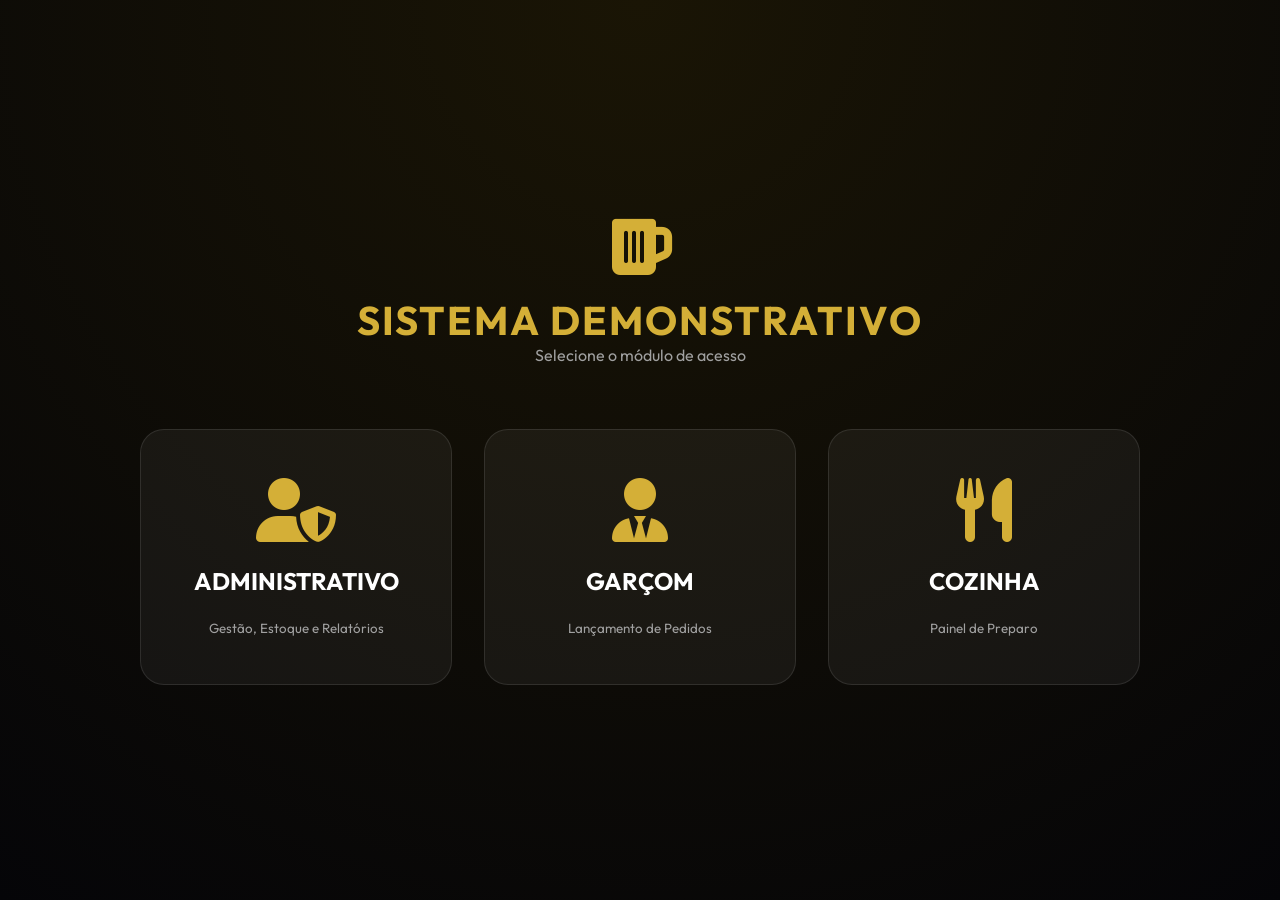
<file: index.html>
<!DOCTYPE html>
<html lang="pt-br">

<head>
    <meta charset="UTF-8">
    <title>Painel Administrativo - Sistema Demonstrativo</title>
    <meta name="viewport" content="width=device-width, initial-scale=1">
    <link rel="preconnect" href="https://fonts.googleapis.com">
    <link rel="preconnect" href="https://fonts.gstatic.com" crossorigin>
    <link href="https://fonts.googleapis.com/css2?family=Outfit:wght@300;400;600;700&display=swap" rel="stylesheet">
    <link rel="manifest" href="<?= ScriptApp.getService().getUrl() ?>?page=manifest">
    <meta name="apple-mobile-web-app-capable" content="yes">
    <meta name="apple-mobile-web-app-status-bar-style" content="black-translucent">
    <meta name="apple-mobile-web-app-title" content="Sistema Demonstrativo">
    <title>Dashboard - Sistema Demonstrativo</title>
    <link rel="stylesheet" href="https://cdnjs.cloudflare.com/ajax/libs/font-awesome/6.0.0/css/all.min.css">
    <style>
        :root {
            --primary: #D4AF37;
            --primary-dark: #B8860B;
            --accent: #A50000;
            --dark: #0A0A0A;
            --card-bg: rgba(255, 255, 255, 0.05);
            --glass: rgba(255, 255, 255, 0.1);
            --text: #FFFFFF;
            --text-muted: #A0A0A0;
            --bg: #050508;
            --success: #00E676;
            --warning: #FFAB00;
        }

        /* Styles for Portal */
        .portal-container {
            display: flex;
            flex-direction: column;
            align-items: center;
            justify-content: center;
            min-height: 100vh;
            padding: 2rem;
            gap: 2rem;
        }

        .portal-title {
            text-align: center;
            margin-bottom: 2rem;
        }

        .portal-title h1 {
            font-size: 2.5rem;
            color: var(--primary);
            text-transform: uppercase;
            letter-spacing: 2px;
        }

        .portal-grid {
            display: grid;
            grid-template-columns: repeat(auto-fit, minmax(280px, 1fr));
            gap: 2rem;
            width: 100%;
            max-width: 1000px;
        }

        .portal-card {
            background: var(--card-bg);
            border: 1px solid var(--glass);
            border-radius: 24px;
            padding: 3rem 2rem;
            text-align: center;
            cursor: pointer;
            transition: all 0.3s ease;
            display: flex;
            flex-direction: column;
            align-items: center;
            gap: 1.5rem;
        }

        .portal-card:hover {
            transform: translateY(-10px);
            background: rgba(212, 175, 55, 0.1);
            border-color: var(--primary);
            box-shadow: 0 10px 30px rgba(212, 175, 55, 0.2);
        }

        .portal-card i {
            font-size: 4rem;
            color: var(--primary);
        }

        .portal-card h3 {
            font-size: 1.5rem;
            text-transform: uppercase;
        }

        * {
            margin: 0;
            padding: 0;
            box-sizing: border-box;
        }

        body {
            font-family: 'Outfit', sans-serif;
            background: var(--bg);
            color: var(--text);
            min-height: 100vh;
            background-image: radial-gradient(circle at 50% 0%, #1a1505 0%, #050508 100%);
        }

        .top-bar {
            background: #09090c;
            color: #666;
            font-size: 0.65rem;
            padding: 5px 5%;
            display: flex;
            justify-content: space-between;
            align-items: center;
            border-bottom: 1px solid #1a1a24;
            letter-spacing: 1px;
            text-transform: uppercase;
            position: sticky;
            top: 0;
            z-index: 101;
        }

        .top-bar b {
            color: var(--primary);
        }

        header {
            background: rgba(13, 13, 18, 0.8);
            backdrop-filter: blur(10px);
            padding: 1rem 5%;
            border-bottom: 1px solid var(--glass);
            position: sticky;
            top: 25px;
            /* Altura aproximada do top-bar */
            z-index: 100;
        }

        .brand {
            display: flex;
            align-items: center;
            gap: 10px;
            font-size: 1.5rem;
            font-weight: 700;
            letter-spacing: 1px;
        }

        .brand span {
            color: var(--primary);
        }

        .nav-container {
            display: flex;
            justify-content: center;
            background: rgba(255, 255, 255, 0.03);
            padding: 0.5rem;
            border-radius: 50px;
            margin: 2rem auto;
            width: fit-content;
            border: 1px solid var(--glass);
        }

        .nav-item {
            padding: 0.8rem 2rem;
            border-radius: 50px;
            cursor: pointer;
            font-weight: 600;
            transition: all 0.3s ease;
            color: var(--text-muted);
        }

        .nav-item.active {
            background: var(--primary);
            color: #000;
            box-shadow: 0 4px 15px rgba(212, 175, 55, 0.4);
        }

        .container {
            padding: 0 2rem 4rem 2rem;
            max-width: 1200px;
            margin: auto;
        }

        .dash-grid {
            display: grid;
            grid-template-columns: repeat(auto-fit, minmax(250px, 1fr));
            gap: 1.5rem;
            margin-bottom: 3rem;
        }

        .stat-card {
            background: var(--card-bg);
            border: 1px solid var(--glass);
            padding: 1.5rem;
            border-radius: 20px;
            position: relative;
        }

        .stat-card::after {
            content: '';
            position: absolute;
            top: 0;
            left: 0;
            width: 4px;
            height: 100%;
            background: var(--primary);
        }

        .stat-card small {
            color: var(--text-muted);
            text-transform: uppercase;
            font-size: 0.75rem;
            font-weight: 700;
        }

        .stat-value {
            font-size: 2rem;
            font-weight: 700;
            margin-top: 0.5rem;
        }

        .card {
            background: var(--card-bg);
            border: 1px solid var(--glass);
            border-radius: 24px;
            padding: 2rem;
            margin-bottom: 2rem;
        }

        table {
            width: 100%;
            border-collapse: collapse;
        }

        th {
            text-align: left;
            padding: 1rem;
            color: var(--text-muted);
            border-bottom: 1px solid var(--glass);
        }

        td {
            padding: 1rem;
            border-bottom: 1px solid rgba(255, 255, 255, 0.05);
        }

        .img-estoque {
            width: 50px;
            height: 50px;
            border-radius: 12px;
            object-fit: cover;
        }

        .btn {
            padding: 0.8rem 1.5rem;
            border: none;
            border-radius: 12px;
            font-weight: 600;
            cursor: pointer;
            transition: all 0.2s;
            font-family: inherit;
        }

        .btn-primary {
            background: var(--primary);
            color: #000;
        }

        .btn-outline {
            background: transparent;
            border: 1px solid var(--glass);
            color: white;
        }

        .btn-outline:hover {
            background: var(--glass);
        }

        .overlay {
            display: none;
            position: fixed;
            top: 0;
            left: 0;
            width: 100%;
            height: 100%;
            background: rgba(0, 0, 0, 0.85);
            backdrop-filter: blur(10px);
            z-index: 1000;
            justify-content: center;
            align-items: center;
        }

        .modal-box {
            background: #151520;
            padding: 2.5rem;
            border-radius: 28px;
            width: 95%;
            max-width: 550px;
            border: 1px solid var(--primary);
        }

        input,
        select {
            width: 100%;
            padding: 1rem;
            margin: 0.5rem 0 1.2rem 0;
            background: rgba(255, 255, 255, 0.05);
            border: 1px solid var(--glass);
            border-radius: 12px;
            color: white;
            font-family: inherit;
        }

        select option {
            background: #1a1a2e;
            color: white;
        }

        .comanda-grid {
            display: grid;
            grid-template-columns: repeat(auto-fill, minmax(220px, 1fr));
            gap: 1.2rem;
        }

        .comanda-item {
            background: var(--card-bg);
            border: 1px solid var(--glass);
            padding: 1.5rem;
            border-radius: 20px;
            cursor: pointer;
            position: relative;
        }

        .status-badge {
            position: absolute;
            top: 1rem;
            right: 1rem;
            font-size: 0.65rem;
            padding: 4px 10px;
            border-radius: 20px;
            font-weight: 700;
        }

        .loader-overlay {
            display: none;
            position: fixed;
            top: 0;
            left: 0;
            width: 100%;
            height: 100%;
            background: rgba(0, 0, 0, 0.9);
            z-index: 2000;
            flex-direction: column;
            justify-content: center;
            align-items: center;
        }

        .spinner {
            border: 4px solid rgba(255, 255, 255, 0.1);
            border-top: 4px solid var(--primary);
            border-radius: 50%;
            width: 40px;
            height: 40px;
            animation: spin 1s linear infinite;
        }

        @keyframes spin {
            0% {
                transform: rotate(0deg);
            }

            100% {
                transform: rotate(360deg);
            }
        }

        /* Toast Notifications */
        .toast-container {
            position: fixed;
            bottom: 20px;
            right: 20px;
            z-index: 3000;
            display: flex;
            flex-direction: column;
            gap: 10px;
        }

        .toast {
            background: rgba(20, 20, 30, 0.95);
            color: white;
            padding: 15px 20px;
            border-radius: 10px;
            box-shadow: 0 5px 15px rgba(0, 0, 0, 0.3);
            min-width: 250px;
            max-width: 350px;
            border-left: 5px solid var(--primary);
            animation: slideIn 0.3s ease-out forwards, fadeOut 0.5s ease-in forwards var(--delay);
            opacity: 0;
            transform: translateX(100%);
        }

        .toast.error {
            border-left: 5px solid #ff4444;
        }

        .toast.ready {
            border-left: 5px solid var(--success);
            background: rgba(10, 30, 10, 0.95);
        }

        @keyframes slideIn {
            0% {
                transform: translateX(100%);
                opacity: 0;
            }

            100% {
                transform: translateX(0);
                opacity: 1;
            }
        }

        @keyframes fadeOut {
            0% {
                opacity: 1;
                transform: translateX(0);
            }

            100% {
                opacity: 0;
                transform: translateX(100%);
            }
        }

        /* --- LOGIN OVERLAY --- */
        #login-overlay {
            position: fixed;
            top: 0;
            left: 0;
            width: 100%;
            height: 100%;
            background: #0d0d12;
            z-index: 10000;
            display: flex;
            align-items: center;
            justify-content: center;
            backdrop-filter: blur(10px);
        }

        .login-box {
            background: #1a1a24;
            padding: 40px;
            border-radius: 20px;
            text-align: center;
            width: 90%;
            max-width: 400px;
            box-shadow: 0 10px 40px rgba(0, 0, 0, 0.5);
            border: 1px solid #333;
        }

        .login-box h2 {
            margin-bottom: 30px;
            color: var(--primary);
            font-size: 1.8rem;
        }

        .login-box input {
            width: 100%;
            padding: 15px;
            margin-bottom: 20px;
            background: #252533;
            border: 1px solid #444;
            border-radius: 12px;
            color: white;
            text-align: center;
            font-size: 20px;
            letter-spacing: 5px;
        }

        .login-box button {
            width: 100%;
            padding: 15px;
            background: linear-gradient(135deg, var(--primary), #b8860b);
            border: none;
            border-radius: 12px;
            color: #000;
            font-weight: 800;
            cursor: pointer;
            transition: 0.3s;
        }

        .login-box button:active {
            transform: scale(0.98);
        }

        @media print {
            @page {
                size: 80mm auto;
                margin: 0;
            }

            .no-print {
                display: none !important;
            }

            body {
                background: white !important;
                color: black !important;
                margin: 0;
                padding: 0;
            }

            header,
            .nav-container,
            .container,
            .overlay,
            .loader-overlay,
            .toast-container {
                /* Added .toast-container to hide toasts during print */
                display: none !important;
            }

            /* Only show the overlay that contains the print-area */
            #modalVisualizar.overlay {
                display: block !important;
                position: absolute !important;
                top: 0;
                left: 0;
                width: 100% !important;
                background: white !important;
                z-index: 9999;
            }

            .modal-box {
                border: none !important;
                width: 72mm !important;
                max-width: 100% !important;
                margin: 0 auto !important;
                padding: 10px 5px !important;
                background: white !important;
                box-shadow: none !important;
                color: black !important;
                font-family: 'Courier New', Courier, monospace;
            }

            #print-area {
                display: block !important;
            }

            /* Hide the close buttons/actions inside the modal during print */
            .modal-box>div:not(#print-area) {
                display: none !important;
            }

            #v-nome {
                font-size: 20px !important;
                text-align: center !important;
                margin-bottom: 20px !important;
                color: black !important;
            }

            #v-total {
                color: black !important;
                font-size: 18px !important;
            }
        }

        @keyframes pulse-warn {
            0% {
                box-shadow: 0 0 0 0 rgba(255, 152, 0, 0.4);
            }

            70% {
                box-shadow: 0 0 0 10px rgba(255, 152, 0, 0);
            }

            100% {
                box-shadow: 0 0 0 0 rgba(255, 152, 0, 0);
            }
        }

        /* Botão de Instalação PWA */
        #install-button {
            display: none;
            position: fixed;
            bottom: 20px;
            right: 20px;
            background: linear-gradient(135deg, var(--primary), #b8860b);
            color: #000;
            border: none;
            padding: 15px 25px;
            border-radius: 50px;
            font-weight: 700;
            font-size: 0.9rem;
            cursor: pointer;
            box-shadow: 0 5px 20px rgba(212, 175, 55, 0.4);
            z-index: 9999;
            transition: all 0.3s ease;
            animation: pulse-install 2s infinite;
        }

        #install-button:hover {
            transform: translateY(-3px);
            box-shadow: 0 8px 30px rgba(212, 175, 55, 0.6);
        }

        #install-button i {
            margin-right: 8px;
        }

        @keyframes pulse-install {
            0% {
                box-shadow: 0 5px 20px rgba(212, 175, 55, 0.4);
            }

            50% {
                box-shadow: 0 5px 30px rgba(212, 175, 55, 0.7);
            }

            100% {
                box-shadow: 0 5px 20px rgba(212, 175, 55, 0.4);
            }
        }
    </style>
</head>

<body>
    <!-- PORTAL DE ENTRADA -->
    <div id="view-portal" class="portal-container">
        <div class="portal-title">
            <i class="fas fa-beer" style="font-size: 4rem; color: var(--primary); margin-bottom: 1rem;"></i>
            <h1>SISTEMA DEMONSTRATIVO</h1>
            <p style="color: var(--text-muted)">Selecione o módulo de acesso</p>
        </div>
        <div class="portal-grid">
            <div class="portal-card" onclick="irParaLogin()">
                <i class="fas fa-user-shield"></i>
                <h3>Administrativo</h3>
                <small style="color: var(--text-muted)">Gestão, Estoque e Relatórios</small>
            </div>
            <div class="portal-card" onclick="irParaModulo('garcom')">
                <i class="fas fa-user-tie"></i>
                <h3>Garçom</h3>
                <small style="color: var(--text-muted)">Lançamento de Pedidos</small>
            </div>
            <div class="portal-card" onclick="irParaModulo('cozinha')">
                <i class="fas fa-utensils"></i>
                <h3>Cozinha</h3>
                <small style="color: var(--text-muted)">Painel de Preparo</small>
            </div>
        </div>
    </div>

    <!-- Overlay de Login -->
    <div id="login-overlay" style="display: none;">
        <div class="login-box">
            <i class="fas fa-lock" style="font-size: 3rem; color: var(--primary); margin-bottom: 20px;"></i>
            <h2>Acesso Admin</h2>
            <p style="color: #888; margin-bottom: 20px;">Digite a senha de administrador.</p>
            <input type="password" id="login-pass" placeholder="••••" maxlength="10">
            <div style="display: flex; gap: 10px;">
                <button onclick="tentarLogin()" style="flex: 2;">ENTRAR</button>
                <button onclick="voltarAoPortal()"
                    style="flex: 1; background: var(--glass); color: white;">VOLTAR</button>
            </div>
            <p id="login-err" style="color: #ff4444; font-size: 0.8rem; margin-top: 15px; display: none;">Senha
                incorreta.</p>
        </div>
    </div>

    <!-- Botão de Instalação PWA -->
    <button id="install-button"><i class="fas fa-download"></i>Instalar App</button>

    <!-- CONTEÚDO PRINCIPAL (ADMIN) -->
    <div id="view-admin" style="display: none;">
        <div class="top-bar no-print">
            <span><i class="fas fa-code"></i> Developed by: <b>J.A SOFTWARE & SOLUTION</b></span>
            <span><i class="fab fa-whatsapp"></i> (87) 9 8143-6052</span>
        </div>
        <header>
            <div class="brand">🍺 SISTEMA <span>DEMONSTRATIVO</span></div>
        </header>

        <div class="nav-container no-print">
            <div class="nav-item active" onclick="switchTab('tab-dash', this)">Dashboard</div>
            <div class="nav-item" onclick="switchTab('tab-estoque', this)">Estoque</div>
            <div class="nav-item" onclick="switchTab('tab-vd', this)">Venda Direta</div>
            <div class="nav-item" onclick="voltarAoPortal()" style="color: var(--accent)"><i
                    class="fas fa-sign-out-alt"></i> Sair</div>
        </div>

        <div class="container">
            <!-- DASHBOARD -->
            <div id="tab-dash" class="tab-content">
                <div class="card" style="padding: 1rem 2rem; margin-bottom: 2rem;">
                    <div style="display:flex; gap:15px; align-items:center; flex-wrap: wrap;">
                        <div style="display:flex; align-items:center; gap:5px">
                            <b>Início:</b>
                            <input type="date" id="dash-inicio" style="width:auto; margin:0" onchange="carregarDash()">
                            <input type="time" id="dash-h-inicio" style="width:auto; margin:0" value="00:00"
                                onchange="carregarDash()">
                        </div>
                        <div style="display:flex; align-items:center; gap:5px">
                            <b>Fim:</b>
                            <input type="date" id="dash-fim" style="width:auto; margin:0" onchange="carregarDash()">
                            <input type="time" id="dash-h-fim" style="width:auto; margin:0" value="23:59"
                                onchange="carregarDash()">
                        </div>
                        <button class="btn btn-outline" onclick="setFiltroHoje()">Hoje</button>
                        <button class="btn btn-outline" onclick="setFiltroMes()">Mês Atual</button>
                        <button class="btn btn-outline" onclick="limparFiltro()">Limpar</button>
                    </div>
                </div>

                <div class="dash-grid">
                    <div class="stat-card">
                        <small>Total Vendido</small>
                        <div id="d-total" class="stat-value" style="color: var(--success);">R$ 0,00</div>
                    </div>
                    <div class="stat-card">
                        <small>Itens Vendidos</small>
                        <div id="d-qtd" class="stat-value">0</div>
                    </div>
                    <div class="stat-card">
                        <small>Produtos Críticos</small>
                        <div id="d-criticos" class="stat-value" style="color: var(--warning);">0</div>
                    </div>
                </div>

                <div class="card" style="margin-bottom: 2rem;">
                    <div
                        style="display: flex; justify-content: space-between; align-items: center; margin-bottom: 1rem;">
                        <h3 style="margin:0">📋 Comandas & Vendas Recentes</h3>
                        <button class="btn btn-outline" style="padding: 5px 15px; font-size: 0.8rem;"
                            onclick="toggleComandas()">
                            <span id="txt-toggle">Recolher</span> <i id="icon-toggle" class="fas fa-chevron-up"></i>
                        </button>
                    </div>
                    <div id="container-comandas-hist">
                        <div class="comanda-grid" id="lista-comandas-hist"></div>
                    </div>
                </div>

                <div class="dash-grid">
                    <div class="card">
                        <h3>🏆 Top 5 (Média de Venda Diária)</h3>
                        <table style="margin-top:1rem;" id="d-ranking"></table>

                        <h3 style="margin-top:2rem;">📂 Média de Produtos por Categoria</h3>
                        <div id="d-ranking-cat" style="margin-top:1rem;"></div>
                    </div>
                    <div class="card">
                        <h3>💳 Vendas por Pagamento</h3>
                        <div id="d-pagamentos" style="margin-top:1rem; display:flex; flex-direction:column; gap:10px;">
                        </div>
                    </div>
                </div>

                <div class="card" id="card-fiados" style="display:none; margin-top: 2rem;">
                    <div
                        style="display:flex; justify-content: space-between; align-items: center; margin-bottom: 1.5rem;">
                        <h3 style="margin:0">🚩 Controle de Fiados (Dívidas Ativas)</h3>
                        <span id="fiados-count"
                            style="background: var(--accent); padding: 4px 12px; border-radius: 20px; font-size: 0.8rem; font-weight: 700;">0</span>
                    </div>
                    <div style="overflow-x: auto;">
                        <table style="width:100%; font-size: 0.9rem;">
                            <thead>
                                <tr>
                                    <th>Data</th>
                                    <th>Cliente</th>
                                    <th>Ref / Mesa</th>
                                    <th align="right">Valor</th>
                                    <th align="center">Tempo</th>
                                    <th align="right">Ações</th>
                                </tr>
                            </thead>
                            <tbody id="lista-fiados"></tbody>
                        </table>
                    </div>
                </div>
            </div>

            <!-- ESTOQUE -->
            <div id="tab-estoque" class="tab-content" style="display:none">
                <div class="card">
                    <div
                        style="display: flex; justify-content: space-between; align-items: center; margin-bottom: 2rem;">
                        <h2 style="margin: 0;">Gestão de Estoque</h2>
                        <button class="btn btn-primary" onclick="abrirNovoProduto()">+ Novo Produto</button>
                    </div>
                    <div id="lista-estoque" style="overflow-x: auto;"></div>
                </div>
            </div>

            <div id="tab-vd" class="tab-content" style="display:none">
                <div class="card">
                    <h3>⚡ Venda Rápida (Direta)</h3>
                    <div style="position: relative; margin-top: 1.5rem;">
                        <input type="text" id="vd-busca" placeholder="🔍 Buscar produto..."
                            oninput="buscarVD(this.value)" onfocus="buscarVD(this.value)">
                        <div id="vd-drop"
                            style="position: absolute; width: 100%; background: #1a1a2e; border-radius: 12px; border: 1px solid var(--glass); display: none; max-height: 250px; overflow-y: auto; z-index: 500;">
                        </div>
                    </div>

                    <table id="vd-carrinho" style="margin-top: 1.5rem;">
                        <thead>
                            <tr>
                                <th>Produto</th>
                                <th>Qtd</th>
                                <th align="right">Total</th>
                            </tr>
                        </thead>
                        <tbody></tbody>
                    </table>

                    <div
                        style="margin-top: 1.5rem; display: grid; grid-template-columns: 1fr 1fr; gap: 15px; align-items: end;">
                        <div>
                            <label style="font-size: 0.8rem; color: var(--text-muted);">Forma de Pagamento</label>
                            <select id="vd-pagamento" style="margin-bottom:0" onchange="toggleVdCliente()">
                                <option value="Dinheiro">💵 Dinheiro</option>
                                <option value="Pix">📱 Pix</option>
                                <option value="Débito">💳 Débito</option>
                                <option value="Crédito">💳 Crédito</option>
                                <option value="Voucher">🎟️ Voucher</option>
                                <option value="Fiado">🚩 Fiado</option>
                            </select>
                        </div>
                        <div id="vd-cliente-cont" style="display:none">
                            <label style="font-size: 0.8rem; color: var(--text-muted);">Nome do Cliente (Fiado)</label>
                            <input type="text" id="vd-cliente" placeholder="Quem está devendo?" style="margin-bottom:0">
                        </div>

                        <!-- Opção de Entrega -->
                        <div
                            style="grid-column: 1 / -1; margin-top: 1rem; padding: 1rem; background: rgba(255,255,255,0.03); border-radius: 12px; border: 1px solid var(--glass);">
                            <label
                                style="display: flex; align-items: center; gap: 10px; cursor: pointer; font-size: 1rem; color: var(--text); margin-bottom: 0;">
                                <input type="checkbox" id="vd-entrega" onchange="toggleVdEntrega()"
                                    style="width: 20px; height: 20px; cursor: pointer; accent-color: var(--primary);">
                                <span style="font-weight: 600;">🛵 É para entrega?</span>
                            </label>
                            <div id="vd-taxa-entrega-cont" style="display: none; margin-top: 10px;">
                                <label style="font-size: 0.8rem; color: var(--text-muted);">Valor da Taxa de
                                    Entrega</label>
                                <input type="number" id="vd-taxa-entrega" step="0.01" value="0.00"
                                    placeholder="Ex: 5.00"
                                    style="margin-bottom: 0; font-size: 1.1rem; text-align: center;"
                                    oninput="atualizarTotalVD()">
                            </div>
                        </div>

                        <div>
                            <h2 id="vd-total" style="color: var(--primary); margin-bottom: 0.5rem; text-align: right;">
                                R$
                                0,00</h2>
                            <button class="btn btn-primary" style="width: 100%;" onclick="finalizarVD()">EFETUAR
                                VENDA</button>
                        </div>
                    </div>
                </div>
            </div>
        </div> <!-- Fim container -->
    </div> <!-- Fim view-admin -->


    <div id="toast-container" class="toast-container"></div>

    <div id="loader" class="loader-overlay">
        <div class="spinner"></div>
        <p id="loader-text" style="margin-top:15px; font-weight:600;"></p>
    </div>

    <!-- Modal Visualizar Comanda -->
    <div id="modalVisualizar" class="overlay">
        <div class="modal-box">
            <div id="print-area">
                <div
                    style="text-align:center; border-bottom: 2px solid #000; padding-bottom: 15px; margin-bottom: 20px;">
                    <h1 style="margin:0; font-size: 24px; text-transform: uppercase;">SISTEMA DEMONSTRATIVO</h1>
                    <p style="margin:2px 0; font-size: 14px; font-weight: bold;">DEMONSTRATIVO & CERVEJARIA</p>
                    <p
                        style="margin:5px 0; border-top: 1px dashed #000; border-bottom: 1px dashed #000; padding: 5px 0; font-size: 12px;">
                        EXTRATO DE CONSUMO</p>
                </div>
                <h2 id="v-nome" style="margin-bottom: 1.5rem; text-align: center;">Mesa</h2>
                <table id="v-itens" style="width: 100%; font-size: 12px; border-collapse: collapse;"></table>
                <div style="margin-top: 1.5rem; text-align: right; border-top: 1px dashed #000; padding-top: 10px;">
                    <h3 id="v-total" style="font-size: 1.5rem; color: #D4AF37;">Total: R$ 0,00</h3>
                </div>
                <div style="text-align:center; margin-top: 30px; border-top: 1px solid #000; padding-top: 10px;"
                    class="print-only">
                    <p style="font-size: 12px; font-weight: bold;">BOHEMIA PURO MALTE</p>
                    <p style="font-size: 11px; margin-top: 5px;">Obrigado pela preferência!</p>
                    <div
                        style="margin-top: 15px; border-top: 1px dotted #000; padding-top: 5px; font-size: 9px; opacity: 0.8;">
                        Developed by: J.A Software & Solution<br>
                        (87) 9 8143-6052
                    </div>
                </div>
            </div>
            <div style="display: flex; gap: 10px; margin-top: 2rem;" class="no-print">
                <button class="btn btn-primary" style="flex: 1;" onclick="window.print()">🖨️ Imprimir Cupom</button>
                <button class="btn btn-outline" onclick="fecharModais()">Fechar</button>
            </div>
        </div>
    </div>

    <!-- Modal Editar/Novo Produto -->
    <div id="modalEdit" class="overlay">
        <div class="modal-box">
            <h3 id="edit-title">📝 Editar Produto</h3>
            <div style="margin-top: 1.5rem;">
                <label>Nome do Produto</label>
                <input type="text" id="edit-nome" placeholder="Ex: Cerveja Lata">

                <label>Categoria</label>
                <select id="edit-categoria">
                    <option value="Refeições">🍽️ Refeições</option>
                    <option value="Petiscos">🍟 Petiscos</option>
                    <option value="Bebidas">🥤 Bebidas</option>
                    <option value="Cervejas">🍺 Cervejas</option>
                    <option value="Bebidas Quentes">🥃 Bebidas Quentes</option>
                    <option value="Outros">📦 Outros</option>
                </select>

                <div style="display: grid; grid-template-columns: 1fr 1fr; gap: 15px;">
                    <div><label>Preço Venda</label><input type="number" id="edit-preco" step="0.01"></div>
                    <div><label id="label-estoque">Aumentar Estoque em</label><input type="number" id="edit-estoque">
                    </div>
                </div>

                <div style="display: grid; grid-template-columns: 1fr 1fr; gap: 15px;">
                    <div><label>Estoque Mínimo</label><input type="number" id="edit-minimo"></div>
                    <div><label>ID / Código</label><input type="text" id="edit-codigo" placeholder="Auto-gerado"></div>
                </div>

                <label>URL da Imagem</label>
                <input type="text" id="edit-img" placeholder="https://...">

                <div style="display: flex; gap: 10px; margin-top: 1rem;">
                    <button class="btn btn-primary" style="flex: 1;" onclick="salvarEdicao()">Salvar</button>
                    <button class="btn btn-outline" onclick="fecharModais()">Cancelar</button>
                </div>
            </div>
        </div>
    </div>


    <script>
        // CONFIGURAÇÃO VERCEL -> GOOGLE
        // COLE SEU LINK DO GOOGLE SCRIPT AQUI PARA FUNCIONAR NA VERCEL:
        const URL_GAS = "https://script.google.com/macros/s/AKfycbyk58Cyx04GHujrrEFN8OP_n6VUVnWCR0URrWKtx5IZcLaEsqIk_VpPkvbxKZSbuZ0c/exec"; // EX: https://script.google.com/macros/s/.../exec

        // POLYFILL GOOGLE SCRIPT RUN (Para funcionamento na Vercel)
        (function () {
            if (typeof google === 'undefined') window.google = {};
            if (typeof google.script === 'undefined') google.script = {};
            function createRunner(handlers) {
                return new Proxy({}, {
                    get: function (target, prop) {
                        if (prop === 'withSuccessHandler') return (cb) => createRunner({ ...handlers, success: cb });
                        if (prop === 'withFailureHandler') return (eb) => createRunner({ ...handlers, failure: eb });
                        return function (...args) {
                            fetch(URL_GAS, { method: 'POST', headers: { 'Content-Type': 'text/plain;charset=utf-8' }, body: JSON.stringify({ function: prop, args: args }), redirect: 'follow' })
                                .then(r => r.json()).then(res => {
                                    if (res && res.sucesso === false && handlers.failure) handlers.failure({ message: res.erro || "Erro no servidor" });
                                    else if (handlers.success) handlers.success(res);
                                }).catch(err => { if (handlers.failure) handlers.failure(err); });
                        };
                    }
                });
            }
            google.script.run = createRunner({ success: null, failure: null });
        })();

        let estoqueCache = [], carrinhoVD = [], editingCode = null;

        function mostrarCarregando(t) {
            document.getElementById('loader').style.display = 'flex';
            document.getElementById('loader-text').innerText = t;
        }
        function esconderCarregando() { document.getElementById('loader').style.display = 'none'; }

        function showToast(message, type = 'info', duration = 3000) {
            const toastContainer = document.getElementById('toast-container');
            const toast = document.createElement('div');
            toast.className = `toast ${type}`;
            toast.textContent = message;
            toast.style.setProperty('--delay', `${duration / 1000}s`); // Set CSS variable for animation delay

            toastContainer.appendChild(toast);

            // Remove toast after animation
            setTimeout(() => {
                toast.remove();
            }, duration + 500); // 500ms for fadeOut animation
        }

        function switchTab(id, el) {
            document.querySelectorAll('.tab-content').forEach(t => t.style.display = 'none');
            document.querySelectorAll('.nav-item').forEach(n => n.classList.remove('active'));
            document.getElementById(id).style.display = 'block';
            el.classList.add('active');
            if (id === 'tab-dash') carregarDash();
            if (id === 'tab-estoque') carregarEstoque();
        }

        let notificacoesVistas = new Set();
        function checarNotificacoes() {
            google.script.run.withSuccessHandler(lista => {
                if (!Array.isArray(lista)) return;
                lista.forEach(n => {
                    let chave = n.idComanda + n.nome + n.qtd;
                    if (!notificacoesVistas.has(chave)) {
                        showToast(`🍳 PRONTO: ${n.nome} (${n.qtd}x) - Mesa: ${n.mesa}`, "ready", 30000);
                        notificacoesVistas.add(chave);
                    }
                });
            }).getNotificacoesCozinha();
        }

        // Iniciar polling de notificações a cada 10 segundos e Dashboard a cada 30 segundos
        setInterval(checarNotificacoes, 10000);
        setInterval(() => {
            if (document.getElementById('tab-dash').style.display !== 'none') {
                carregarDash();
            }
        }, 30000);

        function carregarDash() {
            const inicio = document.getElementById('dash-inicio').value;
            const fim = document.getElementById('dash-fim').value;
            const hInicio = document.getElementById('dash-h-inicio').value || '00:00';
            const hFim = document.getElementById('dash-h-fim').value || '23:59';

            google.script.run.withSuccessHandler(lista => {
                let html = "";
                if (Array.isArray(lista)) {
                    lista.forEach(c => {
                        // O servidor já filtra por data e hora em listarTodasComandas, 
                        // mas mantemos uma validação extra se necessário ou apenas renderizamos.
                        const borderStyle = c.isAntiga && c.status === 'ABERTA' ? 'border: 2px solid #ff9800; animation: pulse-warn 2s infinite;' : '';
                        const alertIcon = c.isAntiga && c.status === 'ABERTA' ? '<i class="fas fa-clock" style="color:#ff9800; margin-right:5px;"></i>' : '';

                        html += `
                            <div class="comanda-item" style="${borderStyle}" onclick="visualizar('${c.id}', '${c.nome}')">
                                <span class="status-badge" style="background:${c.status === 'ABERTA' ? 'rgba(0,230,118,0.2)' : 'rgba(255,255,255,0.1)'}; color:${c.status === 'ABERTA' ? 'var(--success)' : 'var(--text-muted)'}">${c.status}</span>
                                <b>${alertIcon}${c.nome}</b>
                                ${c.cliente && c.cliente !== 'Balcão' ? `<br><small style="color:var(--primary); font-size:0.7rem">👤 ${c.cliente}</small>` : ''}<br>
                                <span style="color:${c.status === 'ABERTA' ? 'var(--success)' : 'var(--text)'}; font-weight:700">R$ ${(c.total || 0).toFixed(2)}</span>
                                <div style="font-size: 0.7rem; color: var(--text-muted); margin-top: 5px;">${c.dataExibicao}</div>
                            </div>`;
                    });
                }
                document.getElementById('lista-comandas-hist').innerHTML = (Array.isArray(lista) ? html : '') || 'Sem dados.';
            }).listarTodasComandas(inicio, fim, hInicio, hFim);

            google.script.run.withSuccessHandler(d => {
                if (!d) return;
                document.getElementById('d-total').innerText = 'R$ ' + (d.totalVendido || 0).toFixed(2);
                document.getElementById('d-qtd').innerText = d.qtdVendida || 0;
                document.getElementById('d-criticos').innerText = d.criticos || 0;

                // Renderizar Ranking com Média Diária
                document.getElementById('d-ranking').innerHTML = `
                    <thead>
                        <tr>
                            <th style="font-size:0.7rem">PRODUTO</th>
                            <th style="font-size:0.7rem; text-align:center"> TOTAL</th>
                            <th style="font-size:0.7rem; text-align:right">MÉDIA/DIA</th>
                        </tr>
                    </thead>
                    <tbody>
                    ${(d.ranking || []).map(p => `
                        <tr>
                            <td style="padding: 10px 5px;"><b>${p.nome}</b></td>
                            <td align="center">${p.qtd}x</td>
                            <td align="right"><b>${(p.mediaDiaria || 0).toFixed(1)}/dia</b></td>
                        </tr>
                    `).join('')}
                    </tbody>` || '<tr><td colspan="3" align="center">Nenhuma venda de produto registrada.</td></tr>';

                // Renderizar Ranking de Produtos Agrupados por Categoria
                let groupedHtml = "";
                let todosProds = d.todosProdutos || [];
                let cats = [...new Set(todosProds.map(p => p.categoria))].sort();

                if (d.todosProdutos.length === 0) {
                    groupedHtml = '<p style="text-align:center; color:var(--text-muted)">Nenhuma venda registrada.</p>';
                } else {
                    cats.forEach(cat => {
                        let prods = todosProds.filter(p => p.categoria === cat);
                        groupedHtml += `
                            <div style="margin-bottom: 20px;">
                                <h4 style="color:var(--accent); border-bottom:1px solid rgba(255,255,255,0.1); padding-bottom:5px; margin-bottom:10px;">${cat}</h4>
                                <table style="width:100%">
                                    <thead>
                                        <tr>
                                            <th style="font-size:0.6rem; text-align:left">PRODUTO</th>
                                            <th style="font-size:0.6rem; text-align:center">TOTAL</th>
                                            <th style="font-size:0.6rem; text-align:right">MÉDIA</th>
                                        </tr>
                                    </thead>
                                    <tbody>
                                        ${prods.map(p => `
                                            <tr>
                                                <td style="font-size:0.85rem"><b>${p.nome}</b></td>
                                                <td align="center" style="font-size:0.85rem">${p.qtd}x</td>
                                                <td align="right" style="font-size:0.85rem"><b>${(p.mediaDiaria || 0).toFixed(1)}/dia</b></td>
                                            </tr>
                                        `).join('')}
                                    </tbody>
                                </table>
                            </div>`;
                    });
                }
                document.getElementById('d-ranking-cat').innerHTML = groupedHtml;

                // Renderizar Pagamentos
                let pagHtml = "";
                for (let m in d.metodos) {
                    pagHtml += `
                        <div style="display:flex; justify-content:space-between; padding:10px; background:rgba(255,255,255,0.03); border-radius:10px;">
                            <span>${m}</span>
                            <b>R$ ${d.metodos[m].toFixed(2)}</b>
                        </div>`;
                }
                document.getElementById('d-pagamentos').innerHTML = pagHtml || 'Nenhum pagamento.';

                // Renderizar Fiados
                if (d.fiados && d.fiados.length > 0) {
                    document.getElementById('card-fiados').style.display = 'block';
                    document.getElementById('fiados-count').innerText = d.fiados.length;
                    document.getElementById('lista-fiados').innerHTML = d.fiados.map(f => `
                        <tr>
                            <td>${f.data}</td>
                            <td><b>${f.cliente}</b></td>
                            <td><small>${f.mesa}</small></td>
                            <td align="right"><b>R$ ${f.valor.toFixed(2)}</b></td>
                            <td align="center"><span style="color:${f.dias > 30 ? 'var(--accent)' : 'var(--warning)'}">${f.dias} dias</span></td>
                            <td align="right">
                                <button class="btn btn-outline" style="padding: 4px 8px; font-size: 0.7rem;" onclick="visualizar('${f.id}', '${f.cliente}')">🔎 Ver</button>
                                <button class="btn btn-primary" style="padding: 4px 8px; font-size: 0.7rem; margin-left:5px" onclick="abrirPagamentoFiado('${f.id}', '${f.cliente}', ${f.valor})">💰 Pagar</button>
                            </td>
                        </tr>
                    `).join('');
                } else {
                    document.getElementById('card-fiados').style.display = 'none';
                }
            }).getDashboardData(inicio, fim, hInicio, hFim);
        }

        function abrirPagamentoFiado(id, cliente, total) {
            // Reaproveita a lógica de visualização para mostrar o que o cliente deve antes de pagar?
            // Para simplificar agora, apenas abre a interface de pagamento para essa comanda
            visualizar(id, cliente);
        }

        function carregarEstoque() {
            google.script.run.withSuccessHandler(data => {
                estoqueCache = data;
                let html = `<table>
                    <thead>
                        <tr>
                            <th></th>
                            <th>Produto</th>
                            <th>Categoria</th>
                            <th>Preço</th>
                            <th>Estoque</th>
                            <th>Ações</th>
                        </tr>
                    </thead>
                    <tbody>`;

                if (Array.isArray(data)) {
                    data.forEach(p => {
                        html += `
                        <tr>
                            <td><img src="${p.imagem}" class="img-estoque"></td>
                            <td><b>${p.nome}</b><br><small>${p.codigo}</small></td>
                            <td><small>${p.categoria}</small></td>
                            <td>R$ ${p.preco.toFixed(2)}</td>
                            <td style="color:${p.critico ? 'var(--primary)' : 'inherit'}">${p.estoque} ${p.critico ? '⚠️' : ''}</td>
                            <td><button class="btn btn-outline" style="padding: 0.5rem 1rem;" onclick="abrirEdicao('${p.codigo}')">Editar</button></td>
                        </tr>`;
                    });
                }
                document.getElementById('lista-estoque').innerHTML = html + '</tbody></table>';
            }).listarEstoque();
        }

        function abrirNovoProduto() {
            editingCode = null;
            document.getElementById('edit-title').innerText = "🆕 Novo Produto";
            document.getElementById('label-estoque').innerText = "Estoque Inicial";
            document.getElementById('edit-nome').value = "";
            document.getElementById('edit-preco').value = "";
            document.getElementById('edit-estoque').value = "";
            document.getElementById('edit-minimo').value = "";
            document.getElementById('edit-codigo').value = "";
            document.getElementById('edit-img').value = "";
            document.getElementById('modalEdit').style.display = 'flex';
        }

        function abrirEdicao(cod) {
            let p = estoqueCache.find(x => x.codigo === cod);
            editingCode = cod;
            document.getElementById('edit-title').innerText = "📝 Editar Produto";
            document.getElementById('label-estoque').innerText = "Adicionar ao Estoque";
            document.getElementById('edit-nome').value = p.nome;
            document.getElementById('edit-categoria').value = p.categoria || "Bebida";
            document.getElementById('edit-preco').value = p.preco;
            document.getElementById('edit-estoque').value = 0;
            document.getElementById('edit-minimo').value = p.minimo;
            document.getElementById('edit-codigo').value = p.codigo;
            document.getElementById('edit-img').value = p.imagem;
            document.getElementById('modalEdit').style.display = 'flex';
        }

        function salvarEdicao() {
            let p = {
                codigo: document.getElementById('edit-codigo').value || null,
                nome: document.getElementById('edit-nome').value,
                categoria: document.getElementById('edit-categoria').value,
                preco: parseFloat(document.getElementById('edit-preco').value),
                estoque: parseFloat(document.getElementById('edit-estoque').value),
                minimo: parseFloat(document.getElementById('edit-minimo').value),
                imagem: document.getElementById('edit-img').value
            };
            if (!p.nome || isNaN(p.preco)) {
                alert("Preencha Nome e Preço!");
                return;
            }

            mostrarCarregando("Salvando...");
            const func = editingCode ? 'salvarEdicaoProduto' : 'adicionarProduto';
            google.script.run.withSuccessHandler(() => {
                esconderCarregando(); fecharModais(); carregarEstoque();
            })[func](p);
        }

        function visualizar(id, nome) {
            document.getElementById('v-nome').innerText = nome;
            // Limpar dados anteriores para evitar que apareçam antes da nova carga
            document.getElementById('v-itens').innerHTML = '<tr><td colspan="3" align="center">Carregando...</td></tr>';
            document.getElementById('v-total').innerText = 'Total: R$ 0,00';

            google.script.run.withSuccessHandler(itens => {
                let t = 0;
                let produtos = itens.filter(i => {
                    let cat = (i.category || i.categoria || i.cat || '').toUpperCase();
                    let nome = (i.nome || '').toUpperCase();
                    return cat !== 'PAGAMENTO' && !nome.includes('PAGAMENTO PARCIAL') && i.codigo !== 'PAG_AVULSO' && i.total > 0;
                });
                let pagamentos = itens.filter(i => {
                    let cat = (i.category || i.categoria || i.cat || '').toUpperCase();
                    let nome = (i.nome || '').toUpperCase();
                    return (cat === 'PAGAMENTO' || nome.includes('PAGAMENTO PARCIAL') || i.codigo === 'PAG_AVULSO') && i.total != 0;
                });

                let html = produtos.map(i => {
                    t += i.total;
                    return `<tr><td>${i.nome}</td><td>${i.qtd}x</td><td align="right">R$ ${i.total.toFixed(2)}</td></tr>`;
                }).join('');

                if (pagamentos.length > 0) {
                    html += `<tr><td colspan="3" style="padding-top:10px; border-bottom:1px solid #000; font-weight:bold; font-size:10px;">PAGAMENTOS REALIZADOS:</td></tr>`;
                    let pgsVistos = new Set();
                    pagamentos.forEach(p => {
                        let v = Math.abs(p.total);
                        let chave = p.nome + "_" + v.toFixed(2);
                        if (!pgsVistos.has(chave)) {
                            t += p.total;
                            html += `<tr style="color:#28a745"><td>${p.nome}</td><td></td><td align="right">R$ -${v.toFixed(2)}</td></tr>`;
                            pgsVistos.add(chave);
                        }
                    });
                }

                document.getElementById('v-itens').innerHTML = html || '<tr><td colspan="3" align="center">Vazio</td></tr>';
                document.getElementById('v-total').innerText = 'Saldo Pendente: R$ ' + t.toFixed(2);
                document.getElementById('modalVisualizar').style.display = 'flex';
            }).buscarItensComanda(id);
        }

        function buscarVD(v) {
            let f = v ? estoqueCache.filter(p => p.nome.toLowerCase().includes(v.toLowerCase())) : estoqueCache;
            document.getElementById('vd-drop').innerHTML = f.map(p => `
                <div style="padding:15px; cursor:pointer; border-bottom:1px solid var(--glass); display:flex; gap:10px; align-items:center;" onclick="addVD('${p.codigo}')">
                    <img src="${p.imagem}" style="width:40px; height:40px; border-radius:8px; object-fit:cover;">
                    <div><b>${p.nome}</b><br><small style="color:var(--primary)">R$ ${p.preco.toFixed(2)}</small></div>
                </div>
            `).join('');
            document.getElementById('vd-drop').style.display = 'block';
        }

        function addVD(cod) {
            let p = estoqueCache.find(x => x.codigo === cod);
            let item = carrinhoVD.find(x => x.codigo === cod);
            if (item) item.qtd++; else carrinhoVD.push({ ...p, qtd: 1 });
            renderVD(); document.getElementById('vd-drop').style.display = 'none';
            document.getElementById('vd-busca').value = '';
        }

        function renderVD() {
            let t = 0;
            document.querySelector('#vd-carrinho tbody').innerHTML = carrinhoVD.map(i => {
                t += (i.preco * i.qtd);
                return `<tr>
                    <td><b>${i.nome}</b></td>
                    <td style="white-space:nowrap">
                        <button class="btn btn-outline" style="padding: 2px 10px; font-size: 0.8rem; min-width: 30px;" onclick="updateVD('${i.codigo}', -1)">-</button>
                        <span style="display: inline-block; width: 30px; text-align: center; font-weight: 700;">${i.qtd}</span>
                        <button class="btn btn-outline" style="padding: 2px 10px; font-size: 0.8rem; min-width: 30px;" onclick="updateVD('${i.codigo}', 1)">+</button>
                    </td>
                    <td align="right">R$ ${(i.preco * i.qtd).toFixed(2)}</td>
                </tr>`;
            }).join('');

            // Adicionar taxa de entrega se marcado
            if (document.getElementById('vd-entrega').checked) {
                let taxaEntrega = parseFloat(document.getElementById('vd-taxa-entrega').value) || 0;
                t += taxaEntrega;
            }

            document.getElementById('vd-total').innerText = 'R$ ' + t.toFixed(2);
        }

        function updateVD(cod, delta) {
            let item = carrinhoVD.find(x => x.codigo === cod);
            if (!item) return;
            item.qtd += delta;
            if (item.qtd <= 0) {
                carrinhoVD = carrinhoVD.filter(x => x.codigo !== cod);
            }
            renderVD();
        }

        function finalizarVD() {
            if (carrinhoVD.length === 0) return;
            let m = document.getElementById('vd-pagamento').value;
            let clie = document.getElementById('vd-cliente').value;
            if (m === 'Fiado' && !clie) { showToast("Informe o nome do cliente para Fiado!", "error"); return; }
            if (!confirm(`Confirmar venda no ${m}?`)) return;

            mostrarCarregando("Finalizando...");
            let t = parseFloat(document.getElementById('vd-total').innerText.replace('R$ ', ''));

            // Preparar itens do carrinho
            let itensVenda = carrinhoVD.map(it => ({
                codigo: it.codigo,
                nome: it.nome,
                qtd: it.qtd,
                preco: it.preco,
                total: it.preco * it.qtd
            }));

            // Adicionar taxa de entrega como item se marcado
            if (document.getElementById('vd-entrega').checked) {
                let taxaEntrega = parseFloat(document.getElementById('vd-taxa-entrega').value) || 0;
                if (taxaEntrega > 0) {
                    itensVenda.push({
                        codigo: 'TAXA_ENTREGA',
                        nome: 'Taxa de Entrega',
                        qtd: 1,
                        preco: taxaEntrega,
                        total: taxaEntrega
                    });
                }
            }

            let dados = {
                id: 'VD' + new Date().getTime(),
                tipo: 'VENDA_DIRETA',
                total: t,
                forma: m,
                cliente: clie,
                pago: t,
                troco: 0,
                itens: itensVenda
            };

            google.script.run.withSuccessHandler(() => {
                esconderCarregando();
                carrinhoVD = [];
                document.getElementById('vd-cliente').value = '';
                document.getElementById('vd-entrega').checked = false;
                document.getElementById('vd-taxa-entrega').value = '0.00';
                document.getElementById('vd-taxa-entrega-cont').style.display = 'none';
                toggleVdCliente();
                renderVD();
                carregarDash();
                carregarVDSerecente();
                showToast("Venda Direta realizada com sucesso!", "success");

                // Abrir recibo para impressão imediata
                visualizarVD(dados.id, 'Venda Direta');
            }).finalizarVenda(dados);
        }

        function carregarVDSerecente() {
            google.script.run.withSuccessHandler(lista => {
                if (!Array.isArray(lista)) {
                    document.getElementById('lista-vd-hist').innerHTML = 'Nenhuma venda recente.';
                    return;
                }
                let html = "";
                // Somente VENDAS DIRETAS (ID começa com VD)
                lista.filter(c => c.id && String(c.id).startsWith('VD')).slice(0, 10).forEach(v => {
                    html += `
                        <div class="comanda-item" onclick="visualizarVD('${v.id}', 'Venda Direta')">
                            <span class="status-badge" style="background:rgba(212,175,55,0.1); color:var(--primary)">DIRETA</span>
                            <b>${v.id}</b><br>
                            <span style="font-weight:700">R$ ${v.total.toFixed(2)}</span>
                            <div style="font-size: 0.7rem; color: var(--text-muted); margin-top: 5px;">${v.dataExibicao}</div>
                        </div>`;
                });
                document.getElementById('lista-vd-hist').innerHTML = html || 'Sem vendas recentes.';
            }).listarTodasComandas();
        }

        function visualizarVD(id, nome) {
            document.getElementById('v-nome').innerText = nome + " #" + id;
            document.getElementById('v-itens').innerHTML = '<tr><td colspan="3" align="center">Carregando...</td></tr>';
            document.getElementById('v-total').innerText = 'Total: R$ 0,00';

            google.script.run.withSuccessHandler(itens => {
                let t = 0;
                // Filtrar itens: pegamos produtos e taxas. 
                // Se for entrega, vamos ignorar o "Pagamento Final" no visual do cupom para o cliente pagar na porta.
                let produtosETaxas = itens.filter(i => {
                    let cat = (i.category || i.categoria || i.cat || '').toUpperCase();
                    let nomeItem = (i.nome || '').toUpperCase();
                    // Se for Entrega (tem item TAXA_ENTREGA), filtramos os pagamentos negativos
                    return cat !== 'PAGAMENTO' && !nomeItem.includes('PAGAMENTO FINAL');
                });

                document.getElementById('v-itens').innerHTML = produtosETaxas.map(i => {
                    t += i.total;
                    return `<tr><td>${i.nome}</td><td>${i.qtd}x</td><td align="right">R$ ${i.total.toFixed(2)}</td></tr>`;
                }).join('');

                document.getElementById('v-total').innerText = 'Total a Pagar: R$ ' + t.toFixed(2);
                document.getElementById('modalVisualizar').style.display = 'flex';
            }).buscarItensComanda(id);
        }

        function restaurarSistema() { if (confirm("CUIDADO: Isso limpa tudo. Continuar?")) google.script.run.withSuccessHandler(() => location.reload()).criarEstrutura(); }
        function limparFiltro() {
            document.getElementById('dash-inicio').value = '';
            document.getElementById('dash-fim').value = '';
            document.getElementById('dash-h-inicio').value = '00:00';
            document.getElementById('dash-h-fim').value = '23:59';
            carregarDash();
        }

        function setFiltroHoje() {
            const hoje = new Date().toLocaleDateString('sv-SE', { timeZone: 'America/Bahia' });
            document.getElementById('dash-inicio').value = hoje;
            document.getElementById('dash-fim').value = hoje;
            document.getElementById('dash-h-inicio').value = '00:00';
            document.getElementById('dash-h-fim').value = '23:59';
            carregarDash();
        }

        function setFiltroMes() {
            const d = new Date();
            const inicio = d.getFullYear() + '-' + String(d.getMonth() + 1).padStart(2, '0') + '-01';
            const hoje = new Date().toLocaleDateString('sv-SE', { timeZone: 'America/Bahia' });
            document.getElementById('dash-inicio').value = inicio;
            document.getElementById('dash-fim').value = hoje;
            document.getElementById('dash-h-inicio').value = '00:00';
            document.getElementById('dash-h-fim').value = '23:59';
            carregarDash();
        }

        function toggleComandas() {
            const container = document.getElementById('container-comandas-hist');
            const txt = document.getElementById('txt-toggle');
            const icon = document.getElementById('icon-toggle');
            if (container.style.display === 'none') {
                container.style.display = 'block';
                txt.innerText = 'Recolher';
                icon.className = 'fas fa-chevron-up';
            } else {
                container.style.display = 'none';
                txt.innerText = 'Expandir';
                icon.className = 'fas fa-chevron-down';
            }
        }
        function fecharModais() { document.querySelectorAll('.overlay').forEach(m => m.style.display = 'none'); }

        function carregarTudo() {
            // Setar data de hoje por padrão nos filtros (Salvador/BA)
            const hoje = new Date().toLocaleDateString('sv-SE', { timeZone: 'America/Bahia' });
            document.getElementById('dash-inicio').value = hoje;
            document.getElementById('dash-fim').value = hoje;
            document.getElementById('dash-h-inicio').value = '00:00';
            document.getElementById('dash-h-fim').value = '23:59';

            carregarDash();
            carregarEstoque();
            carregarVDSerecente();
            checarNotificacoes();
        }



        // Controle de Navegação do Portal
        function irParaModulo(p) {
            // Se estiver na Vercel, as páginas estão na mesma pasta
            if (window.location.hostname !== 'script.google.com') {
                window.location.href = p + ".html";
            } else {
                // Se estiver no Google, usa o parâmetro page
                google.script.run.withSuccessHandler(url => {
                    window.top.location.href = url + "?page=" + p;
                }).getScriptUrl();
            }
        }

        function irParaLogin() {
            document.getElementById('view-portal').style.display = 'none';
            document.getElementById('login-overlay').style.display = 'flex';
            document.getElementById('login-pass').focus();
        }

        function voltarAoPortal() {
            sessionStorage.removeItem('auth_admin');
            document.getElementById('view-admin').style.display = 'none';
            document.getElementById('login-overlay').style.display = 'none';
            document.getElementById('view-portal').style.display = 'flex';
        }

        function tentarLogin() {
            const pass = document.getElementById('login-pass').value;
            const btn = document.querySelector('.login-box button');
            const err = document.getElementById('login-err');

            if (!pass) return;

            // Verificar se o ambiente do Google está disponível
            if (typeof google === 'undefined' || !google.script) {
                alert("AVISO: O sistema não detectou o ambiente do Google Apps Script. Se você está testando localmente ou na Vercel, a senha não poderá ser validada. Use o link oficial do Google Script (Execução).");
                btn.innerHTML = 'ENTRAR';
                btn.disabled = false;
                return;
            }

            btn.innerHTML = 'VALIDANDO...';
            btn.disabled = true;
            err.style.display = 'none';

            google.script.run
                .withSuccessHandler(res => {
                    if (res.sucesso) {
                        sessionStorage.setItem('auth_admin', 'true');
                        document.getElementById('login-overlay').style.display = 'none';
                        document.getElementById('view-admin').style.display = 'block';
                        carregarTudo();
                    } else {
                        btn.innerHTML = 'ENTRAR';
                        btn.disabled = false;
                        err.style.display = 'block';
                        document.getElementById('login-pass').value = '';
                    }
                })
                .withFailureHandler(e => {
                    btn.innerHTML = 'ENTRAR';
                    btn.disabled = false;
                    alert("Erro no servidor: " + e.message);
                })
                .verificarSenha(pass, 'admin');
        }

        window.onload = () => {
            if (sessionStorage.getItem('auth_admin') === 'true') {
                document.getElementById('view-portal').style.display = 'none';
                document.getElementById('view-admin').style.display = 'block';
                carregarTudo();
            } else {
                document.getElementById('view-portal').style.display = 'flex';
            }

            if ('serviceWorker' in navigator) {
                navigator.serviceWorker.register('<?= ScriptApp.getService().getUrl() ?>?page=sw')
                    .then(reg => console.log('SW registrado', reg))
                    .catch(err => console.log('Erro SW', err));
            }

            // PWA Install Prompt
            let deferredPrompt;
            window.addEventListener('beforeinstallprompt', (e) => {
                e.preventDefault();
                deferredPrompt = e;
                // Mostrar o botão de instalação
                document.getElementById('install-button').style.display = 'block';
            });

            document.getElementById('install-button').addEventListener('click', async () => {
                if (!deferredPrompt) {
                    return;
                }
                // Mostrar o prompt de instalação
                deferredPrompt.prompt();
                // Aguardar a escolha do usuário
                const { outcome } = await deferredPrompt.userChoice;
                console.log(`User response to the install prompt: ${outcome}`);
                // Limpar o prompt
                deferredPrompt = null;
                // Esconder o botão após a instalação
                document.getElementById('install-button').style.display = 'none';
            });

            // Esconder o botão se o app já estiver instalado
            window.addEventListener('appinstalled', () => {
                console.log('PWA foi instalado');
                document.getElementById('install-button').style.display = 'none';
            });
        };
        function toggleVdCliente() {
            const m = document.getElementById('vd-pagamento').value;
            document.getElementById('vd-cliente-cont').style.display = m === 'Fiado' ? 'block' : 'none';
        }

        function toggleVdEntrega() {
            const isEntrega = document.getElementById('vd-entrega').checked;
            document.getElementById('vd-taxa-entrega-cont').style.display = isEntrega ? 'block' : 'none';
            if (!isEntrega) {
                document.getElementById('vd-taxa-entrega').value = '0.00';
            }
            renderVD();
        }

        function atualizarTotalVD() {
            renderVD();
        }
    </script>
</body>

</html>
</file>
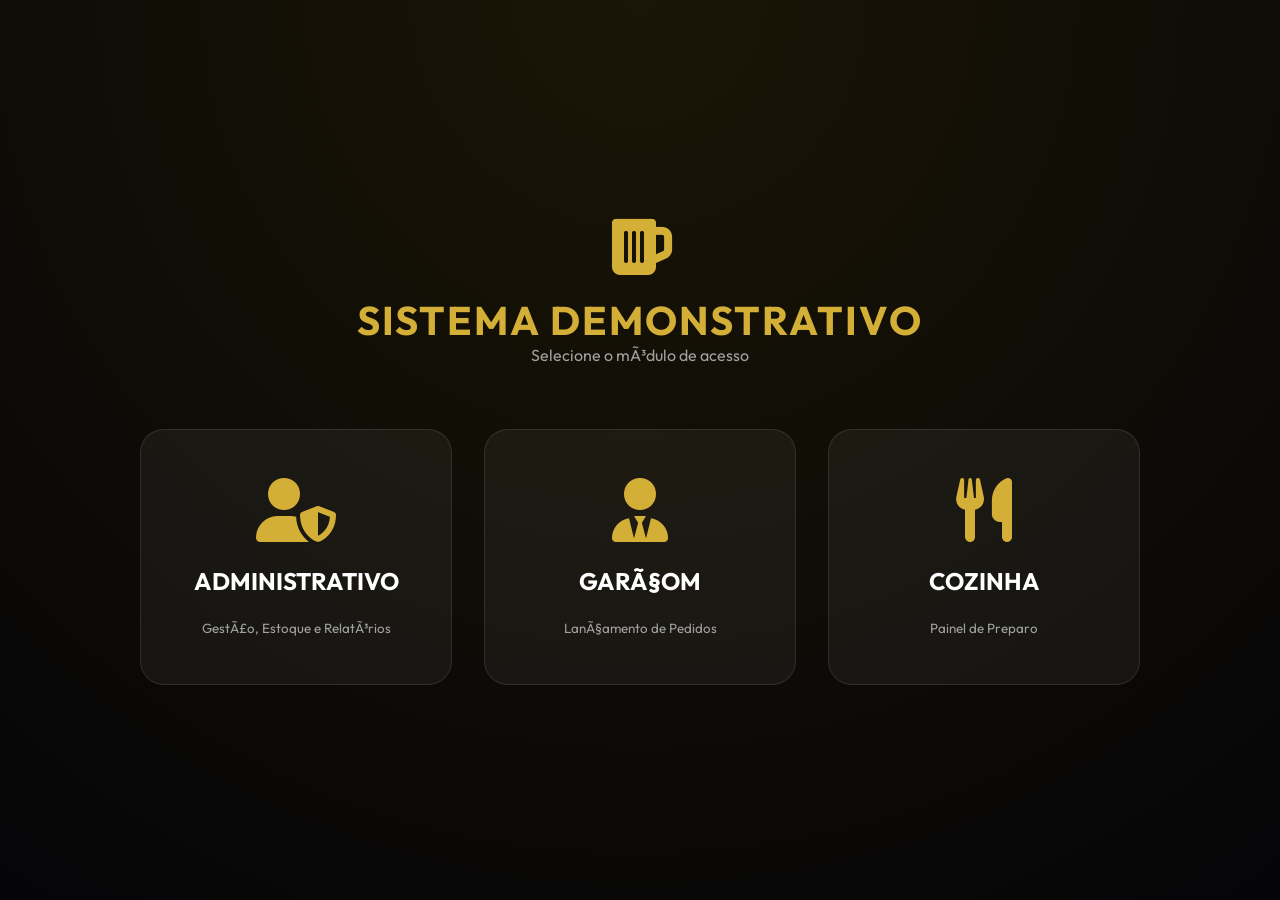
<file: distribuidora/index.html>
<!DOCTYPE html>
<html lang="pt-br">
<head>
    <meta charset="UTF-8">
    <meta name="viewport" content="width=device-width, initial-scale=1.0">
    <title>Iniciando o Sistema...</title>
    <script>
        window.location.replace("src/modules/pages/admin/index.html");
    </script>
</head>
<body style="background: #050508; color: white; display: flex; justify-content: center; align-items: center; height: 100vh; font-family: sans-serif;">
    <p>Carregando módulos...</p>
</body>
</html>
</file>
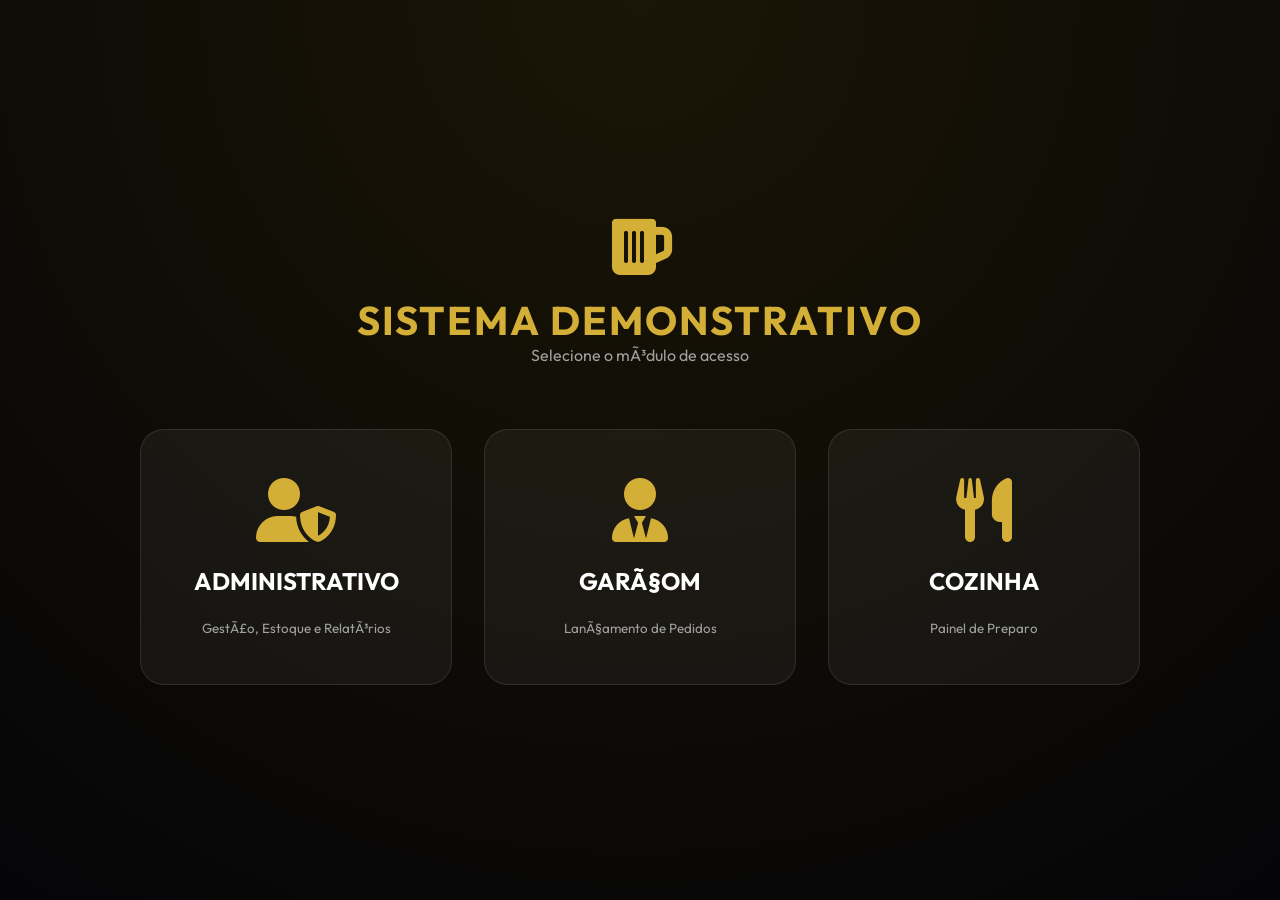
<file: distribuidora/src/modules/pages/admin/index.html>
﻿<!DOCTYPE html>
<html lang="pt-br">

<head>
    <meta charset="UTF-8">
    <title>Painel Administrativo - Sistema Demonstrativo</title>
    <meta name="viewport" content="width=device-width, initial-scale=1">
    <link rel="preconnect" href="https://fonts.googleapis.com">
    <link rel="preconnect" href="https://fonts.gstatic.com" crossorigin>
    <link href="https://fonts.googleapis.com/css2?family=Outfit:wght@300;400;600;700&display=swap" rel="stylesheet">
    <link rel="manifest" href="../../../../public/manifest.json">
    <meta name="apple-mobile-web-app-capable" content="yes">
    <meta name="apple-mobile-web-app-status-bar-style" content="black-translucent">
    <meta name="apple-mobile-web-app-title" content="Sistema Demonstrativo">
    <title>Dashboard - Sistema Demonstrativo</title>
    <link rel="stylesheet" href="https://cdnjs.cloudflare.com/ajax/libs/font-awesome/6.0.0/css/all.min.css">
    <link rel="stylesheet" href="admin.css">
</head>

<body>
    <!-- PORTAL DE ENTRADA -->
    <div id="view-portal" class="portal-container">
        <div class="portal-title">
            <i class="fas fa-beer" style="font-size: 4rem; color: var(--primary); margin-bottom: 1rem;"></i>
            <h1>SISTEMA DEMONSTRATIVO</h1>
            <p style="color: var(--text-muted)">Selecione o mÃ³dulo de acesso</p>
        </div>
        <div class="portal-grid">
            <div class="portal-card" onclick="irParaLogin()">
                <i class="fas fa-user-shield"></i>
                <h3>Administrativo</h3>
                <small style="color: var(--text-muted)">GestÃ£o, Estoque e RelatÃ³rios</small>
            </div>
            <div class="portal-card" onclick="irParaModulo('garcom')">
                <i class="fas fa-user-tie"></i>
                <h3>GarÃ§om</h3>
                <small style="color: var(--text-muted)">LanÃ§amento de Pedidos</small>
            </div>
            <div class="portal-card" onclick="irParaModulo('cozinha')">
                <i class="fas fa-utensils"></i>
                <h3>Cozinha</h3>
                <small style="color: var(--text-muted)">Painel de Preparo</small>
            </div>
        </div>
    </div>

    <!-- Overlay de Login -->
    <div id="login-overlay" style="display: none;">
        <div class="login-box">
            <i class="fas fa-lock" style="font-size: 3rem; color: var(--primary); margin-bottom: 20px;"></i>
            <h2>Acesso Admin</h2>
            <p style="color: #888; margin-bottom: 20px;">Digite a senha de administrador.</p>
            <input type="password" id="login-pass" placeholder="â€¢â€¢â€¢â€¢" maxlength="10">
            <div style="display: flex; gap: 10px;">
                <button onclick="tentarLogin()" style="flex: 2;">ENTRAR</button>
                <button onclick="voltarAoPortal()"
                    style="flex: 1; background: var(--glass); color: white;">VOLTAR</button>
            </div>
            <p id="login-err" style="color: #ff4444; font-size: 0.8rem; margin-top: 15px; display: none;">Senha
                incorreta.</p>
        </div>
    </div>

    <!-- BotÃ£o de InstalaÃ§Ã£o PWA -->
    <button id="install-button"><i class="fas fa-download"></i>Instalar App</button>

    <!-- CONTEÃšDO PRINCIPAL (ADMIN) -->
    <div id="view-admin" style="display: none;">
        <div class="top-bar no-print">
            <span><i class="fas fa-code"></i> Developed by: <b>J.A SOFTWARE & SOLUTION</b></span>
            <span><i class="fab fa-whatsapp"></i> (87) 9 8143-6052</span>
        </div>
        <header>
            <div class="brand">ðŸº SISTEMA <span>DEMONSTRATIVO</span></div>
        </header>

        <div class="nav-container no-print">
            <div class="nav-item active" onclick="switchTab('tab-dash', this)">Dashboard</div>
            <div class="nav-item" onclick="switchTab('tab-estoque', this)">Estoque</div>
            <div class="nav-item" onclick="switchTab('tab-vd', this)">Venda Direta</div>
            <div class="nav-item" onclick="voltarAoPortal()" style="color: var(--accent)"><i
                    class="fas fa-sign-out-alt"></i> Sair</div>
        </div>

        <div class="container">
            <!-- DASHBOARD -->
            <div id="tab-dash" class="tab-content">
                <div class="card" style="padding: 1rem 2rem; margin-bottom: 2rem;">
                    <div style="display:flex; gap:15px; align-items:center; flex-wrap: wrap;">
                        <div style="display:flex; align-items:center; gap:5px">
                            <b>InÃ­cio:</b>
                            <input type="date" id="dash-inicio" style="width:auto; margin:0" onchange="carregarDash()">
                            <input type="time" id="dash-h-inicio" style="width:auto; margin:0" value="00:00"
                                onchange="carregarDash()">
                        </div>
                        <div style="display:flex; align-items:center; gap:5px">
                            <b>Fim:</b>
                            <input type="date" id="dash-fim" style="width:auto; margin:0" onchange="carregarDash()">
                            <input type="time" id="dash-h-fim" style="width:auto; margin:0" value="23:59"
                                onchange="carregarDash()">
                        </div>
                        <button class="btn btn-outline" onclick="setFiltroHoje()">Hoje</button>
                        <button class="btn btn-outline" onclick="setFiltroMes()">MÃªs Atual</button>
                        <button class="btn btn-outline" onclick="limparFiltro()">Limpar</button>
                    </div>
                </div>

                <div class="dash-grid">
                    <div class="stat-card">
                        <small>Total Vendido</small>
                        <div id="d-total" class="stat-value" style="color: var(--success);">R$ 0,00</div>
                    </div>
                    <div class="stat-card">
                        <small>Itens Vendidos</small>
                        <div id="d-qtd" class="stat-value">0</div>
                    </div>
                    <div class="stat-card">
                        <small>Produtos CrÃ­ticos</small>
                        <div id="d-criticos" class="stat-value" style="color: var(--warning);">0</div>
                    </div>
                </div>

                <div class="card" style="margin-bottom: 2rem;">
                    <div
                        style="display: flex; justify-content: space-between; align-items: center; margin-bottom: 1rem;">
                        <h3 style="margin:0">ðŸ“‹ Comandas & Vendas Recentes</h3>
                        <button class="btn btn-outline" style="padding: 5px 15px; font-size: 0.8rem;"
                            onclick="toggleComandas()">
                            <span id="txt-toggle">Recolher</span> <i id="icon-toggle" class="fas fa-chevron-up"></i>
                        </button>
                    </div>
                    <div id="container-comandas-hist">
                        <div class="comanda-grid" id="lista-comandas-hist"></div>
                    </div>
                </div>

                <div class="dash-grid">
                    <div class="card">
                        <h3>ðŸ† Top 5 (MÃ©dia de Venda DiÃ¡ria)</h3>
                        <table style="margin-top:1rem;" id="d-ranking"></table>

                        <h3 style="margin-top:2rem;">ðŸ“‚ MÃ©dia de Produtos por Categoria</h3>
                        <div id="d-ranking-cat" style="margin-top:1rem;"></div>
                    </div>
                    <div class="card">
                        <h3>ðŸ’³ Vendas por Pagamento</h3>
                        <div id="d-pagamentos" style="margin-top:1rem; display:flex; flex-direction:column; gap:10px;">
                        </div>
                    </div>
                </div>

                <div class="card" id="card-fiados" style="display:none; margin-top: 2rem;">
                    <div
                        style="display:flex; justify-content: space-between; align-items: center; margin-bottom: 1.5rem;">
                        <h3 style="margin:0">ðŸš© Controle de Fiados (DÃ­vidas Ativas)</h3>
                        <span id="fiados-count"
                            style="background: var(--accent); padding: 4px 12px; border-radius: 20px; font-size: 0.8rem; font-weight: 700;">0</span>
                    </div>
                    <div style="overflow-x: auto;">
                        <table style="width:100%; font-size: 0.9rem;">
                            <thead>
                                <tr>
                                    <th>Data</th>
                                    <th>Cliente</th>
                                    <th>Ref / Mesa</th>
                                    <th align="right">Valor</th>
                                    <th align="center">Tempo</th>
                                    <th align="right">AÃ§Ãµes</th>
                                </tr>
                            </thead>
                            <tbody id="lista-fiados"></tbody>
                        </table>
                    </div>
                </div>
            </div>

            <!-- ESTOQUE -->
            <div id="tab-estoque" class="tab-content" style="display:none">
                <div class="card">
                    <div
                        style="display: flex; justify-content: space-between; align-items: center; margin-bottom: 2rem;">
                        <h2 style="margin: 0;">GestÃ£o de Estoque</h2>
                        <button class="btn btn-primary" onclick="abrirNovoProduto()">+ Novo Produto</button>
                    </div>
                    <div id="lista-estoque" style="overflow-x: auto;"></div>
                </div>
            </div>

            <div id="tab-vd" class="tab-content" style="display:none">
                <div class="card">
                    <h3>âš¡ Venda RÃ¡pida (Direta)</h3>
                    <div style="position: relative; margin-top: 1.5rem;">
                        <input type="text" id="vd-busca" placeholder="ðŸ” Buscar produto..."
                            oninput="buscarVD(this.value)" onfocus="buscarVD(this.value)">
                        <div id="vd-drop"
                            style="position: absolute; width: 100%; background: #1a1a2e; border-radius: 12px; border: 1px solid var(--glass); display: none; max-height: 250px; overflow-y: auto; z-index: 500;">
                        </div>
                    </div>

                    <table id="vd-carrinho" style="margin-top: 1.5rem;">
                        <thead>
                            <tr>
                                <th>Produto</th>
                                <th>Qtd</th>
                                <th align="right">Total</th>
                            </tr>
                        </thead>
                        <tbody></tbody>
                    </table>

                    <div
                        style="margin-top: 1.5rem; display: grid; grid-template-columns: 1fr 1fr; gap: 15px; align-items: end;">
                        <div>
                            <label style="font-size: 0.8rem; color: var(--text-muted);">Forma de Pagamento</label>
                            <select id="vd-pagamento" style="margin-bottom:0" onchange="toggleVdCliente()">
                                <option value="Dinheiro">ðŸ’µ Dinheiro</option>
                                <option value="Pix">ðŸ“± Pix</option>
                                <option value="DÃ©bito">ðŸ’³ DÃ©bito</option>
                                <option value="CrÃ©dito">ðŸ’³ CrÃ©dito</option>
                                <option value="Voucher">ðŸŽŸï¸ Voucher</option>
                                <option value="Fiado">ðŸš© Fiado</option>
                            </select>
                        </div>
                        <div id="vd-cliente-cont" style="display:none">
                            <label style="font-size: 0.8rem; color: var(--text-muted);">Nome do Cliente (Fiado)</label>
                            <input type="text" id="vd-cliente" placeholder="Quem estÃ¡ devendo?" style="margin-bottom:0">
                        </div>

                        <!-- OpÃ§Ã£o de Entrega -->
                        <div
                            style="grid-column: 1 / -1; margin-top: 1rem; padding: 1rem; background: rgba(255,255,255,0.03); border-radius: 12px; border: 1px solid var(--glass);">
                            <label
                                style="display: flex; align-items: center; gap: 10px; cursor: pointer; font-size: 1rem; color: var(--text); margin-bottom: 0;">
                                <input type="checkbox" id="vd-entrega" onchange="toggleVdEntrega()"
                                    style="width: 20px; height: 20px; cursor: pointer; accent-color: var(--primary);">
                                <span style="font-weight: 600;">ðŸ›µ Ã‰ para entrega?</span>
                            </label>
                            <div id="vd-taxa-entrega-cont" style="display: none; margin-top: 10px;">
                                <label style="font-size: 0.8rem; color: var(--text-muted);">Valor da Taxa de
                                    Entrega</label>
                                <input type="number" id="vd-taxa-entrega" step="0.01" value="0.00"
                                    placeholder="Ex: 5.00"
                                    style="margin-bottom: 0; font-size: 1.1rem; text-align: center;"
                                    oninput="atualizarTotalVD()">
                            </div>
                        </div>

                        <div>
                            <h2 id="vd-total" style="color: var(--primary); margin-bottom: 0.5rem; text-align: right;">
                                R$
                                0,00</h2>
                            <button class="btn btn-primary" style="width: 100%;" onclick="finalizarVD()">EFETUAR
                                VENDA</button>
                        </div>
                    </div>
                </div>
            </div>
        </div> <!-- Fim container -->
    </div> <!-- Fim view-admin -->


    <div id="toast-container" class="toast-container"></div>

    <div id="loader" class="loader-overlay">
        <div class="spinner"></div>
        <p id="loader-text" style="margin-top:15px; font-weight:600;"></p>
    </div>

    <!-- Modal Visualizar Comanda -->
    <div id="modalVisualizar" class="overlay">
        <div class="modal-box">
            <div id="print-area">
                <div
                    style="text-align:center; border-bottom: 2px solid #000; padding-bottom: 15px; margin-bottom: 20px;">
                    <h1 style="margin:0; font-size: 24px; text-transform: uppercase;">SISTEMA DEMONSTRATIVO</h1>
                    <p style="margin:2px 0; font-size: 14px; font-weight: bold;">DEMONSTRATIVO & CERVEJARIA</p>
                    <p
                        style="margin:5px 0; border-top: 1px dashed #000; border-bottom: 1px dashed #000; padding: 5px 0; font-size: 12px;">
                        EXTRATO DE CONSUMO</p>
                </div>
                <h2 id="v-nome" style="margin-bottom: 1.5rem; text-align: center;">Mesa</h2>
                <table id="v-itens" style="width: 100%; font-size: 12px; border-collapse: collapse;"></table>
                <div style="margin-top: 1.5rem; text-align: right; border-top: 1px dashed #000; padding-top: 10px;">
                    <h3 id="v-total" style="font-size: 1.5rem; color: #D4AF37;">Total: R$ 0,00</h3>
                </div>
                <div style="text-align:center; margin-top: 30px; border-top: 1px solid #000; padding-top: 10px;"
                    class="print-only">
                    <p style="font-size: 12px; font-weight: bold;">BOHEMIA PURO MALTE</p>
                    <p style="font-size: 11px; margin-top: 5px;">Obrigado pela preferÃªncia!</p>
                    <div
                        style="margin-top: 15px; border-top: 1px dotted #000; padding-top: 5px; font-size: 9px; opacity: 0.8;">
                        Developed by: J.A Software & Solution<br>
                        (87) 9 8143-6052
                    </div>
                </div>
            </div>
            <div style="display: flex; gap: 10px; margin-top: 2rem;" class="no-print">
                <button class="btn btn-primary" style="flex: 1;" onclick="window.print()">ðŸ–¨ï¸ Imprimir Cupom</button>
                <button class="btn btn-outline" onclick="fecharModais()">Fechar</button>
            </div>
        </div>
    </div>

    <!-- Modal Editar/Novo Produto -->
    <div id="modalEdit" class="overlay">
        <div class="modal-box">
            <h3 id="edit-title">ðŸ“ Editar Produto</h3>
            <div style="margin-top: 1.5rem;">
                <label>Nome do Produto</label>
                <input type="text" id="edit-nome" placeholder="Ex: Cerveja Lata">

                <label>Categoria</label>
                <select id="edit-categoria">
                    <option value="RefeiÃ§Ãµes">ðŸ½ï¸ RefeiÃ§Ãµes</option>
                    <option value="Petiscos">ðŸŸ Petiscos</option>
                    <option value="Bebidas">ðŸ¥¤ Bebidas</option>
                    <option value="Cervejas">ðŸº Cervejas</option>
                    <option value="Bebidas Quentes">ðŸ¥ƒ Bebidas Quentes</option>
                    <option value="Outros">ðŸ“¦ Outros</option>
                </select>

                <div style="display: grid; grid-template-columns: 1fr 1fr; gap: 15px;">
                    <div><label>PreÃ§o Venda</label><input type="number" id="edit-preco" step="0.01"></div>
                    <div><label id="label-estoque">Aumentar Estoque em</label><input type="number" id="edit-estoque">
                    </div>
                </div>

                <div style="display: grid; grid-template-columns: 1fr 1fr; gap: 15px;">
                    <div><label>Estoque MÃ­nimo</label><input type="number" id="edit-minimo"></div>
                    <div><label>ID / CÃ³digo</label><input type="text" id="edit-codigo" placeholder="Auto-gerado"></div>
                </div>

                <label>URL da Imagem</label>
                <input type="text" id="edit-img" placeholder="https://...">

                <div style="display: flex; gap: 10px; margin-top: 1rem;">
                    <button class="btn btn-primary" style="flex: 1;" onclick="salvarEdicao()">Salvar</button>
                    <button class="btn btn-outline" onclick="fecharModais()">Cancelar</button>
                </div>
            </div>
        </div>
    </div>


    



<script src="../../shared/js/supabase-api.js"></script>
<script src="admin.js"></script>
</body>

</html>
</file>
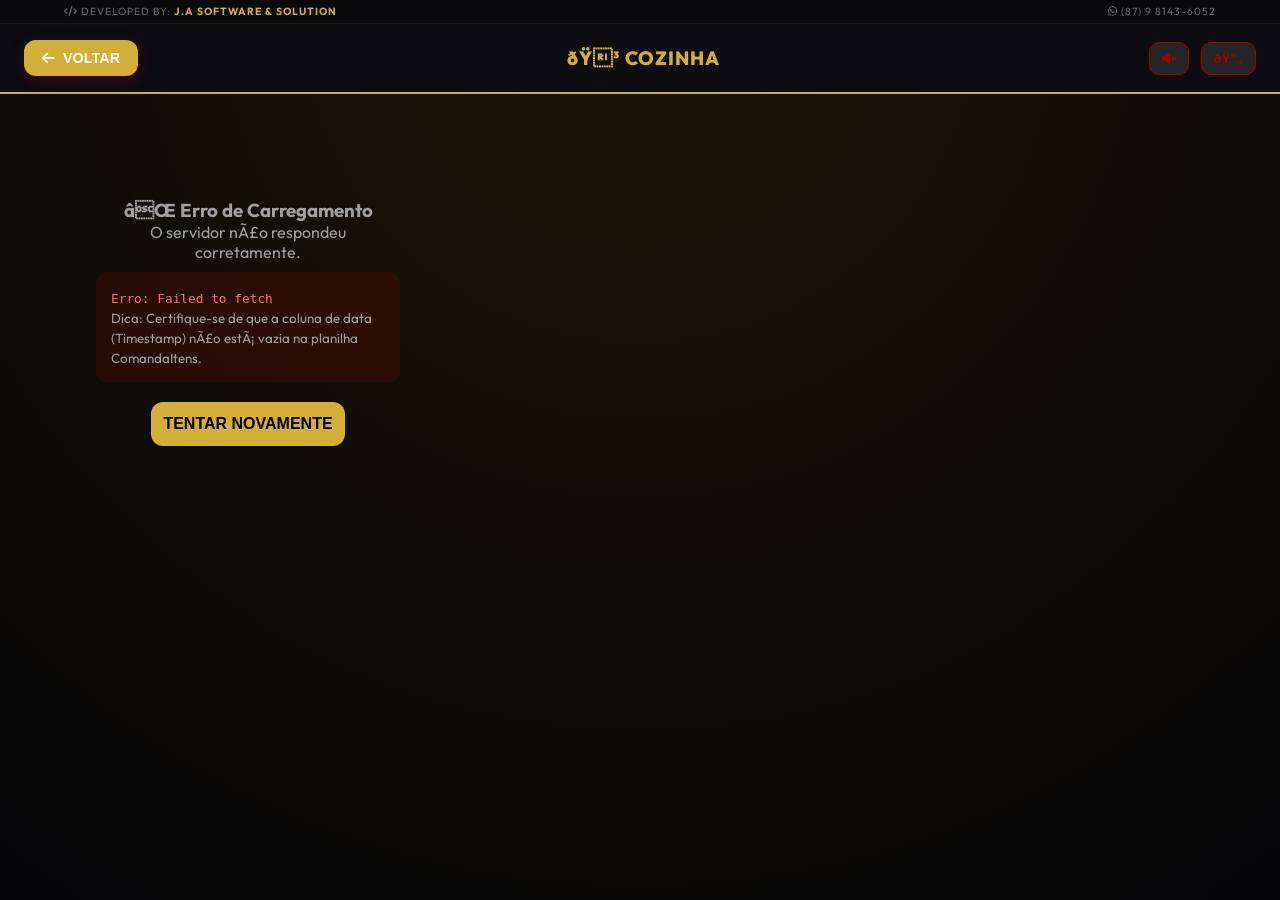
<file: distribuidora/src/modules/pages/cozinha/index.html>
﻿<!DOCTYPE html>
<html lang="pt-br">

<head>
    <meta charset="UTF-8">
    <title>Cozinha - Sistema Demonstrativo</title>
    <meta name="viewport" content="width=device-width, initial-scale=1, maximum-scale=1, user-scalable=0">
    <link rel="preconnect" href="https://fonts.googleapis.com">
    <link rel="preconnect" href="https://fonts.gstatic.com" crossorigin>
    <link href="https://fonts.googleapis.com/css2?family=Outfit:wght@300;400;600;700&display=swap" rel="stylesheet">
    <link rel="manifest" href="/manifest.json">
    <meta name="apple-mobile-web-app-capable" content="yes">
    <meta name="apple-mobile-web-app-status-bar-style" content="black-translucent">
    <meta name="apple-mobile-web-app-title" content="Sistema Demonstrativo">
    <meta name="theme-color" content="#D4AF37">
    <link rel="stylesheet" href="https://cdnjs.cloudflare.com/ajax/libs/font-awesome/6.0.0/css/all.min.css">
    <link rel="stylesheet" href="cozinha.css">
</head>

<body>
    <div class="top-bar no-print">
        <span><i class="fas fa-code"></i> Developed by: <b>J.A SOFTWARE & SOLUTION</b></span>
        <span><i class="fab fa-whatsapp"></i> (87) 9 8143-6052</span>
    </div>

    <!-- BotÃ£o de InstalaÃ§Ã£o PWA -->
    <button id="install-button"><i class="fas fa-download"></i>Instalar App</button>

    <header
        style="display: flex; justify-content: space-between; align-items: center; padding: 1rem 1.5rem; background: rgba(13, 13, 18, 0.95); border-bottom: 2px solid var(--primary); position: sticky; top: 0; z-index: 100;">
        <div style="display:flex; align-items:center;">
            <button onclick="voltarAoPortal()"
                style="background: var(--primary); color: #fff; border: none; padding: 10px 18px; border-radius: 12px; cursor: pointer; display: flex; align-items: center; gap: 8px; font-weight: 700; font-size: 0.9rem; box-shadow: 0 4px 15px rgba(165, 0, 0, 0.3);"
                title="Voltar ao InÃ­cio">
                <i class="fas fa-arrow-left"></i> VOLTAR
            </button>
        </div>
        <h1
            style="color: var(--primary); letter-spacing: 1px; flex: 2; text-align: center; font-size: 1.2rem; font-weight: 800;">
            ðŸ³ COZINHA</h1>
        <div style="display: flex; align-items: center; justify-content: flex-end; gap: 12px;">
            <div id="loader" style="display:none; color: var(--accent); font-size: 0.8rem; margin-right: 10px;">
                <i class="fas fa-sync fa-spin"></i>
            </div>
            <button id="btn-sound-toggle" onclick="toggleSound()"
                style="background: var(--glass); border: 1px solid var(--accent); color: var(--accent); padding: 8px 12px; border-radius: 10px; cursor: pointer; font-weight: 700; font-size: 0.8rem;">
                <i class="fas fa-volume-mute" id="sound-icon"></i>
            </button>
            <button onclick="carregarPedidos()"
                style="background: var(--glass); border: 1px solid var(--accent); color: var(--accent); padding: 8px 12px; border-radius: 10px; cursor: pointer; font-weight: 700; font-size: 0.8rem;">ðŸ”„</button>
        </div>
    </header>

    <audio id="notif-sound" src="https://assets.mixkit.co/active_storage/sfx/2869/2869-preview.mp3"
        preload="auto"></audio>

    <div class="container">
        <div id="order-list" class="order-grid">
            <div class="empty-state">Buscando pedidos...</div>
        </div>
    </div>

    



<script src="../../shared/js/supabase-api.js"></script>
<script src="cozinha.js"></script>
</body>

</html>
</file>
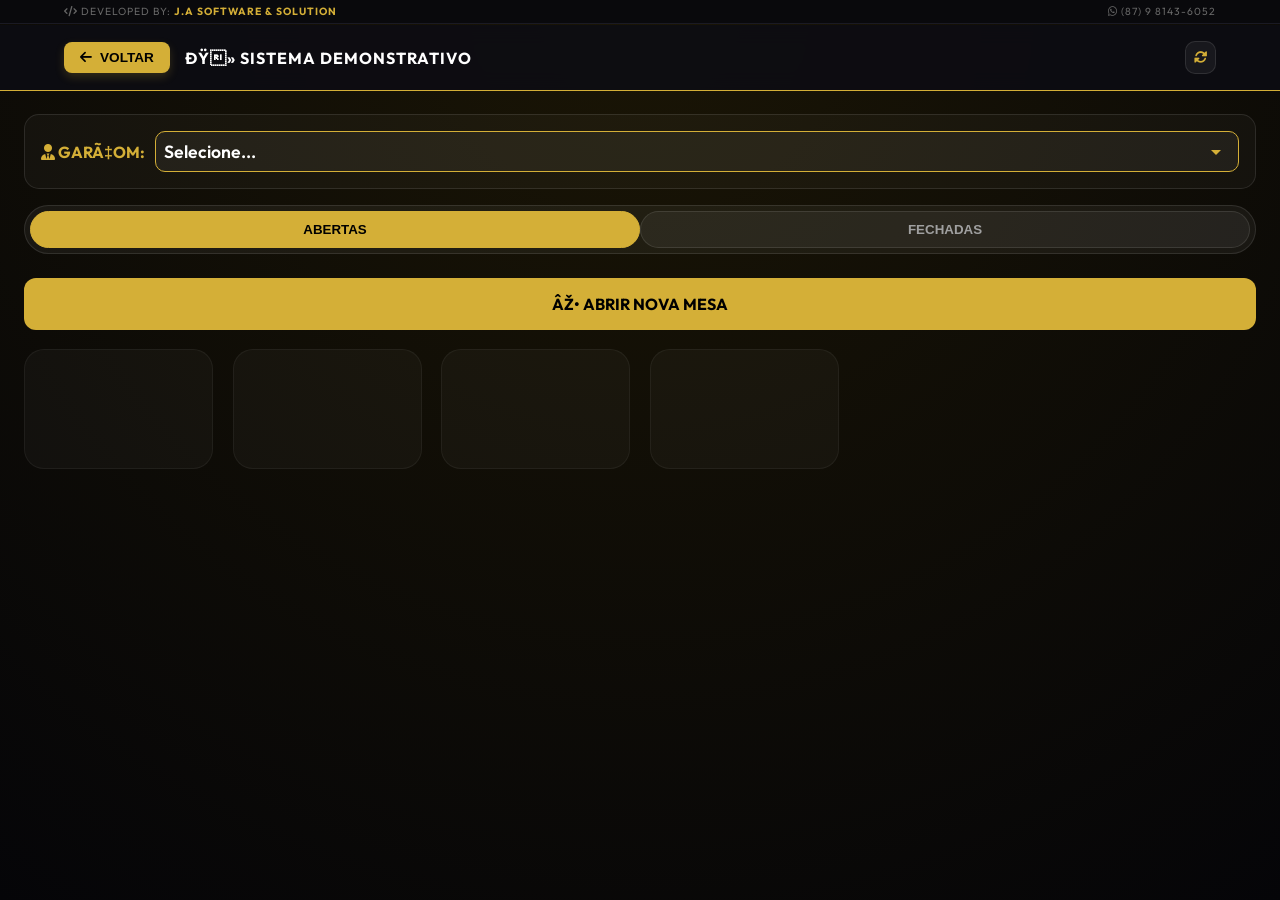
<file: distribuidora/src/modules/pages/garcom/index.html>
﻿<!DOCTYPE html>
<html lang="pt-br">

<head>
    <meta charset="UTF-8">
    <title>Sistema Demonstrativo - Pedidos</title>
    <meta name="viewport" content="width=device-width, initial-scale=1, maximum-scale=1, user-scalable=0">
    <link rel="preconnect" href="https://fonts.googleapis.com">
    <link rel="preconnect" href="https://fonts.gstatic.com" crossorigin>
    <link href="https://fonts.googleapis.com/css2?family=Outfit:wght@300;400;600;700&display=swap" rel="stylesheet">
    <link rel="stylesheet" href="https://cdnjs.cloudflare.com/ajax/libs/font-awesome/6.0.0/css/all.min.css">
    <link rel="manifest" href="/manifest.json">
    <meta name="apple-mobile-web-app-capable" content="yes">
    <meta name="apple-mobile-web-app-status-bar-style" content="black-translucent">
    <meta name="apple-mobile-web-app-title" content="Sistema Demonstrativo">
    <link rel="stylesheet" href="garcom.css">
</head>

<body>
    <div class="top-bar no-print">
        <span><i class="fas fa-code"></i> Developed by: <b>J.A SOFTWARE & SOLUTION</b></span>
        <span><i class="fab fa-whatsapp"></i> (87) 9 8143-6052</span>
    </div>



    <!-- BotÃ£o de InstalaÃ§Ã£o PWA -->
    <button id="install-button"><i class="fas fa-download"></i>Instalar App</button>

    <header
        style="display:flex; justify-content:space-between; align-items:center; background: rgba(13, 13, 18, 0.95); border-bottom: 1px solid var(--primary);">
        <div style="display:flex; align-items:center; gap: 15px;">
            <button onclick="voltarAoPortal()"
                style="background: var(--primary); color: #000; border: none; padding: 8px 16px; border-radius: 8px; cursor: pointer; display: flex; align-items: center; gap: 8px; font-weight: 700; font-size: 0.85rem; transition: 0.3s; box-shadow: 0 4px 10px rgba(212, 175, 55, 0.2);"
                title="Voltar ao InÃ­cio">
                <i class="fas fa-arrow-left"></i> VOLTAR
            </button>
            <span style="font-size: 1rem; font-weight: 700; color: #fff; letter-spacing: 1px;">ðŸ» SISTEMA
                DEMONSTRATIVO</span>
        </div>
        <button onclick="desbloquearAudio(); carregarComandas(); carregarProdutos();"
            style="background:rgba(255,255,255,0.05); border:1px solid var(--glass); color:var(--primary); padding:8px; border-radius:10px; cursor:pointer;"
            title="Sincronizar/Ativar Som">
            <i class="fas fa-sync-alt" id="sync-icon"></i>
        </button>
    </header>

    <!-- Seletor de GarÃ§om Fixo -->
    <div class="container" style="padding-bottom: 0;">
        <div
            style="background: rgba(255,255,255,0.03); padding: 1rem; border-radius: 15px; border: 1px solid var(--glass); display: flex; align-items: center; gap: 10px;">
            <label style="color: var(--primary); font-weight: 700; white-space: nowrap;"><i class="fas fa-user-tie"></i>
                GARÃ‡OM:</label>
            <select id="select-garcom" onchange="salvarGarcom(this.value)"
                style="margin: 0; padding: 0.5rem; border-color: var(--primary); font-weight: 600;">
                <option value="">Selecione...</option>
                <option value="Deonice">Deonice</option>
                <option value="Henrrique">Henrrique</option>
                <option value="Luiz Eduardo">Luiz Eduardo</option>
                <option value="Elielson">Elielson</option>
                <option value="Edimeire">Edimeire</option>
            </select>
        </div>
    </div>

    <div class="container" style="padding-top: 1rem;">
        <div
            style="display:flex; justify-content: space-around; background: rgba(255,255,255,0.05); padding: 5px; border-radius: 50px; margin-bottom: 1.5rem; border: 1px solid var(--glass);">
            <button id="tab-abertas" class="cat-btn active" style="flex:1"
                onclick="switchMainTab('ABERTA')">ABERTAS</button>
            <button id="tab-fechadas" class="cat-btn" style="flex:1"
                onclick="switchMainTab('FECHADA')">FECHADAS</button>
        </div>

        <!-- Filtro AvanÃ§ado para Comandas Fechadas -->
        <div id="filtro-data-container"
            style="display:none; margin-bottom: 1rem; padding: 1rem; background: rgba(255,255,255,0.03); border-radius: 15px; border: 1px solid var(--glass);">
            <div style="display: grid; grid-template-columns: 1fr 1fr; gap: 10px; align-items: end;">
                <div>
                    <label style="color: var(--text-muted); font-size: 0.75rem; font-weight: 700;">ðŸ“… DATA
                        INÃCIO</label>
                    <input type="date" id="filtro-data-inicio" onchange="carregarComandas()"
                        style="margin: 5px 0 0; padding: 0.6rem; font-size: 0.9rem;">
                </div>
                <div>
                    <label style="color: var(--text-muted); font-size: 0.75rem; font-weight: 700;">ðŸ“… DATA FIM</label>
                    <input type="date" id="filtro-data-fim" onchange="carregarComandas()"
                        style="margin: 5px 0 0; padding: 0.6rem; font-size: 0.9rem;">
                </div>
                <div>
                    <label style="color: var(--text-muted); font-size: 0.75rem; font-weight: 700;">ðŸ•’ HORA
                        INÃCIO</label>
                    <input type="time" id="filtro-hora-inicio" value="00:00" onchange="carregarComandas()"
                        style="margin: 5px 0 0; padding: 0.6rem; font-size: 0.9rem;">
                </div>
                <div>
                    <label style="color: var(--text-muted); font-size: 0.75rem; font-weight: 700;">ðŸ•’ HORA FIM</label>
                    <input type="time" id="filtro-hora-fim" value="23:59" onchange="carregarComandas()"
                        style="margin: 5px 0 0; padding: 0.6rem; font-size: 0.9rem;">
                </div>
            </div>
            <div style="display: flex; gap: 10px; margin-top: 10px;">
                <button class="btn btn-outline" onclick="setFiltroHojeGarcom()"
                    style="flex:1; padding: 0.6rem; font-size: 0.8rem;">Hoje</button>
                <button class="btn btn-outline" onclick="limparFiltrosAvancados()"
                    style="flex:1; padding: 0.6rem; font-size: 0.8rem; border-color: var(--accent); color: var(--accent);">Limpar</button>
            </div>
        </div>

        <button id="btn-nova-mesa" class="btn btn-primary" onclick="abrirModalNova()">âž• ABRIR NOVA MESA</button>
        <div id="lista-comandas" class="comanda-grid"></div>
    </div>

    <!-- Loader Centralizado -->
    <div id="loader" class="overlay" style="z-index: 9000;">
        <div style="text-align: center; width: 100%;">
            <div id="loader-spinner"
                style="border: 6px solid var(--glass); border-top: 6px solid var(--primary); border-radius: 50%; width: 80px; height: 80px; animation: spin 1s linear infinite; margin: 0 auto;">
            </div>
            <div id="loader-success-icon" style="display:none; color: var(--primary); font-size: 80px;">âœ“</div>
            <p id="loader-text"
                style="font-weight:700; margin-top:2rem; text-transform: uppercase; letter-spacing: 2px; font-size: 0.85rem;">
            </p>
        </div>
    </div>

    <!-- Modal Detalhes -->
    <div id="modalDetalhes" class="overlay">
        <div class="modal-sheet">
            <div style="display:flex; justify-content:space-between; align-items:center; margin-bottom: 1.5rem;">
                <div style="display:flex; align-items:center; gap:10px;">
                    <h2 id="view-nome" style="margin:0">Mesa</h2>
                    <button onclick="editarNomeMesa()" id="btn-edit-nome"
                        style="background:none; border:none; color:var(--primary); cursor:pointer; font-size:1.2rem; display:none;"
                        title="Editar Nome">
                        <i class="fas fa-edit"></i>
                    </button>
                </div>
                <button onclick="fecharModais()"
                    style="background:none; border:none; color:white; font-size:1.8rem; padding: 5px;">âœ•</button>
            </div>
            <div class="search-container no-print">
                <div id="area-categorias" class="cat-container">
                    <button class="cat-btn active" onclick="filtrarPorCategoria('Tudo', this)">Tudo</button>
                    <button class="cat-btn" onclick="filtrarPorCategoria('RefeiÃ§Ãµes', this)">RefeiÃ§Ãµes</button>
                    <button class="cat-btn" onclick="filtrarPorCategoria('Petiscos', this)">Petiscos</button>
                    <button class="cat-btn" onclick="filtrarPorCategoria('Bebidas', this)">Bebidas</button>
                    <button class="cat-btn" onclick="filtrarPorCategoria('Cervejas', this)">Cervejas</button>
                    <button class="cat-btn" onclick="filtrarPorCategoria('Bebidas Quentes', this)">Quentes</button>
                </div>
                <div style="display:flex; gap:10px;">
                    <button class="btn btn-outline"
                        onclick="toggleDropdown(true); document.getElementById('search-prod').focus();"
                        style="flex:1; padding: 1.2rem; font-size: 1.2rem;">ðŸ” BUSCAR</button>
                    <button id="btn-fechar-busca" class="btn btn-danger" onclick="toggleDropdown(false)"
                        style="display:none; flex:1; padding: 1.2rem; font-size: 1.2rem;">âœ– FECHAR</button>
                </div>
                <div id="wrapper-search" style="display:none; margin-top: 10px;">
                    <input type="text" id="search-prod" placeholder="Digite para filtrar..."
                        oninput="filtrarProdutos(this.value)" style="margin-bottom:0">
                </div>
                <div id="prod-list-dropdown"></div>
            </div>
            <div style="max-height: 40vh; overflow-y: auto;">
                <table id="tabela-itens"></table>
            </div>
            <div
                style="display:flex; justify-content: space-between; border-top: 1px solid var(--glass); padding-top: 1rem; margin-top: 1rem;">
                <span style="color: var(--text-muted);">Saldo Aberto:</span>
                <h2 id="view-total" style="color:var(--primary)">R$ 0,00</h2>
            </div>
            <div id="acoes-mesa" style="display: grid; grid-template-columns: 1fr 1fr; gap: 12px; margin-top: 1.5rem;">
                <button id="btn-pagar" class="btn btn-primary" onclick="abrirPagamento()">ðŸ’¸ PAGAR</button>
                <button id="btn-reimprimir" class="btn btn-outline" style="display:flex" onclick="reimprimirCupom()">ðŸ–¨ï¸
                    CUPOM</button>
                <button class="btn btn-outline" onclick="fecharModais()">SAIR</button>
            </div>
        </div>
    </div>

    <!-- Modal Pagamento -->
    <div id="modalPagamento" class="overlay" style="z-index: 2500;">
        <div class="modal-sheet">
            <h3 style="text-align:center; margin-bottom: 1.5rem;">ðŸ’° Recebimento</h3>
            <div id="area-valor-avulso" style="display:block; text-align: center; margin-bottom: 1rem;">
                <div
                    style="display:flex; justify-content: space-between; align-items: center; margin-bottom: 15px; background: rgba(255,255,255,0.03); padding: 10px; border-radius: 12px; border: 1px solid var(--glass);">
                    <div style="text-align: left;">
                        <small style="color:var(--text-muted)">Dividir para quantas pessoas?</small>
                        <input type="number" id="split-people" value="1" min="1" oninput="splitBill()"
                            style="width: 80px; margin: 5px 0 0; text-align: center; font-size: 1.1rem; background: var(--glass); border-color: var(--primary);">
                    </div>
                    <div style="text-align: right;">
                        <small style="color:var(--text-muted)">Valor por Pessoa</small>
                        <div id="split-result" style="font-size: 1.2rem; font-weight: 700; color: var(--primary);">R$
                            0,00</div>
                    </div>
                </div>
                <div
                    style="margin-bottom: 10px; padding: 10px; background: rgba(212,175,55,0.1); border: 1px dashed var(--primary); border-radius: 12px;">
                    <small style="color:var(--text-muted); display: block;">Saldo Atual da Conta:</small>
                    <b id="pag-saldo-atual" style="font-size: 1.3rem; color: var(--primary);">R$ 0,00</b>
                </div>
                <p style="font-size: 0.8rem; color: var(--text-muted); margin-bottom: 5px;">Ou digite o valor a
                    descontar:</p>
                <input type="number" id="input-valor-avulso" step="0.01" value="0.00"
                    style="font-size: 1.8rem; text-align: center; font-weight: 700; color: var(--primary);"
                    oninput="recalcAvulso()">
            </div>

            <select id="pag-metodo" onchange="ajustarCampos()">
                <option value="Dinheiro">ðŸ’µ Dinheiro</option>
                <option value="Pix">ðŸ“± Pix</option>
                <option value="DÃ©bito">ðŸ’³ CartÃ£o DÃ©bito</option>
                <option value="CrÃ©dito">ðŸ’³ CartÃ£o CrÃ©dito</option>
                <option value="Voucher">ðŸŽŸï¸ Voucher</option>
                <option value="Fiado">ðŸš© Fiado</option>
            </select>

            <div id="cont-pag-cliente" style="display:none; margin-top: 10px;">
                <label style="font-size: 0.75rem; color: var(--text-muted);">Nome do Cliente (Fiado):</label>
                <input type="text" id="pag-cliente" placeholder="Inserir nome para rastro" style="margin-top: 5px;">
            </div>

            <div
                style="margin-top:10px; padding:15px; background:rgba(255,255,255,0.03); border-radius: 20px; border: 1px solid var(--glass);">
                <div style="display:flex; justify-content: space-between; margin-bottom: 8px;">
                    <span id="label-valor" style="color: var(--text-muted);">Total a Pagar:</span>
                    <b id="pag-total-l" style="font-size: 1.1rem;">R$ 0.00</b>
                </div>
                <label style="font-size: 0.75rem; color: var(--text-muted);">Recebido:</label>
                <input type="number" id="pag-valor" step="0.01" style="font-size: 1.4rem; text-align: center;"
                    oninput="calcTroco()">
                <div
                    style="display:flex; justify-content: space-between; color:var(--danger); font-weight: 700; margin-top: 10px; border-top:1px solid var(--glass); padding-top:10px;">
                    <span>Troco:</span><span id="pag-troco">R$ 0.00</span>
                </div>
            </div>

            <button id="btn-finalizar-modal" class="btn btn-primary" style="margin-top: 1.5rem;"
                onclick="finalizarFinal()">FINALIZAR</button>
            <button class="btn btn-outline" style="margin-top: 8px; border:none;"
                onclick="document.getElementById('modalPagamento').style.display='none'">VOLTAR</button>
        </div>
    </div>

    <!-- Modal Nova Mesa -->
    <div id="modalNova" class="overlay">
        <div class="modal-sheet" style="text-align:center">
            <h3>ðŸ·ï¸ Abrir Nova Mesa</h3>
            <input type="text" id="new-mesa" placeholder="Nome ou NÃºmero" style="text-align:center">
            <button class="btn btn-primary" onclick="confirmarNova()">ABRIR AGORA</button>
            <button class="btn btn-outline" style="margin-top:10px; border:none"
                onclick="fecharModais()">CANCELAR</button>
        </div>
    </div>

    <!-- Modal Editar Nome -->
    <div id="modalEditNome" class="overlay" style="z-index: 2600;">
        <div class="modal-sheet" style="text-align:center">
            <h3>âœï¸ Editar Nome da Mesa</h3>
            <p style="color: var(--text-muted); font-size: 0.8rem; margin: 10px 0;">Altere o nome identificador desta
                comanda.</p>
            <input type="text" id="edit-mesa-input" placeholder="Novo nome ou nÃºmero"
                style="text-align:center; margin-top: 1rem;">
            <button class="btn btn-primary" onclick="confirmarEdicaoNome()">SALVAR ALTERAÃ‡ÃƒO</button>
            <button class="btn btn-outline" style="margin-top:10px; border:none"
                onclick="document.getElementById('modalEditNome').style.display='none'">CANCELAR</button>
        </div>
    </div>

    <!-- Modal ConfirmaÃ§Ã£o / ImpressÃ£o -->
    <div id="modalConfirm" class="overlay" style="z-index: 3000;">
        <div class="modal-sheet" style="text-align: center; border: 1px solid var(--primary);">
            <h3 id="confirm-title">Confirmar</h3>
            <p id="confirm-msg" style="margin: 1.2rem 0; color: var(--text-muted);"></p>
            <div style="display: grid; grid-template-columns: 1fr 1fr; gap: 10px;">
                <button class="btn btn-primary" id="confirm-yes">SIM</button>
                <button class="btn btn-danger" onclick="closeConfirm()">NÃƒO</button>
            </div>
        </div>
    </div>

    <!-- Modal ObservaÃ§Ã£o Customizada -->
    <div id="modalObs" class="overlay" style="z-index: 3100;">
        <div class="modal-sheet" style="text-align: center; border: 1px solid var(--primary);">
            <h3 id="obs-title">ðŸ“ ObservaÃ§Ã£o</h3>
            <p id="obs-prod-nome" style="margin-bottom: 1rem; color: var(--primary); font-weight: 700;"></p>
            <textarea id="obs-input" placeholder="Ex: Sem cebola, gelo e limÃ£o..."
                style="width: 100%; height: 80px; background: rgba(255,255,255,0.05); color: white; border: 1px solid var(--glass); border-radius: 12px; padding: 10px; margin-bottom: 1.5rem;"></textarea>
            <div style="display: grid; grid-template-columns: 1fr 1fr; gap: 10px;">
                <button class="btn btn-primary" id="obs-save">CONFIRMAR</button>
                <button class="btn btn-outline" style="border:none"
                    onclick="document.getElementById('modalObs').style.display='none'">CANCELAR</button>
            </div>
        </div>
    </div>

    <!-- ESTRUTURA PARA IMPRESSÃƒO -->
    <div id="cupom-print" style="display:none; font-family: 'Courier New', Courier, monospace; line-height: 1.0;">
        <div style="text-align:center; border-bottom: 1px solid #000; padding-bottom: 5px; margin-bottom: 5px;">
            <h2 style="margin:0; text-transform: uppercase; font-size: 1.2rem;">SISTEMA DEMONSTRATIVO</h2>
            <p style="margin:1px 0; font-size: 0.65rem;">CNPJ: 14.967.305/0001-23</p>
            <p
                style="margin:3px 0; border-top: 1px dashed #000; border-bottom: 1px dashed #000; padding: 2px 0; font-size: 0.75rem;">
                RECIBO DE PAGAMENTO</p>
            <p style="font-size: 1.0rem; margin: 5px 0;"><b>MESA: <span id="cupom-mesa"></span></b></p>
            <p style="font-size: 0.7rem;" id="cupom-data-hora"></p>
        </div>
        <table
            style="width:100%; border-bottom: 1px dashed #000; margin: 5px 0; font-size: 0.8rem; border-collapse: collapse;">
            <thead>
                <tr>
                    <th align="left" style="border-bottom: 1px solid #000; padding: 2px 0;">ITEM</th>
                    <th align="right" style="border-bottom: 1px solid #000; padding: 2px 0;">VALOR</th>
                </tr>
            </thead>
            <tbody id="cupom-itens"></tbody>
        </table>
        <div style="text-align: right; padding-top: 2px;">
            <div id="cupom-total"></div>
            <p style="font-size: 0.8rem; margin: 2px 0;">FORMA: <span id="cupom-forma"></span></p>
        </div>
        <div style="text-align:center; margin-top: 20px; border-top: 1px solid #000; padding-top: 5px;">
            <p style="font-size: 0.7rem; margin: 0;">J.A SOFTWARE & SOLUTION</p>
            <p style="font-size: 0.6rem; margin-top: 2px;">Obrigado pela preferÃªncia!</p>
            <div style="margin-top: 15px; border-top: 1px dotted #000; padding-top: 5px; font-size: 8px; opacity: 0.8;">
                Developed by: J.A Software & Solution<br>
                (87) 9 8143-6052
            </div>
        </div>
    </div>

    



<script src="../../shared/js/supabase-api.js"></script>
<script src="garcom.js"></script>
</body>

</html>
</file>
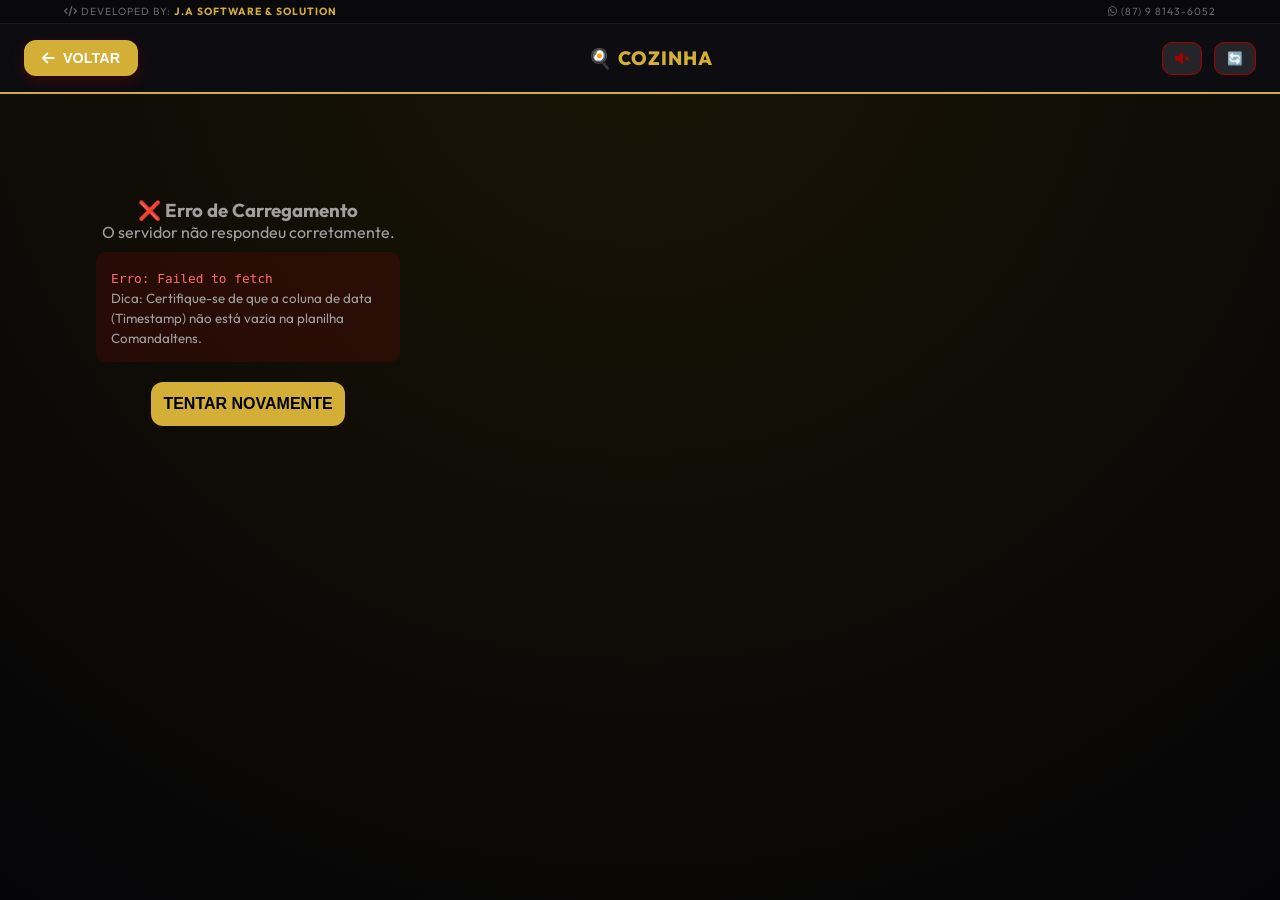
<file: cozinha.html>
<!DOCTYPE html>
<html lang="pt-br">

<head>
    <meta charset="UTF-8">
    <title>Cozinha - Sistema Demonstrativo</title>
    <meta name="viewport" content="width=device-width, initial-scale=1, maximum-scale=1, user-scalable=0">
    <link rel="preconnect" href="https://fonts.googleapis.com">
    <link rel="preconnect" href="https://fonts.gstatic.com" crossorigin>
    <link href="https://fonts.googleapis.com/css2?family=Outfit:wght@300;400;600;700&display=swap" rel="stylesheet">
    <link rel="manifest" href="/manifest.json">
    <meta name="apple-mobile-web-app-capable" content="yes">
    <meta name="apple-mobile-web-app-status-bar-style" content="black-translucent">
    <meta name="apple-mobile-web-app-title" content="Sistema Demonstrativo">
    <meta name="theme-color" content="#D4AF37">
    <link rel="stylesheet" href="https://cdnjs.cloudflare.com/ajax/libs/font-awesome/6.0.0/css/all.min.css">
    <style>
        :root {
            --primary: #D4AF37;
            /* Dourado */
            --primary-dark: #B8860B;
            --accent: #A50000;
            /* Vinho */
            --dark: #0A0A0A;
            --card-bg: rgba(255, 255, 255, 0.05);
            --glass: rgba(255, 255, 255, 0.1);
            --text: #FFFFFF;
            --text-muted: #A0A0A0;
            --bg: #050508;
            --success: #00E676;
        }

        * {
            margin: 0;
            padding: 0;
            box-sizing: border-box;
        }

        body {
            font-family: 'Outfit', sans-serif;
            background: var(--bg);
            color: var(--text);
            min-height: 100vh;
            background-image: radial-gradient(circle at 50% 0%, #1a1505 0%, #050508 100%);
        }

        .top-bar {
            background: #09090c;
            color: #666;
            font-size: 0.65rem;
            padding: 5px 5%;
            display: flex;
            justify-content: space-between;
            align-items: center;
            border-bottom: 1px solid #1a1a24;
            letter-spacing: 1px;
            text-transform: uppercase;
            position: sticky;
            top: 0;
            z-index: 101;
        }

        .top-bar b {
            color: var(--primary);
        }

        header {
            background: rgba(13, 13, 18, 0.8);
            backdrop-filter: blur(10px);
            padding: 1rem 5%;
            border-bottom: 1px solid var(--glass);
            position: sticky;
            top: 25px;
            z-index: 100;
        }

        .container {
            padding: 1.5rem;
            max-width: 1200px;
            margin: auto;
        }

        .order-grid {
            display: grid;
            grid-template-columns: repeat(auto-fill, minmax(300px, 1fr));
            gap: 1.5rem;
        }

        .order-card {
            background: var(--card-bg);
            border: 1px solid var(--glass);
            border-radius: 24px;
            padding: 1.5rem;
            position: relative;
            display: flex;
            flex-direction: column;
            gap: 12px;
            animation: fadeIn 0.3s ease-out;
        }

        @keyframes fadeIn {
            from {
                opacity: 0;
                transform: translateY(10px);
            }

            to {
                opacity: 1;
                transform: translateY(0);
            }
        }

        .order-header {
            display: flex;
            justify-content: space-between;
            align-items: center;
            border-bottom: 1px solid var(--glass);
            padding-bottom: 10px;
        }

        .mesa-badge {
            background: var(--primary);
            color: white;
            padding: 4px 10px;
            border-radius: 50px;
            font-weight: 700;
            font-size: 1rem;
        }

        .time-badge {
            font-size: 0.8rem;
            color: var(--text-muted);
        }

        .item-row {
            display: flex;
            justify-content: space-between;
            align-items: center;
        }

        .item-name {
            font-size: 1.1rem;
            font-weight: 600;
        }

        .item-qtd {
            font-size: 1.1rem;
            color: var(--accent);
            font-weight: 700;
        }

        .obs {
            background: rgba(212, 175, 55, 0.1);
            border-left: 3px solid var(--accent);
            padding: 10px;
            font-size: 0.9rem;
            color: #ffda79;
            font-style: italic;
        }

        .btn-ready {
            background: var(--success);
            color: #000;
            border: none;
            padding: 0.8rem;
            border-radius: 12px;
            font-weight: 800;
            font-size: 1rem;
            cursor: pointer;
            margin-top: 5px;
            transition: all 0.2s;
            text-transform: uppercase;
        }

        .btn-ready:active {
            transform: scale(0.95);
        }

        .empty-state {
            text-align: center;
            padding: 5rem 2rem;
            color: var(--text-muted);
        }

        #loader {
            position: fixed;
            top: 2rem;
            right: 2rem;
            display: none;
            color: var(--accent);
            font-weight: 600;
        }

        .order-card.ready {
            opacity: 0.6;
            border-color: var(--text-muted);
            background: rgba(255, 255, 255, 0.02);
            order: 100;
        }

        .order-card.ready .mesa-badge {
            background: #555;
        }

        .order-card.ready .btn-ready {
            display: none;
        }

        .ready-badge {
            background: var(--success);
            color: #000;
            padding: 4px 8px;
            border-radius: 5px;
            font-size: 0.7rem;
            font-weight: 800;
        }

        /* --- LOGIN OVERLAY --- */
        #login-overlay {
            position: fixed;
            top: 0;
            left: 0;
            width: 100%;
            height: 100%;
            background: #0d0d12;
            z-index: 10000;
            display: flex;
            align-items: center;
            justify-content: center;
            backdrop-filter: blur(10px);
        }

        .login-box {
            background: #1a1a24;
            padding: 40px;
            border-radius: 20px;
            text-align: center;
            width: 90%;
            max-width: 400px;
            box-shadow: 0 10px 40px rgba(0, 0, 0, 0.5);
            border: 1px solid #333;
        }

        .login-box h2 {
            margin-bottom: 30px;
            color: var(--primary);
            font-size: 1.8rem;
        }

        .login-box input {
            width: 100%;
            padding: 15px;
            margin-bottom: 20px;
            background: #252533;
            border: 1px solid #444;
            border-radius: 12px;
            color: white;
            text-align: center;
            font-size: 20px;
            letter-spacing: 5px;
        }

        .login-box button {
            width: 100%;
            padding: 15px;
            background: linear-gradient(135deg, var(--primary), #b8860b);
            border: none;
            border-radius: 12px;
            color: #000;
            font-weight: 800;
            cursor: pointer;
            transition: 0.3s;
        }

        .login-box button:active {
            transform: scale(0.98);
        }

        /* --- PWA INSTALL PROMPT --- */
        /* Botão de Instalação PWA */
        #install-button {
            display: none;
            position: fixed;
            bottom: 20px;
            right: 20px;
            background: linear-gradient(135deg, var(--primary), #b8860b);
            color: #000;
            border: none;
            padding: 15px 25px;
            border-radius: 50px;
            font-weight: 700;
            font-size: 0.9rem;
            cursor: pointer;
            box-shadow: 0 5px 20px rgba(212, 175, 55, 0.4);
            z-index: 9999;
            transition: all 0.3s ease;
            animation: pulse-install 2s infinite;
        }

        #install-button:hover {
            transform: translateY(-3px);
            box-shadow: 0 8px 30px rgba(212, 175, 55, 0.6);
        }

        #install-button i {
            margin-right: 8px;
        }

        @keyframes pulse-install {
            0% {
                box-shadow: 0 5px 20px rgba(212, 175, 55, 0.4);
            }

            50% {
                box-shadow: 0 5px 30px rgba(212, 175, 55, 0.7);
            }

            100% {
                box-shadow: 0 5px 20px rgba(212, 175, 55, 0.4);
            }
        }
    </style>
</head>

<body>
    <div class="top-bar no-print">
        <span><i class="fas fa-code"></i> Developed by: <b>J.A SOFTWARE & SOLUTION</b></span>
        <span><i class="fab fa-whatsapp"></i> (87) 9 8143-6052</span>
    </div>

    <!-- Botão de Instalação PWA -->
    <button id="install-button"><i class="fas fa-download"></i>Instalar App</button>

    <header
        style="display: flex; justify-content: space-between; align-items: center; padding: 1rem 1.5rem; background: rgba(13, 13, 18, 0.95); border-bottom: 2px solid var(--primary); position: sticky; top: 0; z-index: 100;">
        <div style="display:flex; align-items:center;">
            <button onclick="voltarAoPortal()"
                style="background: var(--primary); color: #fff; border: none; padding: 10px 18px; border-radius: 12px; cursor: pointer; display: flex; align-items: center; gap: 8px; font-weight: 700; font-size: 0.9rem; box-shadow: 0 4px 15px rgba(165, 0, 0, 0.3);"
                title="Voltar ao Início">
                <i class="fas fa-arrow-left"></i> VOLTAR
            </button>
        </div>
        <h1
            style="color: var(--primary); letter-spacing: 1px; flex: 2; text-align: center; font-size: 1.2rem; font-weight: 800;">
            🍳 COZINHA</h1>
        <div style="display: flex; align-items: center; justify-content: flex-end; gap: 12px;">
            <div id="loader" style="display:none; color: var(--accent); font-size: 0.8rem; margin-right: 10px;">
                <i class="fas fa-sync fa-spin"></i>
            </div>
            <button id="btn-sound-toggle" onclick="toggleSound()"
                style="background: var(--glass); border: 1px solid var(--accent); color: var(--accent); padding: 8px 12px; border-radius: 10px; cursor: pointer; font-weight: 700; font-size: 0.8rem;">
                <i class="fas fa-volume-mute" id="sound-icon"></i>
            </button>
            <button onclick="carregarPedidos()"
                style="background: var(--glass); border: 1px solid var(--accent); color: var(--accent); padding: 8px 12px; border-radius: 10px; cursor: pointer; font-weight: 700; font-size: 0.8rem;">🔄</button>
        </div>
    </header>

    <audio id="notif-sound" src="https://assets.mixkit.co/active_storage/sfx/2869/2869-preview.mp3"
        preload="auto"></audio>

    <div class="container">
        <div id="order-list" class="order-grid">
            <div class="empty-state">Buscando pedidos...</div>
        </div>
    </div>

    <script>
        // CONFIGURAÇÃO VERCEL -> GOOGLE
        const URL_GAS = "https://script.google.com/macros/s/AKfycbyk58Cyx04GHujrrEFN8OP_n6VUVnWCR0URrWKtx5IZcLaEsqIk_VpPkvbxKZSbuZ0c/exec";

        // POLYFILL GOOGLE SCRIPT RUN
        (function () {
            if (typeof google === 'undefined') window.google = {};
            if (typeof google.script === 'undefined') google.script = {};
            function createRunner(handlers) {
                return new Proxy({}, {
                    get: function (target, prop) {
                        if (prop === 'withSuccessHandler') return (cb) => createRunner({ ...handlers, success: cb });
                        if (prop === 'withFailureHandler') return (eb) => createRunner({ ...handlers, failure: eb });
                        return function (...args) {
                            fetch(URL_GAS, { method: 'POST', headers: { 'Content-Type': 'text/plain;charset=utf-8' }, body: JSON.stringify({ function: prop, args: args }), redirect: 'follow' })
                                .then(r => r.json()).then(res => {
                                    if (res && res.sucesso === false && handlers.failure) handlers.failure({ message: res.erro || "Erro no servidor" });
                                    else if (handlers.success) handlers.success(res);
                                }).catch(err => { if (handlers.failure) handlers.failure(err); });
                        };
                    }
                });
            }
            google.script.run = createRunner({ success: null, failure: null });
        })();

        let soundEnabled = false;
        let lastOrderCount = 0;

        function voltarAoPortal() {
            if (window.location.hostname !== 'script.google.com') {
                window.location.href = "index.html";
            } else {
                google.script.run.withSuccessHandler(url => {
                    window.top.location.href = url;
                }).getScriptUrl();
            }
        }

        window.onload = function () {
            carregarPedidos();
            // Atualizar automaticamente a cada 5 segundos para a cozinha
            setInterval(carregarPedidos, 5000);
        };

        function toggleSound() {
            soundEnabled = !soundEnabled;
            const icon = document.getElementById('sound-icon');
            const btn = document.getElementById('btn-sound-toggle');

            if (soundEnabled) {
                icon.className = 'fas fa-volume-up';
                btn.style.background = 'rgba(0, 230, 118, 0.2)';
                // Play a tiny silent/short sound to unlock audio on mobile/browsers
                document.getElementById('notif-sound').play().catch(e => console.log("Áudio aguardando interação..."));
            } else {
                icon.className = 'fas fa-volume-mute';
                btn.style.background = 'var(--glass)';
            }
        }

        function carregarPedidos() {
            const loader = document.getElementById('loader');
            const list = document.getElementById('order-list');
            loader.style.display = 'block';
            console.log('--- Iniciando busca de pedidos ---');

            // Timeout de segurança para aviso se demorar demais
            const fetchTimeout = setTimeout(() => {
                if (loader.style.display === 'block') {
                    console.warn('Busca de pedidos está demorando...');
                    list.innerHTML += '<div style="color:orange; text-align:center; padding:10px;"><small>⚠️ A busca está demorando. Verifique sua conexão ou clique em RECARREGAR.</small></div>';
                }
            }, 8000);

            google.script.run
                .withSuccessHandler(pedidos => {
                    clearTimeout(fetchTimeout);
                    console.log('Resposta recebida! Itens:', pedidos ? pedidos.length : 0);
                    loader.style.display = 'none';

                    if (pedidos && Array.isArray(pedidos)) {
                        const pendingCount = pedidos.filter(p => p.status === 'PENDENTE').length;

                        // Se o número de pedidos pendentes aumentou, toca o som
                        if (soundEnabled && pendingCount > lastOrderCount) {
                            document.getElementById('notif-sound').play().catch(e => console.log("Erro ao tocar áudio:", e));
                        }
                        lastOrderCount = pendingCount;
                    }

                    renderizarPedidos(pedidos);
                })
                .withFailureHandler(err => {
                    clearTimeout(fetchTimeout);
                    console.error('ERRO CRÍTICO NO SERVIDOR:', err);
                    loader.style.display = 'none';
                    list.innerHTML = `
                        <div class="empty-state">
                            <h3>❌ Erro de Carregamento</h3>
                            <p>O servidor não respondeu corretamente.</p>
                            <div style="background:rgba(255,0,0,0.1); padding:15px; border-radius:10px; margin-top:10px; text-align:left;">
                                <code style="color:#ff6b6b; font-size:0.8rem;">Erro: ${err.message}</code><br>
                                <small style="color:var(--text-muted)">Dica: Certifique-se de que a coluna de data (Timestamp) não está vazia na planilha ComandaItens.</small>
                            </div>
                            <button onclick="carregarPedidos()" class="btn-ready" style="background:var(--primary); margin-top:20px;">TENTAR NOVAMENTE</button>
                        </div>`;
                })
                .listarPedidosCozinha();
        }

        function renderizarPedidos(pedidos) {
            const list = document.getElementById('order-list');
            if (!pedidos || pedidos.length === 0) {
                list.innerHTML = '<div class="empty-state"><h3>✅ Tudo pronto por aqui!</h3><p>Nenhum pedido pendente.</p></div>';
                return;
            }

            list.innerHTML = (Array.isArray(pedidos) ? pedidos : []).map(p => {
                // Tratar timestamp vindo como Número (milissegundos)
                const data = new Date(p.timestamp);
                const hora = isNaN(data.getTime()) ? '--:--' : data.getHours().toString().padStart(2, '0') + ':' + data.getMinutes().toString().padStart(2, '0');
                const isReady = p.status === 'PRONTO';

                return `
                <div class="order-card ${isReady ? 'ready' : ''}" id="card-${p.rowIndex}">
                    <div class="order-header">
                        <div>
                            <span class="mesa-badge">${p.mesa}</span>
                            ${isReady ? '<span class="ready-badge">PRONTO</span>' : ''}
                        </div>
                        <span class="time-badge">🕒 ${hora}</span>
                    </div>
                    <div class="item-row">
                        <span class="item-name">${p.nome}</span>
                        <span class="item-qtd">${p.qtd}x</span>
                    </div>
                    ${p.obs ? `<div class="obs">📝 ${p.obs}</div>` : ''}
                    <button class="btn-ready" onclick="marcarPronto(${p.rowIndex})">MARCAR COMO PRONTO</button>
                </div>`;
            }).join('');
        }

        function marcarPronto(rowIndex) {
            const btn = event.target;
            btn.disabled = true;
            btn.innerText = "Processando...";

            google.script.run.withSuccessHandler(res => {
                if (res.sucesso) {
                    const card = document.getElementById(`card-${rowIndex}`);
                    if (card) {
                        card.style.opacity = '0';
                        card.style.transform = 'scale(0.8)';
                    }
                    setTimeout(() => carregarPedidos(), 300);
                } else {
                    alert("Erro ao atualizar: " + res.erro);
                    btn.disabled = false;
                    btn.innerText = "MARCAR COMO PRONTO";
                }
            }).marcarPedidoPronto(rowIndex);
        }

        // O intervalo e o onload já foram configurados no início do script

        // Registro de Service Worker para PWA
        if ('serviceWorker' in navigator) {
            navigator.serviceWorker.register('/sw.js')
                .then(reg => console.log('SW registrado', reg))
                .catch(err => console.log('Erro SW', err));
        }

        // PWA Install Prompt
        let deferredPrompt;
        window.addEventListener('beforeinstallprompt', (e) => {
            e.preventDefault();
            deferredPrompt = e;
            // Mostrar o botão de instalação
            document.getElementById('install-button').style.display = 'block';
        });

        document.getElementById('install-button').addEventListener('click', async () => {
            if (!deferredPrompt) {
                // Fallback para iOS
                const isIOS = /iPad|iPhone|iPod/.test(navigator.userAgent) && !window.MSStream;
                if (isIOS) {
                    alert("No iPhone/iPad:\n1. Toque no ícone de Compartilhar (quadrado com seta)\n2. Role para baixo e selecione 'Adicionar à Tela de Início'");
                }
                return;
            }
            // Mostrar o prompt de instalação
            deferredPrompt.prompt();
            // Aguardar a escolha do usuário
            const { outcome } = await deferredPrompt.userChoice;
            console.log(`User response to the install prompt: ${outcome}`);
            // Limpar o prompt
            deferredPrompt = null;
            // Esconder o botão após a instalação
            document.getElementById('install-button').style.display = 'none';
        });

        // Esconder o botão se o app já estiver instalado
        window.addEventListener('appinstalled', () => {
            console.log('PWA foi instalado');
            document.getElementById('install-button').style.display = 'none';
        });
    </script>
</body>

</html>
</file>
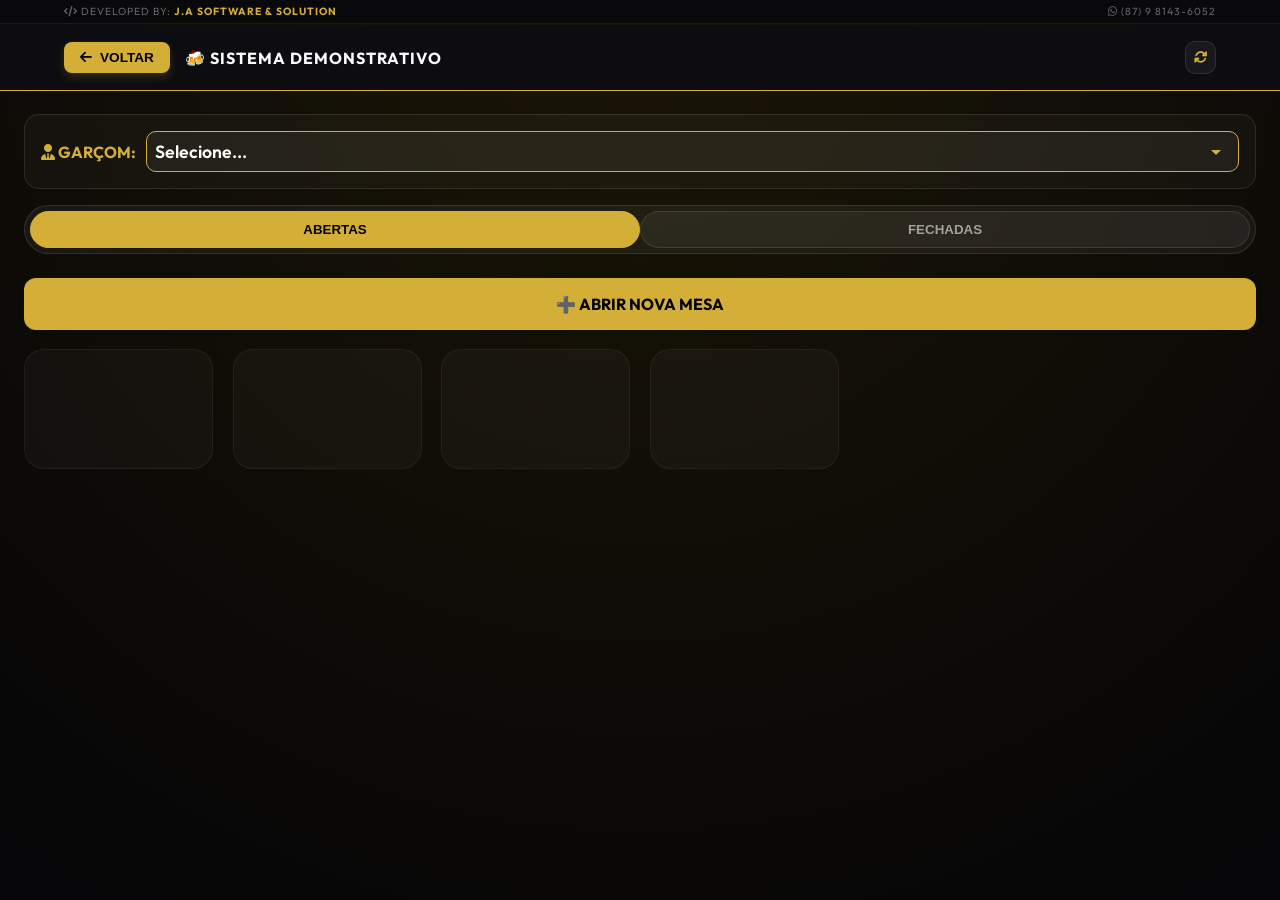
<file: garcom.html>
<!DOCTYPE html>
<html lang="pt-br">

<head>
    <meta charset="UTF-8">
    <title>Sistema Demonstrativo - Pedidos</title>
    <meta name="viewport" content="width=device-width, initial-scale=1, maximum-scale=1, user-scalable=0">
    <link rel="preconnect" href="https://fonts.googleapis.com">
    <link rel="preconnect" href="https://fonts.gstatic.com" crossorigin>
    <link href="https://fonts.googleapis.com/css2?family=Outfit:wght@300;400;600;700&display=swap" rel="stylesheet">
    <link rel="stylesheet" href="https://cdnjs.cloudflare.com/ajax/libs/font-awesome/6.0.0/css/all.min.css">
    <link rel="manifest" href="/manifest.json">
    <meta name="apple-mobile-web-app-capable" content="yes">
    <meta name="apple-mobile-web-app-status-bar-style" content="black-translucent">
    <meta name="apple-mobile-web-app-title" content="Sistema Demonstrativo">
    <style>
        :root {
            --primary: #D4AF37;
            /* Dourado */
            --primary-dark: #B8860B;
            --accent: #A50000;
            /* Vinho */
            --danger: #FF4D4D;
            --dark: #0A0A0A;
            --card-bg: rgba(255, 255, 255, 0.05);
            --glass: rgba(255, 255, 255, 0.1);
            --text: #FFFFFF;
            --text-muted: #A0A0A0;
            --bg: #050508;
            --success: #00E676;
        }

        * {
            margin: 0;
            padding: 0;
            box-sizing: border-box;
            -webkit-tap-highlight-color: transparent;
        }

        body {
            font-family: 'Outfit', sans-serif;
            background: var(--bg);
            color: var(--text);
            min-height: 100vh;
            background-image: radial-gradient(circle at 50% 0%, #1a1505 0%, #050508 100%);
            padding-bottom: env(safe-area-inset-bottom);
        }

        .top-bar {
            background: #09090c;
            color: #666;
            font-size: 0.65rem;
            padding: 5px 5%;
            display: flex;
            justify-content: space-between;
            align-items: center;
            border-bottom: 1px solid #1a1a24;
            letter-spacing: 1px;
            text-transform: uppercase;
            position: sticky;
            top: 0;
            z-index: 101;
        }

        .top-bar b {
            color: var(--primary);
        }

        header {
            background: rgba(13, 13, 18, 0.8);
            backdrop-filter: blur(10px);
            padding: 1rem 5%;
            border-bottom: 1px solid var(--glass);
            position: sticky;
            top: 25px;
            z-index: 100;
            text-transform: uppercase;
            font-size: 1.1rem;
            color: var(--primary);
        }

        .container {
            padding: 1.5rem;
        }

        .comanda-grid {
            display: grid;
            grid-template-columns: repeat(auto-fill, minmax(160px, 1fr));
            gap: 1.2rem;
            margin-top: 1.2rem;
        }

        .comanda-card {
            background: var(--card-bg);
            border: 1px solid var(--glass);
            padding: 2.5rem 1rem;
            border-radius: 20px;
            text-align: center;
            transition: all 0.2s;
            cursor: pointer;
            font-size: 1.1rem;
        }

        .comanda-card:active {
            transform: scale(0.95);
            background: rgba(212, 175, 55, 0.1);
        }

        .btn-ready:active {
            transform: scale(0.95);
        }

        .cat-btn {
            background: rgba(255, 255, 255, 0.05);
            border: 1px solid var(--glass);
            color: var(--text-muted);
            padding: 10px 20px;
            border-radius: 50px;
            cursor: pointer;
            font-weight: 600;
            white-space: nowrap;
        }

        .cat-btn.active {
            background: var(--primary);
            color: #000;
            border-color: var(--primary);
        }

        .cat-container {
            display: flex;
            gap: 10px;
            overflow-x: auto;
            padding-bottom: 10px;
            margin-bottom: 15px;
            scrollbar-width: none;
        }

        .cat-container::-webkit-scrollbar {
            display: none;
        }

        .btn {
            padding: 1rem;
            border: none;
            border-radius: 12px;
            font-weight: 700;
            cursor: pointer;
            width: 100%;
            font-family: inherit;
            font-size: 1rem;
            transition: all 0.2s;
            display: flex;
            align-items: center;
            justify-content: center;
            gap: 8px;
            text-transform: uppercase;
        }

        .btn-primary {
            background: var(--primary);
            color: #000;
        }

        .btn-outline {
            background: transparent;
            border: 1px solid var(--glass);
            color: white;
        }

        .btn-danger {
            background: rgba(255, 77, 77, 0.1);
            color: var(--danger);
            border: 1px solid var(--danger);
        }

        .overlay {
            display: none;
            position: fixed;
            top: 0;
            left: 0;
            width: 100%;
            height: 100%;
            background: rgba(0, 0, 0, 0.92);
            backdrop-filter: blur(8px);
            z-index: 2000;
            align-items: center;
            justify-content: center;
        }

        .modal-sheet {
            background: #12121c;
            width: 100%;
            height: 100%;
            max-width: none;
            border-radius: 0;
            padding: 2.5rem 1.5rem;
            max-height: 100vh;
            overflow-y: auto;
            border: none;
            display: flex;
            flex-direction: column;
            animation: slideUp 0.3s ease-out;
            position: relative;
        }

        @keyframes slideUp {
            from {
                transform: translateY(100%);
            }

            to {
                transform: translateY(0);
            }
        }

        @media (min-width: 600px) {
            .modal-sheet {
                width: 95%;
                max-width: 500px;
                height: auto;
                max-height: 90vh;
                border-radius: 30px;
                border: 2px solid var(--primary);
                margin: auto;
                position: relative;
            }
        }

        #toast-container {
            position: fixed;
            top: 20px;
            right: 20px;
            left: 20px;
            z-index: 9999;
            pointer-events: none;
        }

        .toast {
            border-radius: 15px;
            padding: 1rem;
            color: white;
            margin-bottom: 10px;
            font-weight: 600;
            display: flex;
            align-items: center;
            gap: 10px;
            animation: slideIn 0.3s ease-out;
            box-shadow: 0 10px 20px rgba(0, 0, 0, 0.5);
        }

        @keyframes slideIn {
            from {
                transform: translateY(-100%);
                opacity: 0;
            }

            to {
                transform: translateY(0);
                opacity: 1;
            }
        }

        input,
        select {
            width: 100%;
            padding: 1rem;
            margin: 0.4rem 0 0.8rem 0;
            background: rgba(255, 255, 255, 0.05);
            border: 1px solid var(--glass);
            border-radius: 10px;
            color: white;
            font-family: inherit;
            font-size: 1.1rem;
            -webkit-appearance: none;
            -moz-appearance: none;
            appearance: none;
        }

        select {
            background-image: url("data:image/svg+xml,%3Csvg xmlns='http://www.w3.org/2000/svg' width='12' height='12' viewBox='0 0 12 12'%3E%3Cpath fill='%23D4AF37' d='M6 9L1 4h10z'/%3E%3C/svg%3E");
            background-repeat: no-repeat;
            background-position: right 1rem center;
            padding-right: 3rem;
            cursor: pointer;
        }

        select option {
            background: #1a1a2e;
            color: white;
            padding: 10px;
            font-size: 1rem;
        }

        /* Fix para iOS/Safari */
        @supports (-webkit-touch-callout: none) {
            select {
                background: rgba(255, 255, 255, 0.05);
                border: 2px solid var(--primary);
                font-size: 16px;
                /* Previne zoom no iOS */
            }
        }


        .search-container {
            position: relative;
            margin-bottom: 2rem;
        }

        #prod-list-dropdown {
            position: absolute;
            width: 100%;
            max-height: 300px;
            overflow-y: auto;
            background: #1a1a2e;
            border-radius: 15px;
            z-index: 2100;
            display: none;
            border: 1px solid var(--glass);
        }

        .prod-option {
            display: flex;
            align-items: center;
            gap: 15px;
            padding: 18px 12px;
            border-bottom: 1px solid var(--glass);
        }

        .prod-option div b {
            font-size: 1.4rem;
        }

        .prod-option div small {
            font-size: 1.1rem;
        }

        .prod-option img {
            width: 60px;
            height: 60px;
            border-radius: 12px;
            object-fit: cover;
        }

        table {
            width: 100%;
            border-collapse: collapse;
        }

        td {
            padding: 12px 5px;
            border-bottom: 1px solid rgba(255, 255, 255, 0.05);
            font-size: 1rem;
        }

        .btn-del {
            background: rgba(255, 77, 77, 0.1);
            color: var(--danger);
            border: 1px solid var(--danger);
            padding: 10px 15px;
            border-radius: 12px;
            font-size: 1.2rem;
            cursor: pointer;
        }

        .check-item {
            width: 24px;
            height: 24px;
            margin-right: 12px;
            accent-color: var(--primary);
        }

        @keyframes spin {
            0% {
                transform: rotate(0deg);
            }

            100% {
                transform: rotate(360deg);
            }
        }

        /* --- LOGIN OVERLAY --- */
        #login-overlay {
            position: fixed;
            top: 0;
            left: 0;
            width: 100%;
            height: 100%;
            background: #0d0d12;
            z-index: 10000;
            display: flex;
            align-items: center;
            justify-content: center;
            backdrop-filter: blur(10px);
        }

        .login-box {
            background: #1a1a24;
            padding: 40px;
            border-radius: 20px;
            text-align: center;
            width: 90%;
            max-width: 400px;
            box-shadow: 0 10px 40px rgba(0, 0, 0, 0.5);
            border: 1px solid #333;
        }

        .login-box h2 {
            margin-bottom: 30px;
            color: var(--primary);
            font-size: 1.8rem;
        }

        .login-box input {
            width: 100%;
            padding: 15px;
            margin-bottom: 20px;
            background: #252533;
            border: 1px solid #444;
            border-radius: 12px;
            color: white;
            text-align: center;
            font-size: 20px;
            letter-spacing: 5px;
        }

        .login-box button {
            width: 100%;
            padding: 15px;
            background: linear-gradient(135deg, var(--primary), #b8860b);
            border: none;
            border-radius: 12px;
            color: #000;
            font-weight: 800;
            cursor: pointer;
            transition: 0.3s;
        }

        .login-box button:active {
            transform: scale(0.98);
        }

        /* Estilo de Impressão */
        @media print {
            @page {
                size: 80mm auto;
                margin: 0;
            }

            body {
                background: white;
                color: black;
                margin: 0;
                padding: 0;
            }

            body * {
                display: none !important;
            }

            #cupom-print,
            #cupom-print * {
                display: block !important;
            }

            #cupom-print {
                position: relative;
                width: 72mm;
                /* Deixa margens nas laterais da bobina de 80mm */
                margin: 0 auto;
                padding: 10px 5px;
                color: black !important;
                font-family: 'Courier New', Courier, monospace;
                font-size: 12px;
                line-height: 1.2;
            }
        }

        /* Botão de Instalação PWA */
        #install-button {
            display: none;
            position: fixed;
            bottom: 20px;
            right: 20px;
            background: linear-gradient(135deg, var(--primary), #b8860b);
            color: #000;
            border: none;
            padding: 15px 25px;
            border-radius: 50px;
            font-weight: 700;
            font-size: 0.9rem;
            cursor: pointer;
            box-shadow: 0 5px 20px rgba(212, 175, 55, 0.4);
            z-index: 9999;
            transition: all 0.3s ease;
            animation: pulse-install 2s infinite;
        }

        #install-button:hover {
            transform: translateY(-3px);
            box-shadow: 0 8px 30px rgba(212, 175, 55, 0.6);
        }

        #install-button i {
            margin-right: 8px;
        }

        @keyframes pulse-install {
            0% {
                box-shadow: 0 5px 20px rgba(212, 175, 55, 0.4);
            }

            50% {
                box-shadow: 0 5px 30px rgba(212, 175, 55, 0.7);
            }

            100% {
                box-shadow: 0 5px 20px rgba(212, 175, 55, 0.4);
            }
        }

        /* SKELETON LOADING */
        .skeleton {
            background: linear-gradient(90deg, rgba(255, 255, 255, 0.05) 25%, rgba(255, 255, 255, 0.1) 50%, rgba(255, 255, 255, 0.05) 75%);
            background-size: 200% 100%;
            animation: skeleton-pulse 1.5s infinite;
            border-radius: 15px;
        }

        @keyframes skeleton-pulse {
            0% {
                background-position: 200% 0;
            }

            100% {
                background-position: -200% 0;
            }
        }

        .skeleton-card {
            height: 120px;
            width: 100%;
            border-radius: 20px;
            background: rgba(255, 255, 255, 0.03);
            border: 1px solid rgba(255, 255, 255, 0.05);
        }

        @keyframes pulse-warn {
            0% {
                box-shadow: 0 0 0 0 rgba(255, 152, 0, 0.4);
            }

            70% {
                box-shadow: 0 0 0 10px rgba(255, 152, 0, 0);
            }

            100% {
                box-shadow: 0 0 0 0 rgba(255, 152, 0, 0);
            }
        }
    </style>
</head>

<body>
    <div class="top-bar no-print">
        <span><i class="fas fa-code"></i> Developed by: <b>J.A SOFTWARE & SOLUTION</b></span>
        <span><i class="fab fa-whatsapp"></i> (87) 9 8143-6052</span>
    </div>



    <!-- Botão de Instalação PWA -->
    <button id="install-button"><i class="fas fa-download"></i>Instalar App</button>

    <header
        style="display:flex; justify-content:space-between; align-items:center; background: rgba(13, 13, 18, 0.95); border-bottom: 1px solid var(--primary);">
        <div style="display:flex; align-items:center; gap: 15px;">
            <button onclick="voltarAoPortal()"
                style="background: var(--primary); color: #000; border: none; padding: 8px 16px; border-radius: 8px; cursor: pointer; display: flex; align-items: center; gap: 8px; font-weight: 700; font-size: 0.85rem; transition: 0.3s; box-shadow: 0 4px 10px rgba(212, 175, 55, 0.2);"
                title="Voltar ao Início">
                <i class="fas fa-arrow-left"></i> VOLTAR
            </button>
            <span style="font-size: 1rem; font-weight: 700; color: #fff; letter-spacing: 1px;">🍻 SISTEMA
                DEMONSTRATIVO</span>
        </div>
        <button onclick="desbloquearAudio(); carregarComandas(); carregarProdutos();"
            style="background:rgba(255,255,255,0.05); border:1px solid var(--glass); color:var(--primary); padding:8px; border-radius:10px; cursor:pointer;"
            title="Sincronizar/Ativar Som">
            <i class="fas fa-sync-alt" id="sync-icon"></i>
        </button>
    </header>

    <!-- Seletor de Garçom Fixo -->
    <div class="container" style="padding-bottom: 0;">
        <div
            style="background: rgba(255,255,255,0.03); padding: 1rem; border-radius: 15px; border: 1px solid var(--glass); display: flex; align-items: center; gap: 10px;">
            <label style="color: var(--primary); font-weight: 700; white-space: nowrap;"><i class="fas fa-user-tie"></i>
                GARÇOM:</label>
            <select id="select-garcom" onchange="salvarGarcom(this.value)"
                style="margin: 0; padding: 0.5rem; border-color: var(--primary); font-weight: 600;">
                <option value="">Selecione...</option>
                <option value="Deonice">Deonice</option>
                <option value="Henrrique">Henrrique</option>
                <option value="Luiz Eduardo">Luiz Eduardo</option>
                <option value="Elielson">Elielson</option>
                <option value="Edimeire">Edimeire</option>
            </select>
        </div>
    </div>

    <div class="container" style="padding-top: 1rem;">
        <div
            style="display:flex; justify-content: space-around; background: rgba(255,255,255,0.05); padding: 5px; border-radius: 50px; margin-bottom: 1.5rem; border: 1px solid var(--glass);">
            <button id="tab-abertas" class="cat-btn active" style="flex:1"
                onclick="switchMainTab('ABERTA')">ABERTAS</button>
            <button id="tab-fechadas" class="cat-btn" style="flex:1"
                onclick="switchMainTab('FECHADA')">FECHADAS</button>
        </div>

        <!-- Filtro Avançado para Comandas Fechadas -->
        <div id="filtro-data-container"
            style="display:none; margin-bottom: 1rem; padding: 1rem; background: rgba(255,255,255,0.03); border-radius: 15px; border: 1px solid var(--glass);">
            <div style="display: grid; grid-template-columns: 1fr 1fr; gap: 10px; align-items: end;">
                <div>
                    <label style="color: var(--text-muted); font-size: 0.75rem; font-weight: 700;">📅 DATA
                        INÍCIO</label>
                    <input type="date" id="filtro-data-inicio" onchange="carregarComandas()"
                        style="margin: 5px 0 0; padding: 0.6rem; font-size: 0.9rem;">
                </div>
                <div>
                    <label style="color: var(--text-muted); font-size: 0.75rem; font-weight: 700;">📅 DATA FIM</label>
                    <input type="date" id="filtro-data-fim" onchange="carregarComandas()"
                        style="margin: 5px 0 0; padding: 0.6rem; font-size: 0.9rem;">
                </div>
                <div>
                    <label style="color: var(--text-muted); font-size: 0.75rem; font-weight: 700;">🕒 HORA
                        INÍCIO</label>
                    <input type="time" id="filtro-hora-inicio" value="00:00" onchange="carregarComandas()"
                        style="margin: 5px 0 0; padding: 0.6rem; font-size: 0.9rem;">
                </div>
                <div>
                    <label style="color: var(--text-muted); font-size: 0.75rem; font-weight: 700;">🕒 HORA FIM</label>
                    <input type="time" id="filtro-hora-fim" value="23:59" onchange="carregarComandas()"
                        style="margin: 5px 0 0; padding: 0.6rem; font-size: 0.9rem;">
                </div>
            </div>
            <div style="display: flex; gap: 10px; margin-top: 10px;">
                <button class="btn btn-outline" onclick="setFiltroHojeGarcom()"
                    style="flex:1; padding: 0.6rem; font-size: 0.8rem;">Hoje</button>
                <button class="btn btn-outline" onclick="limparFiltrosAvancados()"
                    style="flex:1; padding: 0.6rem; font-size: 0.8rem; border-color: var(--accent); color: var(--accent);">Limpar</button>
            </div>
        </div>

        <button id="btn-nova-mesa" class="btn btn-primary" onclick="abrirModalNova()">➕ ABRIR NOVA MESA</button>
        <div id="lista-comandas" class="comanda-grid"></div>
    </div>

    <!-- Loader Centralizado -->
    <div id="loader" class="overlay" style="z-index: 9000;">
        <div style="text-align: center; width: 100%;">
            <div id="loader-spinner"
                style="border: 6px solid var(--glass); border-top: 6px solid var(--primary); border-radius: 50%; width: 80px; height: 80px; animation: spin 1s linear infinite; margin: 0 auto;">
            </div>
            <div id="loader-success-icon" style="display:none; color: var(--primary); font-size: 80px;">✓</div>
            <p id="loader-text"
                style="font-weight:700; margin-top:2rem; text-transform: uppercase; letter-spacing: 2px; font-size: 0.85rem;">
            </p>
        </div>
    </div>

    <!-- Modal Detalhes -->
    <div id="modalDetalhes" class="overlay">
        <div class="modal-sheet">
            <div style="display:flex; justify-content:space-between; align-items:center; margin-bottom: 1.5rem;">
                <div style="display:flex; align-items:center; gap:10px;">
                    <h2 id="view-nome" style="margin:0">Mesa</h2>
                    <button onclick="editarNomeMesa()" id="btn-edit-nome"
                        style="background:none; border:none; color:var(--primary); cursor:pointer; font-size:1.2rem; display:none;"
                        title="Editar Nome">
                        <i class="fas fa-edit"></i>
                    </button>
                </div>
                <button onclick="fecharModais()"
                    style="background:none; border:none; color:white; font-size:1.8rem; padding: 5px;">✕</button>
            </div>
            <div class="search-container no-print">
                <div id="area-categorias" class="cat-container">
                    <button class="cat-btn active" onclick="filtrarPorCategoria('Tudo', this)">Tudo</button>
                    <button class="cat-btn" onclick="filtrarPorCategoria('Refeições', this)">Refeições</button>
                    <button class="cat-btn" onclick="filtrarPorCategoria('Petiscos', this)">Petiscos</button>
                    <button class="cat-btn" onclick="filtrarPorCategoria('Bebidas', this)">Bebidas</button>
                    <button class="cat-btn" onclick="filtrarPorCategoria('Cervejas', this)">Cervejas</button>
                    <button class="cat-btn" onclick="filtrarPorCategoria('Bebidas Quentes', this)">Quentes</button>
                </div>
                <div style="display:flex; gap:10px;">
                    <button class="btn btn-outline"
                        onclick="toggleDropdown(true); document.getElementById('search-prod').focus();"
                        style="flex:1; padding: 1.2rem; font-size: 1.2rem;">🔍 BUSCAR</button>
                    <button id="btn-fechar-busca" class="btn btn-danger" onclick="toggleDropdown(false)"
                        style="display:none; flex:1; padding: 1.2rem; font-size: 1.2rem;">✖ FECHAR</button>
                </div>
                <div id="wrapper-search" style="display:none; margin-top: 10px;">
                    <input type="text" id="search-prod" placeholder="Digite para filtrar..."
                        oninput="filtrarProdutos(this.value)" style="margin-bottom:0">
                </div>
                <div id="prod-list-dropdown"></div>
            </div>
            <div style="max-height: 40vh; overflow-y: auto;">
                <table id="tabela-itens"></table>
            </div>
            <div
                style="display:flex; justify-content: space-between; border-top: 1px solid var(--glass); padding-top: 1rem; margin-top: 1rem;">
                <span style="color: var(--text-muted);">Saldo Aberto:</span>
                <h2 id="view-total" style="color:var(--primary)">R$ 0,00</h2>
            </div>
            <div id="acoes-mesa" style="display: grid; grid-template-columns: 1fr 1fr; gap: 12px; margin-top: 1.5rem;">
                <button id="btn-pagar" class="btn btn-primary" onclick="abrirPagamento()">💸 PAGAR</button>
                <button id="btn-reimprimir" class="btn btn-outline" style="display:flex" onclick="reimprimirCupom()">🖨️
                    CUPOM</button>
                <button class="btn btn-outline" onclick="fecharModais()">SAIR</button>
            </div>
        </div>
    </div>

    <!-- Modal Pagamento -->
    <div id="modalPagamento" class="overlay" style="z-index: 2500;">
        <div class="modal-sheet">
            <h3 style="text-align:center; margin-bottom: 1.5rem;">💰 Recebimento</h3>
            <div id="area-valor-avulso" style="display:block; text-align: center; margin-bottom: 1rem;">
                <div
                    style="display:flex; justify-content: space-between; align-items: center; margin-bottom: 15px; background: rgba(255,255,255,0.03); padding: 10px; border-radius: 12px; border: 1px solid var(--glass);">
                    <div style="text-align: left;">
                        <small style="color:var(--text-muted)">Dividir para quantas pessoas?</small>
                        <input type="number" id="split-people" value="1" min="1" oninput="splitBill()"
                            style="width: 80px; margin: 5px 0 0; text-align: center; font-size: 1.1rem; background: var(--glass); border-color: var(--primary);">
                    </div>
                    <div style="text-align: right;">
                        <small style="color:var(--text-muted)">Valor por Pessoa</small>
                        <div id="split-result" style="font-size: 1.2rem; font-weight: 700; color: var(--primary);">R$
                            0,00</div>
                    </div>
                </div>
                <div
                    style="margin-bottom: 10px; padding: 10px; background: rgba(212,175,55,0.1); border: 1px dashed var(--primary); border-radius: 12px;">
                    <small style="color:var(--text-muted); display: block;">Saldo Atual da Conta:</small>
                    <b id="pag-saldo-atual" style="font-size: 1.3rem; color: var(--primary);">R$ 0,00</b>
                </div>
                <p style="font-size: 0.8rem; color: var(--text-muted); margin-bottom: 5px;">Ou digite o valor a
                    descontar:</p>
                <input type="number" id="input-valor-avulso" step="0.01" value="0.00"
                    style="font-size: 1.8rem; text-align: center; font-weight: 700; color: var(--primary);"
                    oninput="recalcAvulso()">
            </div>

            <select id="pag-metodo" onchange="ajustarCampos()">
                <option value="Dinheiro">💵 Dinheiro</option>
                <option value="Pix">📱 Pix</option>
                <option value="Débito">💳 Cartão Débito</option>
                <option value="Crédito">💳 Cartão Crédito</option>
                <option value="Voucher">🎟️ Voucher</option>
                <option value="Fiado">🚩 Fiado</option>
            </select>

            <div id="cont-pag-cliente" style="display:none; margin-top: 10px;">
                <label style="font-size: 0.75rem; color: var(--text-muted);">Nome do Cliente (Fiado):</label>
                <input type="text" id="pag-cliente" placeholder="Inserir nome para rastro" style="margin-top: 5px;">
            </div>

            <div
                style="margin-top:10px; padding:15px; background:rgba(255,255,255,0.03); border-radius: 20px; border: 1px solid var(--glass);">
                <div style="display:flex; justify-content: space-between; margin-bottom: 8px;">
                    <span id="label-valor" style="color: var(--text-muted);">Total a Pagar:</span>
                    <b id="pag-total-l" style="font-size: 1.1rem;">R$ 0.00</b>
                </div>
                <label style="font-size: 0.75rem; color: var(--text-muted);">Recebido:</label>
                <input type="number" id="pag-valor" step="0.01" style="font-size: 1.4rem; text-align: center;"
                    oninput="calcTroco()">
                <div
                    style="display:flex; justify-content: space-between; color:var(--danger); font-weight: 700; margin-top: 10px; border-top:1px solid var(--glass); padding-top:10px;">
                    <span>Troco:</span><span id="pag-troco">R$ 0.00</span>
                </div>
            </div>

            <button id="btn-finalizar-modal" class="btn btn-primary" style="margin-top: 1.5rem;"
                onclick="finalizarFinal()">FINALIZAR</button>
            <button class="btn btn-outline" style="margin-top: 8px; border:none;"
                onclick="document.getElementById('modalPagamento').style.display='none'">VOLTAR</button>
        </div>
    </div>

    <!-- Modal Nova Mesa -->
    <div id="modalNova" class="overlay">
        <div class="modal-sheet" style="text-align:center">
            <h3>🏷️ Abrir Nova Mesa</h3>
            <input type="text" id="new-mesa" placeholder="Nome ou Número" style="text-align:center">
            <button class="btn btn-primary" onclick="confirmarNova()">ABRIR AGORA</button>
            <button class="btn btn-outline" style="margin-top:10px; border:none"
                onclick="fecharModais()">CANCELAR</button>
        </div>
    </div>

    <!-- Modal Editar Nome -->
    <div id="modalEditNome" class="overlay" style="z-index: 2600;">
        <div class="modal-sheet" style="text-align:center">
            <h3>✏️ Editar Nome da Mesa</h3>
            <p style="color: var(--text-muted); font-size: 0.8rem; margin: 10px 0;">Altere o nome identificador desta
                comanda.</p>
            <input type="text" id="edit-mesa-input" placeholder="Novo nome ou número"
                style="text-align:center; margin-top: 1rem;">
            <button class="btn btn-primary" onclick="confirmarEdicaoNome()">SALVAR ALTERAÇÃO</button>
            <button class="btn btn-outline" style="margin-top:10px; border:none"
                onclick="document.getElementById('modalEditNome').style.display='none'">CANCELAR</button>
        </div>
    </div>

    <!-- Modal Confirmação / Impressão -->
    <div id="modalConfirm" class="overlay" style="z-index: 3000;">
        <div class="modal-sheet" style="text-align: center; border: 1px solid var(--primary);">
            <h3 id="confirm-title">Confirmar</h3>
            <p id="confirm-msg" style="margin: 1.2rem 0; color: var(--text-muted);"></p>
            <div style="display: grid; grid-template-columns: 1fr 1fr; gap: 10px;">
                <button class="btn btn-primary" id="confirm-yes">SIM</button>
                <button class="btn btn-danger" onclick="closeConfirm()">NÃO</button>
            </div>
        </div>
    </div>

    <!-- Modal Observação Customizada -->
    <div id="modalObs" class="overlay" style="z-index: 3100;">
        <div class="modal-sheet" style="text-align: center; border: 1px solid var(--primary);">
            <h3 id="obs-title">📝 Observação</h3>
            <p id="obs-prod-nome" style="margin-bottom: 1rem; color: var(--primary); font-weight: 700;"></p>
            <textarea id="obs-input" placeholder="Ex: Sem cebola, gelo e limão..."
                style="width: 100%; height: 80px; background: rgba(255,255,255,0.05); color: white; border: 1px solid var(--glass); border-radius: 12px; padding: 10px; margin-bottom: 1.5rem;"></textarea>
            <div style="display: grid; grid-template-columns: 1fr 1fr; gap: 10px;">
                <button class="btn btn-primary" id="obs-save">CONFIRMAR</button>
                <button class="btn btn-outline" style="border:none"
                    onclick="document.getElementById('modalObs').style.display='none'">CANCELAR</button>
            </div>
        </div>
    </div>

    <!-- ESTRUTURA PARA IMPRESSÃO -->
    <div id="cupom-print" style="display:none; font-family: 'Courier New', Courier, monospace; line-height: 1.0;">
        <div style="text-align:center; border-bottom: 1px solid #000; padding-bottom: 5px; margin-bottom: 5px;">
            <h2 style="margin:0; text-transform: uppercase; font-size: 1.2rem;">SISTEMA DEMONSTRATIVO</h2>
            <p style="margin:1px 0; font-size: 0.65rem;">CNPJ: 14.967.305/0001-23</p>
            <p
                style="margin:3px 0; border-top: 1px dashed #000; border-bottom: 1px dashed #000; padding: 2px 0; font-size: 0.75rem;">
                RECIBO DE PAGAMENTO</p>
            <p style="font-size: 1.0rem; margin: 5px 0;"><b>MESA: <span id="cupom-mesa"></span></b></p>
            <p style="font-size: 0.7rem;" id="cupom-data-hora"></p>
        </div>
        <table
            style="width:100%; border-bottom: 1px dashed #000; margin: 5px 0; font-size: 0.8rem; border-collapse: collapse;">
            <thead>
                <tr>
                    <th align="left" style="border-bottom: 1px solid #000; padding: 2px 0;">ITEM</th>
                    <th align="right" style="border-bottom: 1px solid #000; padding: 2px 0;">VALOR</th>
                </tr>
            </thead>
            <tbody id="cupom-itens"></tbody>
        </table>
        <div style="text-align: right; padding-top: 2px;">
            <div id="cupom-total"></div>
            <p style="font-size: 0.8rem; margin: 2px 0;">FORMA: <span id="cupom-forma"></span></p>
        </div>
        <div style="text-align:center; margin-top: 20px; border-top: 1px solid #000; padding-top: 5px;">
            <p style="font-size: 0.7rem; margin: 0;">J.A SOFTWARE & SOLUTION</p>
            <p style="font-size: 0.6rem; margin-top: 2px;">Obrigado pela preferência!</p>
            <div style="margin-top: 15px; border-top: 1px dotted #000; padding-top: 5px; font-size: 8px; opacity: 0.8;">
                Developed by: J.A Software & Solution<br>
                (87) 9 8143-6052
            </div>
        </div>
    </div>

    <script>
        // CONFIGURAÇÃO VERCEL -> GOOGLE
        const URL_GAS = "https://script.google.com/macros/s/AKfycbyk58Cyx04GHujrrEFN8OP_n6VUVnWCR0URrWKtx5IZcLaEsqIk_VpPkvbxKZSbuZ0c/exec";

        // POLYFILL GOOGLE SCRIPT RUN
        (function () {
            if (typeof google === 'undefined') window.google = {};
            if (typeof google.script === 'undefined') google.script = {};
            function createRunner(handlers) {
                return new Proxy({}, {
                    get: function (target, prop) {
                        if (prop === 'withSuccessHandler') return (cb) => createRunner({ ...handlers, success: cb });
                        if (prop === 'withFailureHandler') return (eb) => createRunner({ ...handlers, failure: eb });
                        return function (...args) {
                            fetch(URL_GAS, { method: 'POST', headers: { 'Content-Type': 'text/plain;charset=utf-8' }, body: JSON.stringify({ function: prop, args: args }), redirect: 'follow' })
                                .then(r => r.json()).then(res => {
                                    if (res && res.sucesso === false && handlers.failure) handlers.failure({ message: res.erro || "Erro no servidor" });
                                    else if (handlers.success) handlers.success(res);
                                }).catch(err => { if (handlers.failure) handlers.failure(err); });
                        };
                    }
                });
            }
            google.script.run = createRunner({ success: null, failure: null });
        })();

        let idAtivo = null, totalAtual = 0, consumoTotal = 0, estoqueCache = [], itensSessao = [];
        let modoPagamento = 'TOTAL';
        let statusTabAtiva = 'ABERTA';

        function voltarAoPortal() {
            if (window.location.hostname !== 'script.google.com') {
                window.location.href = "index.html";
            } else {
                google.script.run.withSuccessHandler(url => {
                    window.top.location.href = url;
                }).getScriptUrl();
            }
        }

        window.onload = function () {
            iniciarApp();

            // Solicitar permissão para notificações do sistema
            if ("Notification" in window) {
                if (Notification.permission !== "granted" && Notification.permission !== "denied") {
                    Notification.requestPermission();
                }
            }

            // Sincronização automática a cada 10 segundos
            setInterval(() => {
                verificarNotificacoes();
                if (document.getElementById('modalPagamento').style.display !== 'flex' &&
                    document.getElementById('modalNova').style.display !== 'flex' &&
                    document.getElementById('wrapper-search').style.display !== 'block') {
                    carregarComandas(true);
                }
            }, 10000);

            if ('serviceWorker' in navigator) {
                navigator.serviceWorker.register('/sw.js')
                    .then(reg => console.log('SW registrado', reg))
                    .catch(err => console.log('Erro SW', err));
            }
        };

        function iniciarApp() {
            // Recuperar garçom salvo
            const salvo = localStorage.getItem('garcom_ativo');
            if (salvo) document.getElementById('select-garcom').value = salvo;

            setFiltroHojeGarcom();
            carregarComandas();
            carregarProdutos();
        }

        function salvarGarcom(v) {
            localStorage.setItem('garcom_ativo', v);
            showToast("Garçom: " + (v || "Nenhum"), "success");
        }

        function setFiltroHojeGarcom() {
            const hoje = new Date().toLocaleDateString('sv-SE', { timeZone: 'America/Bahia' });
            document.getElementById('filtro-data-inicio').value = hoje;
            document.getElementById('filtro-data-fim').value = hoje;
            document.getElementById('filtro-hora-inicio').value = '00:00';
            document.getElementById('filtro-hora-fim').value = '23:59';
            if (statusTabAtiva === 'FECHADA') carregarComandas();
        }

        function limparFiltrosAvancados() {
            document.getElementById('filtro-data-inicio').value = '';
            document.getElementById('filtro-data-fim').value = '';
            document.getElementById('filtro-hora-inicio').value = '00:00';
            document.getElementById('filtro-hora-fim').value = '23:59';
            carregarComandas();
        }

        function showToast(msg, type = 'success') {
            const cont = document.getElementById('toast-container');
            const t = document.createElement('div');
            t.className = `toast toast-${type}`;
            t.innerHTML = (type === 'success' ? '✅ ' : '❌ ') + msg;
            cont.appendChild(t);
            setTimeout(() => { t.style.opacity = '0'; setTimeout(() => t.remove(), 300); }, 3000);
        }

        function userConfirm(title, msg, onYes) {
            document.getElementById('confirm-title').innerText = title;
            document.getElementById('confirm-msg').innerText = msg;
            document.getElementById('modalConfirm').style.display = 'flex';
            document.getElementById('confirm-yes').onclick = () => { onYes(); closeConfirm(); };
        }
        function closeConfirm() { document.getElementById('modalConfirm').style.display = 'none'; }

        function mostrarCarregando(t) {
            document.getElementById('loader-spinner').style.display = 'block';
            document.getElementById('loader-success-icon').style.display = 'none';
            document.getElementById('loader').style.display = 'flex';
            document.getElementById('loader-text').innerText = t;
        }

        function mostrarFinalizado(t, callback) {
            document.getElementById('loader-spinner').style.display = 'none';
            document.getElementById('loader-success-icon').style.display = 'block';
            document.getElementById('loader-text').innerText = t;
            setTimeout(() => {
                document.getElementById('loader').style.display = 'none';
                if (callback) callback();
            }, 1300);
        }

        function fecharModais() { document.querySelectorAll('.overlay').forEach(o => o.style.display = 'none'); carregarComandas(); }

        function switchMainTab(status) {
            statusTabAtiva = status;
            document.getElementById('tab-abertas').classList.toggle('active', status === 'ABERTA');
            document.getElementById('tab-fechadas').classList.toggle('active', status === 'FECHADA');
            document.getElementById('btn-nova-mesa').style.display = status === 'ABERTA' ? 'flex' : 'none';

            // Mostrar filtro de data apenas na aba FECHADAS
            const filtroContainer = document.getElementById('filtro-data-container');
            if (status === 'FECHADA') {
                filtroContainer.style.display = 'block';
            } else {
                filtroContainer.style.display = 'none';
            }

            carregarComandas();
        }

        function carregarComandas(isBackground = false) {
            const syncIcon = document.getElementById('sync-icon');
            const grid = document.getElementById('lista-comandas');

            if (syncIcon) syncIcon.classList.add('fa-spin');

            // Mostrar skeleton apenas em trocas manuais de aba (não em background sync)
            if (!isBackground) {
                grid.innerHTML = `
                    <div class="skeleton-card skeleton"></div>
                    <div class="skeleton-card skeleton"></div>
                    <div class="skeleton-card skeleton"></div>
                    <div class="skeleton-card skeleton"></div>
                `;
            }

            // Obter data do filtro se estiver na aba FECHADAS
            let dataInicio = null;
            let dataFim = null;
            let horaInicio = null;
            let horaFim = null;

            if (statusTabAtiva === 'FECHADA') {
                dataInicio = document.getElementById('filtro-data-inicio').value;
                dataFim = document.getElementById('filtro-data-fim').value;
                horaInicio = document.getElementById('filtro-hora-inicio').value;
                horaFim = document.getElementById('filtro-hora-fim').value;
            }

            google.script.run.withSuccessHandler(lista => {
                if (syncIcon) syncIcon.classList.remove('fa-spin');
                if (!Array.isArray(lista)) return;

                const filtered = lista.filter(c => c.status === statusTabAtiva);

                if (filtered.length === 0) {
                    grid.innerHTML = `<div style="grid-column: 1/-1; text-align: center; padding: 3rem; color: var(--text-muted); opacity: 0.8;">
                        <i class="fas fa-beer" style="font-size: 2rem; display: block; margin-bottom: 10px;"></i>
                        Nenhuma mesa ${statusTabAtiva === 'ABERTA' ? 'aberta' : 'fechada'} no momento.
                    </div>`;
                } else {
                    grid.innerHTML = (Array.isArray(filtered) ? filtered : []).map(c => {
                        const isAbertaEAntiga = c.status === 'ABERTA' && c.isAntiga;
                        const styleAntiga = isAbertaEAntiga ? 'border: 1px solid #ff9800; animation: pulse-warn 2s infinite;' : '';
                        const alertaAntiga = isAbertaEAntiga ? '<i class="fas fa-clock" style="color:#ff9800; margin-left:5px;" title="Aberta anteriormente"></i>' : '';

                        return `
                        <div class="comanda-card" onclick="abrirDetalhes('${c.id}', '${c.nome}', '${c.status}')" style="animation: fadeIn 0.3s ease-out forwards; ${styleAntiga}">
                            <b>${c.nome}</b> ${alertaAntiga}<br>
                            <span style="color:var(--primary); font-weight:700">R$ ${c.total.toFixed(2)}</span>
                            <br><small style="font-size: 0.6rem; color: var(--text-muted)">${c.dataExibicao}</small>
                        </div>
                    `}).join('');
                }

                // Se o modal de detalhes estiver aberto e estivermos em background, atualiza os itens
                if (isBackground && document.getElementById('modalDetalhes').style.display === 'flex') {
                    atualizarItens(statusTabAtiva === 'FECHADA', true);
                }
            }).listarTodasComandas(dataInicio, dataFim, horaInicio, horaFim);
        }

        function carregarProdutos() { google.script.run.withSuccessHandler(d => { estoqueCache = d; renderDrop(d); }).listarEstoque(); }
        function renderDrop(lista) {
            document.getElementById('prod-list-dropdown').innerHTML = lista.map(p => `
            <div class="prod-option" onclick="selecionarProduto('${p.codigo}')">
                <img src="${p.imagem}">
                <div><b style="color:white">${p.nome}</b><br><small style="color:var(--primary)">R$ ${p.preco.toFixed(2)}</small></div>
            </div>`).join('');
        }
        function filtrarProdutos(v) { let f = estoqueCache.filter(p => p.nome.toLowerCase().includes(v.toLowerCase())); renderDrop(f); }
        function toggleDropdown(s) {
            document.getElementById('prod-list-dropdown').style.display = s ? 'block' : 'none';
            document.getElementById('wrapper-search').style.display = s ? 'block' : 'none';
            document.getElementById('btn-fechar-busca').style.display = s ? 'flex' : 'none';
            if (!s) {
                document.getElementById('search-prod').value = '';
                renderDrop(estoqueCache);
            }
        }

        function filtrarPorCategoria(cat, el) {
            document.querySelectorAll('.cat-btn').forEach(b => b.classList.remove('active'));
            el.classList.add('active');
            let f;
            if (cat === 'Tudo') {
                f = estoqueCache;
            } else {
                f = estoqueCache.filter(p => (p.categoria || 'Bebidas') === cat);
            }
            renderDrop(f);
            toggleDropdown(true);
        }

        function selecionarProduto(cod) {
            let p = estoqueCache.find(x => x.codigo === String(cod));
            if (!p) return;

            let nomeProd = p.nome;
            const normCat = (p.categoria || "").toLowerCase().normalize("NFD").replace(/[\u0300-\u036f]/g, "");
            const isCozinha = normCat.includes('refeicao') || normCat.includes('petisco') || normCat.includes('cozinha');

            if (isCozinha) {
                document.getElementById('obs-prod-nome').innerText = nomeProd;
                document.getElementById('obs-input').value = '';
                document.getElementById('modalObs').style.display = 'flex';
                document.getElementById('obs-input').focus();

                document.getElementById('obs-save').onclick = () => {
                    let obs = document.getElementById('obs-input').value.trim();
                    document.getElementById('modalObs').style.display = 'none';

                    const garcomAtivo = document.getElementById('select-garcom').value;
                    mostrarCarregando("Adicionando...");
                    google.script.run
                        .withSuccessHandler(res => {
                            if (res && res.sucesso) {
                                mostrarFinalizado("Adicionado!", () => {
                                    atualizarItens();
                                    toggleDropdown(false);
                                    document.getElementById('search-prod').value = '';
                                });
                            } else {
                                document.getElementById('loader').style.display = 'none';
                                showToast(res ? res.erro : "Erro ao adicionar", "error");
                            }
                        })
                        .withFailureHandler(err => {
                            document.getElementById('loader').style.display = 'none';
                            showToast("Erro de conexão", "error");
                        })
                        .adicionarItemComanda(idAtivo, String(cod), obs, garcomAtivo);
                };
            } else {
                userConfirm("Confirmar Pedido", `Deseja adicionar ${nomeProd} à mesa?`, () => {
                    const garcomAtivo = document.getElementById('select-garcom').value;
                    document.getElementById('search-prod').value = '';
                    mostrarCarregando("Adicionando...");
                    google.script.run
                        .withSuccessHandler(res => {
                            if (res && res.sucesso) {
                                mostrarFinalizado("Adicionado!", () => {
                                    atualizarItens();
                                    toggleDropdown(false);
                                });
                            } else {
                                document.getElementById('loader').style.display = 'none';
                                showToast(res ? res.erro : "Erro ao adicionar", "error");
                            }
                        })
                        .withFailureHandler(err => {
                            document.getElementById('loader').style.display = 'none';
                            showToast("Erro de conexão", "error");
                        })
                        .adicionarItemComanda(idAtivo, String(cod), "", garcomAtivo);
                });
            }
        }

        function abrirDetalhes(id, nome, status = 'ABERTA') {
            idAtivo = String(id); document.getElementById('view-nome').innerText = nome;
            // Configurar botões baseado no status
            const isFechada = status === 'FECHADA';
            document.getElementById('btn-pagar').style.display = isFechada ? 'none' : 'flex';
            document.getElementById('btn-reimprimir').style.display = 'flex';
            document.getElementById('btn-edit-nome').style.display = isFechada ? 'none' : 'block';
            document.querySelector('.search-container').style.display = isFechada ? 'none' : 'block';
            document.querySelectorAll('.btn-del').forEach(b => b.style.display = isFechada ? 'none' : 'block');

            // Limpar tabela e total antes de abrir para não mostrar lixo de comanda anterior
            document.getElementById('tabela-itens').innerHTML = '<tr><td colspan="2" align="center">Carregando itens...</td></tr>';
            document.getElementById('view-total').innerText = 'R$ 0,00';
            document.getElementById('modalDetalhes').style.display = 'flex';
            atualizarItens(isFechada);
        }

        function atualizarItens(isFechada = false, isBackground = false, callback = null) {
            if (!idAtivo) return;
            google.script.run.withSuccessHandler(itens => {
                if (!Array.isArray(itens)) return;

                let _total = 0;
                let _consumo = 0;
                let _itensSessao = itens;

                let produtos = itens.filter(i => {
                    let cat = (i.category || i.categoria || i.cat || '').toUpperCase();
                    let nome = (i.nome || '').toUpperCase();
                    // Relaxar filtro: permite i.total === 0 se Qtd > 0 (ex: cortesia)
                    return cat !== 'PAGAMENTO' && !nome.includes('PAGAMENTO PARCIAL') && i.codigo !== 'PAG_AVULSO' && (Math.abs(i.total) >= 0 && i.qtd > 0);
                });
                let pagamentos = itens.filter(i => {
                    let cat = (i.category || i.categoria || i.cat || '').toUpperCase();
                    let nome = (i.nome || '').toUpperCase();
                    return (cat === 'PAGAMENTO' || nome.includes('PAGAMENTO PARCIAL') || i.codigo === 'PAG_AVULSO' || i.codigo === 'PAG_FINAL') && (i.total != 0 || i.codigo === 'PAG_FINAL');
                });

                let html = produtos.map(i => {
                    let sub = Math.abs(i.total);
                    _total += sub;
                    _consumo += sub;
                    return `<tr>
                        <td>
                            <b>${i.nome}</b> ${i.garcom ? `<small style="font-size:0.6rem; background:rgba(212,175,55,0.1); padding:2px 5px; border-radius:5px; color:var(--primary)">👤 ${i.garcom}</small>` : ''}<br>
                            <small>${i.qtd}x R$ ${i.preco.toFixed(2)}</small>
                            ${i.obs ? `<br><small style="color:var(--primary); font-style:italic">📝 ${i.obs}</small>` : ''}
                        </td>
                        <td align="right">
                            <div style="display:flex; align-items:center; gap:8px; justify-content:flex-end">
                                <span style="margin-right:8px">R$ ${sub.toFixed(2)}</span>
                                ${!isFechada ? `
                                    <div style="display:flex; gap:2px">
                                        <button class="btn-del" onclick="removerItem('${i.codigo}')${isBackground ? ', true' : ''}" 
                                                style="padding: 2px 8px; font-size: 0.7rem; background:rgba(255,0,0,0.1)">➖</button>
                                        <button class="btn-del" onclick="adicionarMais('${i.codigo}')${isBackground ? ', true' : ''}" 
                                                style="padding: 2px 8px; font-size: 0.7rem; background:rgba(0,255,0,0.1); color:var(--success); border-color:var(--success)">➕</button>
                                    </div>
                                ` : ''}
                            </div>
                        </td>
                    </tr>`;
                }).join('');

                if (pagamentos.length > 0) {
                    html += `<tr><td colspan="2" style="padding-top:15px; border-bottom:1px solid var(--primary); color:var(--primary); font-size:0.8rem; font-weight:700">PAGAMENTOS JÁ REALIZADOS</td></tr>`;
                    let pgsVistos = new Set();
                    pagamentos.forEach(p => {
                        let v = Math.abs(p.total);
                        let chave = p.nome + "_" + v.toFixed(2);
                        if (!pgsVistos.has(chave)) {
                            _total += p.total;
                            html += `<tr style="color:var(--success)">
                               <td><i class="fas fa-check-circle"></i> ${p.nome}</td>
                               <td align="right">R$ -${v.toFixed(2)}</td>
                           </tr>`;
                            pgsVistos.add(chave);
                        }
                    });
                }

                // Sincronizar estado global apenas no final
                totalAtual = _total;
                consumoTotal = _consumo;
                itensSessao = _itensSessao;

                document.getElementById('tabela-itens').innerHTML = html || '<tr><td colspan="2" align="center">Vazio</td></tr>';
                document.getElementById('view-total').innerText = (isFechada ? 'Faturado: R$ ' : 'Saldo Aberto: R$ ') + Math.max(0, totalAtual).toFixed(2);

                if (callback) callback();
            }).buscarItensComanda(idAtivo);
        }

        function editarNomeMesa() {
            const nomeAntigo = document.getElementById('view-nome').innerText;
            document.getElementById('edit-mesa-input').value = nomeAntigo;
            document.getElementById('modalEditNome').style.display = 'flex';
            setTimeout(() => document.getElementById('edit-mesa-input').focus(), 100);
        }

        function confirmarEdicaoNome() {
            const novoNome = document.getElementById('edit-mesa-input').value.trim();
            const nomeAntigo = document.getElementById('view-nome').innerText;

            if (!novoNome) return showToast("Digite um nome!", "error");
            if (novoNome === nomeAntigo) {
                document.getElementById('modalEditNome').style.display = 'none';
                return;
            }

            // Alerta de depuração (Remover depois de funcionar)
            console.log("Tentando alterar ID:", idAtivo, "para:", novoNome);

            mostrarCarregando("Atualizando...");
            google.script.run
                .withSuccessHandler(res => {
                    console.log("Resposta do servidor:", res);
                    if (res && res.sucesso) {
                        document.getElementById('modalEditNome').style.display = 'none';
                        document.getElementById('view-nome').innerText = novoNome;
                        mostrarFinalizado("Sucesso!", () => carregarComandas());
                    } else {
                        document.getElementById('loader').style.display = 'none';
                        const erroMsg = res ? res.erro : "Resposta vazia do servidor";
                        showToast(erroMsg, "error");
                    }
                })
                .withFailureHandler(err => {
                    document.getElementById('loader').style.display = 'none';
                    showToast("Falha Crítica de Conexão", "error");
                    console.error(err);
                })
                .alterarNomeMesa(idAtivo, novoNome);
        }

        function adicionarMais(cod, isBackground = false) {
            if (!isBackground) mostrarCarregando("Adicionando...");
            const garcomAtivo = document.getElementById('select-garcom').value;
            google.script.run.withSuccessHandler(res => {
                if (res.sucesso) {
                    if (!isBackground) mostrarFinalizado("Adicionado!", () => atualizarItens());
                    else atualizarItens(false, true);
                } else showToast("Erro: " + res.erro, "error");
            }).adicionarItemComanda(idAtivo, String(cod), "", garcomAtivo);
        }

        function reimprimirCupom() {
            let dados = {
                id: idAtivo,
                // Usamos o total que já está na tela ou buscamos dos itens
                total: totalAtual,
                itens: itensSessao,
                forma: "Conferência",
                isParcial: false,
                isAbatimento: false,
                isPrevia: true
            };
            prepararCupom(dados);
        }

        function removerItem(cod, isBackground = false) {
            if (!isBackground) mostrarCarregando("Removendo...");
            google.script.run.withSuccessHandler(res => {
                if (res.sucesso) {
                    if (!isBackground) mostrarFinalizado("Removido!", () => atualizarItens());
                    else atualizarItens(false, true);
                } else showToast("Erro: " + res.erro, "error");
            }).removerItemComanda(idAtivo, String(cod));
        }

        function setModoPagamento(m) {
            modoPagamento = m;
            document.getElementById('btn-pago-total').className = m === 'TOTAL' ? 'btn btn-primary' : 'btn';
            document.getElementById('btn-pago-abatimento').className = m === 'ABATIMENTO' ? 'btn btn-primary' : 'btn';
            document.getElementById('area-valor-avulso').style.display = m === 'ABATIMENTO' ? 'block' : 'none';
            recalcParcial();
        }

        function recalcParcial() {
            let valor = 0;
            document.getElementById('pag-saldo-atual').innerText = 'R$ ' + totalAtual.toFixed(2);
            if (modoPagamento === 'TOTAL') { valor = totalAtual; }
            else if (modoPagamento === 'ABATIMENTO') { valor = parseFloat(document.getElementById('input-valor-avulso').value) || 0; }
            document.getElementById('pag-total-l').innerText = 'R$ ' + valor.toFixed(2);
            document.getElementById('pag-valor').value = valor.toFixed(2);
            calcTroco();
        }

        function recalcAvulso() {
            document.getElementById('pag-total-l').innerText = 'R$ ' + (parseFloat(document.getElementById('input-valor-avulso').value) || 0).toFixed(2);
            document.getElementById('pag-valor').value = document.getElementById('input-valor-avulso').value;
            calcTroco();
        }

        function calcTroco() {
            let t = parseFloat(document.getElementById('pag-total-l').innerText.replace('R$ ', ''));
            let pago = parseFloat(document.getElementById('pag-valor').value) || 0;
            document.getElementById('pag-troco').innerText = 'R$ ' + (pago > t ? (pago - t).toFixed(2) : '0.00');

            // Dinamizar texto do botão
            const btn = document.getElementById('btn-finalizar-modal');
            if (modoPagamento === 'ABATIMENTO') {
                if (t >= totalAtual && totalAtual > 0) {
                    btn.innerText = 'FECHAR CONTA';
                    btn.className = 'btn btn-primary';
                } else {
                    btn.innerText = 'ABATER';
                    btn.className = 'btn btn-primary';
                }
            } else {
                btn.innerText = 'FECHAR CONTA';
                btn.className = 'btn btn-primary';
            }
        }

        function abrirPagamento() {
            modoPagamento = 'ABATIMENTO';
            document.getElementById('modalPagamento').style.display = 'flex';
            document.getElementById('input-valor-avulso').value = totalAtual.toFixed(2);
            document.getElementById('split-people').value = 1;
            ajustarCampos();
            recalcParcial();
            setTimeout(() => {
                document.getElementById('input-valor-avulso').select();
            }, 100);
        }

        function finalizarFinal() {
            let valPagar = parseFloat(document.getElementById('pag-total-l').innerText.replace('R$ ', ''));
            if (valPagar <= 0) return showToast("Valor inválido", "error");

            let itensPagar = [];
            if (modoPagamento === 'TOTAL') itensPagar = itensSessao;

            let m = document.getElementById('pag-metodo').value;
            let clie = document.getElementById('pag-cliente').value;
            if (m === 'Fiado' && !clie) { showToast("Informe o nome do cliente para Fiado!", "error"); return; }
            let isFullPayment = (modoPagamento === 'ABATIMENTO' && valPagar >= totalAtual) || modoPagamento === 'TOTAL';

            let dados = {
                id: idAtivo, tipo: 'COMANDA', total: valPagar, forma: m,
                cliente: clie,
                pago: parseFloat(document.getElementById('pag-valor').value) || 0,
                troco: parseFloat(document.getElementById('pag-troco').innerText.replace('R$ ', '')),
                itens: isFullPayment ? itensSessao : [],
                isParcial: !isFullPayment,
                isAbatimento: !isFullPayment
            };

            mostrarCarregando("Finalizando...");
            google.script.run.withSuccessHandler(res => {
                if (res.sucesso) {
                    mostrarFinalizado("Venda Concluída!", () => {
                        if (isFullPayment) {
                            prepararCupom(dados);
                            fecharModais();
                        } else {
                            // Se for abate, manter modal aberto, atualizar dados e campos
                            carregarComandas(true);
                            atualizarItens(false, false, () => {
                                recalcParcial();
                                document.getElementById('input-valor-avulso').value = '0.00';
                                document.getElementById('pag-valor').value = '';
                                document.getElementById('pag-troco').innerText = 'R$ 0.00';
                            });
                        }
                        document.getElementById('pag-cliente').value = '';
                    });
                } else { showToast("Erro: " + res.erro, "error"); }
            }).finalizarVenda(dados);
        }

        function prepararCupom(dados) {
            const mesa = document.getElementById('view-nome').innerText;
            document.getElementById('cupom-mesa').innerText = mesa;
            document.getElementById('cupom-data-hora').innerText = new Date().toLocaleString('pt-BR', { timeZone: 'America/Bahia' });

            // 1. Filtrar Produtos (Somente positivos e não relacionados a pagamento)
            let produtos = dados.itens.filter(i => {
                let cat = (i.category || i.categoria || i.cat || '').toUpperCase();
                let nome = (i.nome || '').toUpperCase();
                return cat !== 'PAGAMENTO' && !nome.includes('PAGAMENTO PARCIAL') && i.codigo !== 'PAG_AVULSO' && i.total > 0;
            });

            // 2. Filtrar Pagamentos Realizados (Pegar apenas os registros originais positivos)
            let pagamentosAnteriores = dados.itens.filter(i => {
                let cat = (i.category || i.categoria || i.cat || '').toUpperCase();
                let nome = (i.nome || '').toUpperCase();
                // Pegamos apenas os registros positivos de pagamento para evitar duplicidade com os de ajuste
                return (cat === 'PAGAMENTO' || nome.includes('PAGAMENTO PARCIAL') || i.codigo === 'PAG_AVULSO') && i.total != 0;
            });

            let totalConsumo = 0;
            let htmlItens = produtos.map(i => {
                let sub = Math.abs(i.total);
                totalConsumo += sub;
                return `<tr><td style="padding:1px 0;">${i.nome} (${i.qtd}x)</td><td align="right" style="padding:1px 0;">R$ ${sub.toFixed(2)}</td></tr>`;
            }).join('');

            let totalPagoAnterior = 0;
            let pgsVistos = new Set();
            if (pagamentosAnteriores.length > 0) {
                htmlItens += `<tr><td colspan="2" style="border-top:1px dashed #000; font-weight:bold; font-size:10px; padding-top:5px;">PAGAMENTOS REALIZADOS:</td></tr>`;
                pagamentosAnteriores.forEach(p => {
                    let v = Math.abs(p.total);
                    // Evitar duplicar o mesmo valor de pagamento no visor do cupom
                    let chave = p.nome + "_" + v.toFixed(2);
                    if (!pgsVistos.has(chave)) {
                        totalPagoAnterior += v;
                        htmlItens += `<tr><td style="padding:1px 0;">${p.nome}</td><td align="right" style="padding:1px 0;">R$ -${v.toFixed(2)}</td></tr>`;
                        pgsVistos.add(chave);
                    }
                });
            }

            if (dados.isAbatimento) {
                htmlItens += `<tr><td style="border-top:1px solid #000; font-weight:bold">PAGAMENTO AGORA (PARCIAL):</td><td align="right" style="border-top:1px solid #000; font-weight:bold">R$ -${dados.total.toFixed(2)}</td></tr>`;
            }

            document.getElementById('cupom-itens').innerHTML = htmlItens;

            // Rodapé: Total Conta - Pagamentos = Saldo
            let totalPagoGeral = totalPagoAnterior + (dados.isAbatimento ? dados.total : (dados.isParcial ? dados.total : 0));
            if (!dados.isParcial && !dados.isAbatimento && !dados.isPrevia) totalPagoGeral = totalConsumo;

            let htmlTotal = `
              <div style="border-top:1px solid #000; padding-top:3px; margin-top:5px;">
                <p style="font-size: 0.75rem; display:flex; justify-content:space-between; margin:2px 0;"><span>TOTAL CONTA:</span> <b>R$ ${totalConsumo.toFixed(2)}</b></p>
                <p style="font-size: 0.75rem; display:flex; justify-content:space-between; margin:2px 0;"><span>TOTAL PAGO:</span> <b>R$ -${totalPagoGeral.toFixed(2)}</b></p>
                <p style="font-size: 0.95rem; display:flex; justify-content:space-between; margin:3px 0; border-top:1px dashed #000; padding-top:3px;"><span>A PAGAR:</span> <b>R$ ${Math.max(0, totalConsumo - totalPagoGeral).toFixed(2)}</b></p>
              </div>`;

            document.getElementById('cupom-total').innerHTML = htmlTotal;
            document.getElementById('cupom-forma').innerText = (pagamentosAnteriores.length > 0 && !dados.isParcial) ? "Misto / Final: " + dados.forma : dados.forma;

            const tituloModal = dados.isPrevia ? "Conferência de Mesa" : "Venda Concluída";
            userConfirm(tituloModal, "Deseja imprimir o cupom agora?", () => window.print());
        }

        function abrirModalNova() { document.getElementById('modalNova').style.display = 'flex'; document.getElementById('new-mesa').value = ''; }
        function splitBill() {
            let people = parseInt(document.getElementById('split-people').value) || 1;
            let val = consumoTotal / people;
            document.getElementById('split-result').innerText = 'R$ ' + val.toFixed(2);
            document.getElementById('input-valor-avulso').value = val.toFixed(2);
            recalcAvulso();
        }

        let notificacoesJaVistas = new Set();
        function verificarNotificacoes() {
            google.script.run.withSuccessHandler(lista => {
                if (!Array.isArray(lista)) return;
                lista.forEach(n => {
                    let key = n.rowIndex + "_" + n.idComanda + "_" + (n.timestamp || "");
                    if (!notificacoesJaVistas.has(key)) {
                        notificacoesJaVistas.add(key);

                        const msg = `🍽️ PRONTO: ${n.qtd}x ${n.nome} para a mesa ${n.mesa}`;
                        showToast(msg, "success");
                        executarSomNotificacao();

                        // Notificação de Sistema (Barra de Notificação)
                        if ("Notification" in window && Notification.permission === "granted") {
                            new Notification("Pedido Pronto! 🚀", {
                                body: msg,
                                icon: "https://cdn-icons-png.flaticon.com/512/4862/4862562.png"
                            });
                        }
                    }
                });
            })
                .withFailureHandler(err => console.error("Erro ao buscar notificações:", err))
                .getNotificacoesCozinha();
        }

        let audioPronto = new Audio('https://assets.mixkit.co/active_storage/sfx/2869/2869-preview.mp3');
        function executarSomNotificacao() {
            audioPronto.play().catch(e => console.log("Som bloqueado: ", e));
        }

        // Função para desbloquear áudio em navegadores mobile
        function desbloquearAudio() {
            audioPronto.play().then(() => {
                audioPronto.pause();
                audioPronto.currentTime = 0;
            }).catch(e => console.log("Aguardando interação para áudio"));
        }

        function confirmarNova() {
            let n = document.getElementById('new-mesa').value; if (!n) return showToast("Digite a mesa!", "error");
            mostrarCarregando("Abrindo...");
            google.script.run.withSuccessHandler(() => { mostrarFinalizado("Aberta!", () => fecharModais()); }).abrirNovaComanda(n);
        }

        function ajustarCampos() {
            recalcParcial();
            const m = document.getElementById('pag-metodo').value;
            const cont = document.getElementById('cont-pag-cliente');
            if (cont) cont.style.display = m === 'Fiado' ? 'block' : 'none';
        }
        // PWA Install Prompt
        let deferredPrompt;
        window.addEventListener('beforeinstallprompt', (e) => {
            e.preventDefault();
            deferredPrompt = e;
            // Mostrar o botão de instalação
            document.getElementById('install-button').style.display = 'block';
        });

        document.getElementById('install-button').addEventListener('click', async () => {
            if (!deferredPrompt) {
                // Fallback para iOS
                const isIOS = /iPad|iPhone|iPod/.test(navigator.userAgent) && !window.MSStream;
                if (isIOS) {
                    alert("No iPhone/iPad:\n1. Toque no ícone de Compartilhar (quadrado com seta)\n2. Role para baixo e selecione 'Adicionar à Tela de Início'");
                }
                return;
            }
            // Mostrar o prompt de instalação
            deferredPrompt.prompt();
            // Aguardar a escolha do usuário
            const { outcome } = await deferredPrompt.userChoice;
            console.log(`User response to the install prompt: ${outcome}`);
            // Limpar o prompt
            deferredPrompt = null;
            // Esconder o botão após a instalação
            document.getElementById('install-button').style.display = 'none';
        });

        // Esconder o botão se o app já estiver instalado
        window.addEventListener('appinstalled', () => {
            console.log('PWA foi instalado');
            document.getElementById('install-button').style.display = 'none';
        });
    </script>
</body>

</html>
</file>
<file: distribuidora/src/modules/pages/admin/admin.css>
﻿:root {
            --primary: #D4AF37;
            --primary-dark: #B8860B;
            --accent: #A50000;
            --dark: #0A0A0A;
            --card-bg: rgba(255, 255, 255, 0.05);
            --glass: rgba(255, 255, 255, 0.1);
            --text: #FFFFFF;
            --text-muted: #A0A0A0;
            --bg: #050508;
            --success: #00E676;
            --warning: #FFAB00;
        }

        /* Styles for Portal */
        .portal-container {
            display: flex;
            flex-direction: column;
            align-items: center;
            justify-content: center;
            min-height: 100vh;
            padding: 2rem;
            gap: 2rem;
        }

        .portal-title {
            text-align: center;
            margin-bottom: 2rem;
        }

        .portal-title h1 {
            font-size: 2.5rem;
            color: var(--primary);
            text-transform: uppercase;
            letter-spacing: 2px;
        }

        .portal-grid {
            display: grid;
            grid-template-columns: repeat(auto-fit, minmax(280px, 1fr));
            gap: 2rem;
            width: 100%;
            max-width: 1000px;
        }

        .portal-card {
            background: var(--card-bg);
            border: 1px solid var(--glass);
            border-radius: 24px;
            padding: 3rem 2rem;
            text-align: center;
            cursor: pointer;
            transition: all 0.3s ease;
            display: flex;
            flex-direction: column;
            align-items: center;
            gap: 1.5rem;
        }

        .portal-card:hover {
            transform: translateY(-10px);
            background: rgba(212, 175, 55, 0.1);
            border-color: var(--primary);
            box-shadow: 0 10px 30px rgba(212, 175, 55, 0.2);
        }

        .portal-card i {
            font-size: 4rem;
            color: var(--primary);
        }

        .portal-card h3 {
            font-size: 1.5rem;
            text-transform: uppercase;
        }

        * {
            margin: 0;
            padding: 0;
            box-sizing: border-box;
        }

        body {
            font-family: 'Outfit', sans-serif;
            background: var(--bg);
            color: var(--text);
            min-height: 100vh;
            background-image: radial-gradient(circle at 50% 0%, #1a1505 0%, #050508 100%);
        }

        .top-bar {
            background: #09090c;
            color: #666;
            font-size: 0.65rem;
            padding: 5px 5%;
            display: flex;
            justify-content: space-between;
            align-items: center;
            border-bottom: 1px solid #1a1a24;
            letter-spacing: 1px;
            text-transform: uppercase;
            position: sticky;
            top: 0;
            z-index: 101;
        }

        .top-bar b {
            color: var(--primary);
        }

        header {
            background: rgba(13, 13, 18, 0.8);
            backdrop-filter: blur(10px);
            padding: 1rem 5%;
            border-bottom: 1px solid var(--glass);
            position: sticky;
            top: 25px;
            /* Altura aproximada do top-bar */
            z-index: 100;
        }

        .brand {
            display: flex;
            align-items: center;
            gap: 10px;
            font-size: 1.5rem;
            font-weight: 700;
            letter-spacing: 1px;
        }

        .brand span {
            color: var(--primary);
        }

        .nav-container {
            display: flex;
            justify-content: center;
            background: rgba(255, 255, 255, 0.03);
            padding: 0.5rem;
            border-radius: 50px;
            margin: 2rem auto;
            width: fit-content;
            border: 1px solid var(--glass);
        }

        .nav-item {
            padding: 0.8rem 2rem;
            border-radius: 50px;
            cursor: pointer;
            font-weight: 600;
            transition: all 0.3s ease;
            color: var(--text-muted);
        }

        .nav-item.active {
            background: var(--primary);
            color: #000;
            box-shadow: 0 4px 15px rgba(212, 175, 55, 0.4);
        }

        .container {
            padding: 0 2rem 4rem 2rem;
            max-width: 1200px;
            margin: auto;
        }

        .dash-grid {
            display: grid;
            grid-template-columns: repeat(auto-fit, minmax(250px, 1fr));
            gap: 1.5rem;
            margin-bottom: 3rem;
        }

        .stat-card {
            background: var(--card-bg);
            border: 1px solid var(--glass);
            padding: 1.5rem;
            border-radius: 20px;
            position: relative;
        }

        .stat-card::after {
            content: '';
            position: absolute;
            top: 0;
            left: 0;
            width: 4px;
            height: 100%;
            background: var(--primary);
        }

        .stat-card small {
            color: var(--text-muted);
            text-transform: uppercase;
            font-size: 0.75rem;
            font-weight: 700;
        }

        .stat-value {
            font-size: 2rem;
            font-weight: 700;
            margin-top: 0.5rem;
        }

        .card {
            background: var(--card-bg);
            border: 1px solid var(--glass);
            border-radius: 24px;
            padding: 2rem;
            margin-bottom: 2rem;
        }

        table {
            width: 100%;
            border-collapse: collapse;
        }

        th {
            text-align: left;
            padding: 1rem;
            color: var(--text-muted);
            border-bottom: 1px solid var(--glass);
        }

        td {
            padding: 1rem;
            border-bottom: 1px solid rgba(255, 255, 255, 0.05);
        }

        .img-estoque {
            width: 50px;
            height: 50px;
            border-radius: 12px;
            object-fit: cover;
        }

        .btn {
            padding: 0.8rem 1.5rem;
            border: none;
            border-radius: 12px;
            font-weight: 600;
            cursor: pointer;
            transition: all 0.2s;
            font-family: inherit;
        }

        .btn-primary {
            background: var(--primary);
            color: #000;
        }

        .btn-outline {
            background: transparent;
            border: 1px solid var(--glass);
            color: white;
        }

        .btn-outline:hover {
            background: var(--glass);
        }

        .overlay {
            display: none;
            position: fixed;
            top: 0;
            left: 0;
            width: 100%;
            height: 100%;
            background: rgba(0, 0, 0, 0.85);
            backdrop-filter: blur(10px);
            z-index: 1000;
            justify-content: center;
            align-items: center;
        }

        .modal-box {
            background: #151520;
            padding: 2.5rem;
            border-radius: 28px;
            width: 95%;
            max-width: 550px;
            border: 1px solid var(--primary);
        }

        input,
        select {
            width: 100%;
            padding: 1rem;
            margin: 0.5rem 0 1.2rem 0;
            background: rgba(255, 255, 255, 0.05);
            border: 1px solid var(--glass);
            border-radius: 12px;
            color: white;
            font-family: inherit;
        }

        select option {
            background: #1a1a2e;
            color: white;
        }

        .comanda-grid {
            display: grid;
            grid-template-columns: repeat(auto-fill, minmax(220px, 1fr));
            gap: 1.2rem;
        }

        .comanda-item {
            background: var(--card-bg);
            border: 1px solid var(--glass);
            padding: 1.5rem;
            border-radius: 20px;
            cursor: pointer;
            position: relative;
        }

        .status-badge {
            position: absolute;
            top: 1rem;
            right: 1rem;
            font-size: 0.65rem;
            padding: 4px 10px;
            border-radius: 20px;
            font-weight: 700;
        }

        .loader-overlay {
            display: none;
            position: fixed;
            top: 0;
            left: 0;
            width: 100%;
            height: 100%;
            background: rgba(0, 0, 0, 0.9);
            z-index: 2000;
            flex-direction: column;
            justify-content: center;
            align-items: center;
        }

        .spinner {
            border: 4px solid rgba(255, 255, 255, 0.1);
            border-top: 4px solid var(--primary);
            border-radius: 50%;
            width: 40px;
            height: 40px;
            animation: spin 1s linear infinite;
        }

        @keyframes spin {
            0% {
                transform: rotate(0deg);
            }

            100% {
                transform: rotate(360deg);
            }
        }

        /* Toast Notifications */
        .toast-container {
            position: fixed;
            bottom: 20px;
            right: 20px;
            z-index: 3000;
            display: flex;
            flex-direction: column;
            gap: 10px;
        }

        .toast {
            background: rgba(20, 20, 30, 0.95);
            color: white;
            padding: 15px 20px;
            border-radius: 10px;
            box-shadow: 0 5px 15px rgba(0, 0, 0, 0.3);
            min-width: 250px;
            max-width: 350px;
            border-left: 5px solid var(--primary);
            animation: slideIn 0.3s ease-out forwards, fadeOut 0.5s ease-in forwards var(--delay);
            opacity: 0;
            transform: translateX(100%);
        }

        .toast.error {
            border-left: 5px solid #ff4444;
        }

        .toast.ready {
            border-left: 5px solid var(--success);
            background: rgba(10, 30, 10, 0.95);
        }

        @keyframes slideIn {
            0% {
                transform: translateX(100%);
                opacity: 0;
            }

            100% {
                transform: translateX(0);
                opacity: 1;
            }
        }

        @keyframes fadeOut {
            0% {
                opacity: 1;
                transform: translateX(0);
            }

            100% {
                opacity: 0;
                transform: translateX(100%);
            }
        }

        /* --- LOGIN OVERLAY --- */
        #login-overlay {
            position: fixed;
            top: 0;
            left: 0;
            width: 100%;
            height: 100%;
            background: #0d0d12;
            z-index: 10000;
            display: flex;
            align-items: center;
            justify-content: center;
            backdrop-filter: blur(10px);
        }

        .login-box {
            background: #1a1a24;
            padding: 40px;
            border-radius: 20px;
            text-align: center;
            width: 90%;
            max-width: 400px;
            box-shadow: 0 10px 40px rgba(0, 0, 0, 0.5);
            border: 1px solid #333;
        }

        .login-box h2 {
            margin-bottom: 30px;
            color: var(--primary);
            font-size: 1.8rem;
        }

        .login-box input {
            width: 100%;
            padding: 15px;
            margin-bottom: 20px;
            background: #252533;
            border: 1px solid #444;
            border-radius: 12px;
            color: white;
            text-align: center;
            font-size: 20px;
            letter-spacing: 5px;
        }

        .login-box button {
            width: 100%;
            padding: 15px;
            background: linear-gradient(135deg, var(--primary), #b8860b);
            border: none;
            border-radius: 12px;
            color: #000;
            font-weight: 800;
            cursor: pointer;
            transition: 0.3s;
        }

        .login-box button:active {
            transform: scale(0.98);
        }

        @media print {
            @page {
                size: 80mm auto;
                margin: 0;
            }

            .no-print {
                display: none !important;
            }

            body {
                background: white !important;
                color: black !important;
                margin: 0;
                padding: 0;
            }

            header,
            .nav-container,
            .container,
            .overlay,
            .loader-overlay,
            .toast-container {
                /* Added .toast-container to hide toasts during print */
                display: none !important;
            }

            /* Only show the overlay that contains the print-area */
            #modalVisualizar.overlay {
                display: block !important;
                position: absolute !important;
                top: 0;
                left: 0;
                width: 100% !important;
                background: white !important;
                z-index: 9999;
            }

            .modal-box {
                border: none !important;
                width: 72mm !important;
                max-width: 100% !important;
                margin: 0 auto !important;
                padding: 10px 5px !important;
                background: white !important;
                box-shadow: none !important;
                color: black !important;
                font-family: 'Courier New', Courier, monospace;
            }

            #print-area {
                display: block !important;
            }

            /* Hide the close buttons/actions inside the modal during print */
            .modal-box>div:not(#print-area) {
                display: none !important;
            }

            #v-nome {
                font-size: 20px !important;
                text-align: center !important;
                margin-bottom: 20px !important;
                color: black !important;
            }

            #v-total {
                color: black !important;
                font-size: 18px !important;
            }
        }

        @keyframes pulse-warn {
            0% {
                box-shadow: 0 0 0 0 rgba(255, 152, 0, 0.4);
            }

            70% {
                box-shadow: 0 0 0 10px rgba(255, 152, 0, 0);
            }

            100% {
                box-shadow: 0 0 0 0 rgba(255, 152, 0, 0);
            }
        }

        /* BotÃ£o de InstalaÃ§Ã£o PWA */
        #install-button {
            display: none;
            position: fixed;
            bottom: 20px;
            right: 20px;
            background: linear-gradient(135deg, var(--primary), #b8860b);
            color: #000;
            border: none;
            padding: 15px 25px;
            border-radius: 50px;
            font-weight: 700;
            font-size: 0.9rem;
            cursor: pointer;
            box-shadow: 0 5px 20px rgba(212, 175, 55, 0.4);
            z-index: 9999;
            transition: all 0.3s ease;
            animation: pulse-install 2s infinite;
        }

        #install-button:hover {
            transform: translateY(-3px);
            box-shadow: 0 8px 30px rgba(212, 175, 55, 0.6);
        }

        #install-button i {
            margin-right: 8px;
        }

        @keyframes pulse-install {
            0% {
                box-shadow: 0 5px 20px rgba(212, 175, 55, 0.4);
            }

            50% {
                box-shadow: 0 5px 30px rgba(212, 175, 55, 0.7);
            }

            100% {
                box-shadow: 0 5px 20px rgba(212, 175, 55, 0.4);
            }
        }
</file>
<file: distribuidora/src/modules/pages/cozinha/cozinha.css>
﻿:root {
            --primary: #D4AF37;
            /* Dourado */
            --primary-dark: #B8860B;
            --accent: #A50000;
            /* Vinho */
            --dark: #0A0A0A;
            --card-bg: rgba(255, 255, 255, 0.05);
            --glass: rgba(255, 255, 255, 0.1);
            --text: #FFFFFF;
            --text-muted: #A0A0A0;
            --bg: #050508;
            --success: #00E676;
        }

        * {
            margin: 0;
            padding: 0;
            box-sizing: border-box;
        }

        body {
            font-family: 'Outfit', sans-serif;
            background: var(--bg);
            color: var(--text);
            min-height: 100vh;
            background-image: radial-gradient(circle at 50% 0%, #1a1505 0%, #050508 100%);
        }

        .top-bar {
            background: #09090c;
            color: #666;
            font-size: 0.65rem;
            padding: 5px 5%;
            display: flex;
            justify-content: space-between;
            align-items: center;
            border-bottom: 1px solid #1a1a24;
            letter-spacing: 1px;
            text-transform: uppercase;
            position: sticky;
            top: 0;
            z-index: 101;
        }

        .top-bar b {
            color: var(--primary);
        }

        header {
            background: rgba(13, 13, 18, 0.8);
            backdrop-filter: blur(10px);
            padding: 1rem 5%;
            border-bottom: 1px solid var(--glass);
            position: sticky;
            top: 25px;
            z-index: 100;
        }

        .container {
            padding: 1.5rem;
            max-width: 1200px;
            margin: auto;
        }

        .order-grid {
            display: grid;
            grid-template-columns: repeat(auto-fill, minmax(300px, 1fr));
            gap: 1.5rem;
        }

        .order-card {
            background: var(--card-bg);
            border: 1px solid var(--glass);
            border-radius: 24px;
            padding: 1.5rem;
            position: relative;
            display: flex;
            flex-direction: column;
            gap: 12px;
            animation: fadeIn 0.3s ease-out;
        }

        @keyframes fadeIn {
            from {
                opacity: 0;
                transform: translateY(10px);
            }

            to {
                opacity: 1;
                transform: translateY(0);
            }
        }

        .order-header {
            display: flex;
            justify-content: space-between;
            align-items: center;
            border-bottom: 1px solid var(--glass);
            padding-bottom: 10px;
        }

        .mesa-badge {
            background: var(--primary);
            color: white;
            padding: 4px 10px;
            border-radius: 50px;
            font-weight: 700;
            font-size: 1rem;
        }

        .time-badge {
            font-size: 0.8rem;
            color: var(--text-muted);
        }

        .item-row {
            display: flex;
            justify-content: space-between;
            align-items: center;
        }

        .item-name {
            font-size: 1.1rem;
            font-weight: 600;
        }

        .item-qtd {
            font-size: 1.1rem;
            color: var(--accent);
            font-weight: 700;
        }

        .obs {
            background: rgba(212, 175, 55, 0.1);
            border-left: 3px solid var(--accent);
            padding: 10px;
            font-size: 0.9rem;
            color: #ffda79;
            font-style: italic;
        }

        .btn-ready {
            background: var(--success);
            color: #000;
            border: none;
            padding: 0.8rem;
            border-radius: 12px;
            font-weight: 800;
            font-size: 1rem;
            cursor: pointer;
            margin-top: 5px;
            transition: all 0.2s;
            text-transform: uppercase;
        }

        .btn-ready:active {
            transform: scale(0.95);
        }

        .empty-state {
            text-align: center;
            padding: 5rem 2rem;
            color: var(--text-muted);
        }

        #loader {
            position: fixed;
            top: 2rem;
            right: 2rem;
            display: none;
            color: var(--accent);
            font-weight: 600;
        }

        .order-card.ready {
            opacity: 0.6;
            border-color: var(--text-muted);
            background: rgba(255, 255, 255, 0.02);
            order: 100;
        }

        .order-card.ready .mesa-badge {
            background: #555;
        }

        .order-card.ready .btn-ready {
            display: none;
        }

        .ready-badge {
            background: var(--success);
            color: #000;
            padding: 4px 8px;
            border-radius: 5px;
            font-size: 0.7rem;
            font-weight: 800;
        }

        /* --- LOGIN OVERLAY --- */
        #login-overlay {
            position: fixed;
            top: 0;
            left: 0;
            width: 100%;
            height: 100%;
            background: #0d0d12;
            z-index: 10000;
            display: flex;
            align-items: center;
            justify-content: center;
            backdrop-filter: blur(10px);
        }

        .login-box {
            background: #1a1a24;
            padding: 40px;
            border-radius: 20px;
            text-align: center;
            width: 90%;
            max-width: 400px;
            box-shadow: 0 10px 40px rgba(0, 0, 0, 0.5);
            border: 1px solid #333;
        }

        .login-box h2 {
            margin-bottom: 30px;
            color: var(--primary);
            font-size: 1.8rem;
        }

        .login-box input {
            width: 100%;
            padding: 15px;
            margin-bottom: 20px;
            background: #252533;
            border: 1px solid #444;
            border-radius: 12px;
            color: white;
            text-align: center;
            font-size: 20px;
            letter-spacing: 5px;
        }

        .login-box button {
            width: 100%;
            padding: 15px;
            background: linear-gradient(135deg, var(--primary), #b8860b);
            border: none;
            border-radius: 12px;
            color: #000;
            font-weight: 800;
            cursor: pointer;
            transition: 0.3s;
        }

        .login-box button:active {
            transform: scale(0.98);
        }

        /* --- PWA INSTALL PROMPT --- */
        /* BotÃ£o de InstalaÃ§Ã£o PWA */
        #install-button {
            display: none;
            position: fixed;
            bottom: 20px;
            right: 20px;
            background: linear-gradient(135deg, var(--primary), #b8860b);
            color: #000;
            border: none;
            padding: 15px 25px;
            border-radius: 50px;
            font-weight: 700;
            font-size: 0.9rem;
            cursor: pointer;
            box-shadow: 0 5px 20px rgba(212, 175, 55, 0.4);
            z-index: 9999;
            transition: all 0.3s ease;
            animation: pulse-install 2s infinite;
        }

        #install-button:hover {
            transform: translateY(-3px);
            box-shadow: 0 8px 30px rgba(212, 175, 55, 0.6);
        }

        #install-button i {
            margin-right: 8px;
        }

        @keyframes pulse-install {
            0% {
                box-shadow: 0 5px 20px rgba(212, 175, 55, 0.4);
            }

            50% {
                box-shadow: 0 5px 30px rgba(212, 175, 55, 0.7);
            }

            100% {
                box-shadow: 0 5px 20px rgba(212, 175, 55, 0.4);
            }
        }
</file>
<file: distribuidora/src/modules/pages/garcom/garcom.css>
﻿:root {
            --primary: #D4AF37;
            /* Dourado */
            --primary-dark: #B8860B;
            --accent: #A50000;
            /* Vinho */
            --danger: #FF4D4D;
            --dark: #0A0A0A;
            --card-bg: rgba(255, 255, 255, 0.05);
            --glass: rgba(255, 255, 255, 0.1);
            --text: #FFFFFF;
            --text-muted: #A0A0A0;
            --bg: #050508;
            --success: #00E676;
        }

        * {
            margin: 0;
            padding: 0;
            box-sizing: border-box;
            -webkit-tap-highlight-color: transparent;
        }

        body {
            font-family: 'Outfit', sans-serif;
            background: var(--bg);
            color: var(--text);
            min-height: 100vh;
            background-image: radial-gradient(circle at 50% 0%, #1a1505 0%, #050508 100%);
            padding-bottom: env(safe-area-inset-bottom);
        }

        .top-bar {
            background: #09090c;
            color: #666;
            font-size: 0.65rem;
            padding: 5px 5%;
            display: flex;
            justify-content: space-between;
            align-items: center;
            border-bottom: 1px solid #1a1a24;
            letter-spacing: 1px;
            text-transform: uppercase;
            position: sticky;
            top: 0;
            z-index: 101;
        }

        .top-bar b {
            color: var(--primary);
        }

        header {
            background: rgba(13, 13, 18, 0.8);
            backdrop-filter: blur(10px);
            padding: 1rem 5%;
            border-bottom: 1px solid var(--glass);
            position: sticky;
            top: 25px;
            z-index: 100;
            text-transform: uppercase;
            font-size: 1.1rem;
            color: var(--primary);
        }

        .container {
            padding: 1.5rem;
        }

        .comanda-grid {
            display: grid;
            grid-template-columns: repeat(auto-fill, minmax(160px, 1fr));
            gap: 1.2rem;
            margin-top: 1.2rem;
        }

        .comanda-card {
            background: var(--card-bg);
            border: 1px solid var(--glass);
            padding: 2.5rem 1rem;
            border-radius: 20px;
            text-align: center;
            transition: all 0.2s;
            cursor: pointer;
            font-size: 1.1rem;
        }

        .comanda-card:active {
            transform: scale(0.95);
            background: rgba(212, 175, 55, 0.1);
        }

        .btn-ready:active {
            transform: scale(0.95);
        }

        .cat-btn {
            background: rgba(255, 255, 255, 0.05);
            border: 1px solid var(--glass);
            color: var(--text-muted);
            padding: 10px 20px;
            border-radius: 50px;
            cursor: pointer;
            font-weight: 600;
            white-space: nowrap;
        }

        .cat-btn.active {
            background: var(--primary);
            color: #000;
            border-color: var(--primary);
        }

        .cat-container {
            display: flex;
            gap: 10px;
            overflow-x: auto;
            padding-bottom: 10px;
            margin-bottom: 15px;
            scrollbar-width: none;
        }

        .cat-container::-webkit-scrollbar {
            display: none;
        }

        .btn {
            padding: 1rem;
            border: none;
            border-radius: 12px;
            font-weight: 700;
            cursor: pointer;
            width: 100%;
            font-family: inherit;
            font-size: 1rem;
            transition: all 0.2s;
            display: flex;
            align-items: center;
            justify-content: center;
            gap: 8px;
            text-transform: uppercase;
        }

        .btn-primary {
            background: var(--primary);
            color: #000;
        }

        .btn-outline {
            background: transparent;
            border: 1px solid var(--glass);
            color: white;
        }

        .btn-danger {
            background: rgba(255, 77, 77, 0.1);
            color: var(--danger);
            border: 1px solid var(--danger);
        }

        .overlay {
            display: none;
            position: fixed;
            top: 0;
            left: 0;
            width: 100%;
            height: 100%;
            background: rgba(0, 0, 0, 0.92);
            backdrop-filter: blur(8px);
            z-index: 2000;
            align-items: center;
            justify-content: center;
        }

        .modal-sheet {
            background: #12121c;
            width: 100%;
            height: 100%;
            max-width: none;
            border-radius: 0;
            padding: 2.5rem 1.5rem;
            max-height: 100vh;
            overflow-y: auto;
            border: none;
            display: flex;
            flex-direction: column;
            animation: slideUp 0.3s ease-out;
            position: relative;
        }

        @keyframes slideUp {
            from {
                transform: translateY(100%);
            }

            to {
                transform: translateY(0);
            }
        }

        @media (min-width: 600px) {
            .modal-sheet {
                width: 95%;
                max-width: 500px;
                height: auto;
                max-height: 90vh;
                border-radius: 30px;
                border: 2px solid var(--primary);
                margin: auto;
                position: relative;
            }
        }

        #toast-container {
            position: fixed;
            top: 20px;
            right: 20px;
            left: 20px;
            z-index: 9999;
            pointer-events: none;
        }

        .toast {
            border-radius: 15px;
            padding: 1rem;
            color: white;
            margin-bottom: 10px;
            font-weight: 600;
            display: flex;
            align-items: center;
            gap: 10px;
            animation: slideIn 0.3s ease-out;
            box-shadow: 0 10px 20px rgba(0, 0, 0, 0.5);
        }

        @keyframes slideIn {
            from {
                transform: translateY(-100%);
                opacity: 0;
            }

            to {
                transform: translateY(0);
                opacity: 1;
            }
        }

        input,
        select {
            width: 100%;
            padding: 1rem;
            margin: 0.4rem 0 0.8rem 0;
            background: rgba(255, 255, 255, 0.05);
            border: 1px solid var(--glass);
            border-radius: 10px;
            color: white;
            font-family: inherit;
            font-size: 1.1rem;
            -webkit-appearance: none;
            -moz-appearance: none;
            appearance: none;
        }

        select {
            background-image: url("data:image/svg+xml,%3Csvg xmlns='http://www.w3.org/2000/svg' width='12' height='12' viewBox='0 0 12 12'%3E%3Cpath fill='%23D4AF37' d='M6 9L1 4h10z'/%3E%3C/svg%3E");
            background-repeat: no-repeat;
            background-position: right 1rem center;
            padding-right: 3rem;
            cursor: pointer;
        }

        select option {
            background: #1a1a2e;
            color: white;
            padding: 10px;
            font-size: 1rem;
        }

        /* Fix para iOS/Safari */
        @supports (-webkit-touch-callout: none) {
            select {
                background: rgba(255, 255, 255, 0.05);
                border: 2px solid var(--primary);
                font-size: 16px;
                /* Previne zoom no iOS */
            }
        }


        .search-container {
            position: relative;
            margin-bottom: 2rem;
        }

        #prod-list-dropdown {
            position: absolute;
            width: 100%;
            max-height: 300px;
            overflow-y: auto;
            background: #1a1a2e;
            border-radius: 15px;
            z-index: 2100;
            display: none;
            border: 1px solid var(--glass);
        }

        .prod-option {
            display: flex;
            align-items: center;
            gap: 15px;
            padding: 18px 12px;
            border-bottom: 1px solid var(--glass);
        }

        .prod-option div b {
            font-size: 1.4rem;
        }

        .prod-option div small {
            font-size: 1.1rem;
        }

        .prod-option img {
            width: 60px;
            height: 60px;
            border-radius: 12px;
            object-fit: cover;
        }

        table {
            width: 100%;
            border-collapse: collapse;
        }

        td {
            padding: 12px 5px;
            border-bottom: 1px solid rgba(255, 255, 255, 0.05);
            font-size: 1rem;
        }

        .btn-del {
            background: rgba(255, 77, 77, 0.1);
            color: var(--danger);
            border: 1px solid var(--danger);
            padding: 10px 15px;
            border-radius: 12px;
            font-size: 1.2rem;
            cursor: pointer;
        }

        .check-item {
            width: 24px;
            height: 24px;
            margin-right: 12px;
            accent-color: var(--primary);
        }

        @keyframes spin {
            0% {
                transform: rotate(0deg);
            }

            100% {
                transform: rotate(360deg);
            }
        }

        /* --- LOGIN OVERLAY --- */
        #login-overlay {
            position: fixed;
            top: 0;
            left: 0;
            width: 100%;
            height: 100%;
            background: #0d0d12;
            z-index: 10000;
            display: flex;
            align-items: center;
            justify-content: center;
            backdrop-filter: blur(10px);
        }

        .login-box {
            background: #1a1a24;
            padding: 40px;
            border-radius: 20px;
            text-align: center;
            width: 90%;
            max-width: 400px;
            box-shadow: 0 10px 40px rgba(0, 0, 0, 0.5);
            border: 1px solid #333;
        }

        .login-box h2 {
            margin-bottom: 30px;
            color: var(--primary);
            font-size: 1.8rem;
        }

        .login-box input {
            width: 100%;
            padding: 15px;
            margin-bottom: 20px;
            background: #252533;
            border: 1px solid #444;
            border-radius: 12px;
            color: white;
            text-align: center;
            font-size: 20px;
            letter-spacing: 5px;
        }

        .login-box button {
            width: 100%;
            padding: 15px;
            background: linear-gradient(135deg, var(--primary), #b8860b);
            border: none;
            border-radius: 12px;
            color: #000;
            font-weight: 800;
            cursor: pointer;
            transition: 0.3s;
        }

        .login-box button:active {
            transform: scale(0.98);
        }

        /* Estilo de ImpressÃ£o */
        @media print {
            @page {
                size: 80mm auto;
                margin: 0;
            }

            body {
                background: white;
                color: black;
                margin: 0;
                padding: 0;
            }

            body * {
                display: none !important;
            }

            #cupom-print,
            #cupom-print * {
                display: block !important;
            }

            #cupom-print {
                position: relative;
                width: 72mm;
                /* Deixa margens nas laterais da bobina de 80mm */
                margin: 0 auto;
                padding: 10px 5px;
                color: black !important;
                font-family: 'Courier New', Courier, monospace;
                font-size: 12px;
                line-height: 1.2;
            }
        }

        /* BotÃ£o de InstalaÃ§Ã£o PWA */
        #install-button {
            display: none;
            position: fixed;
            bottom: 20px;
            right: 20px;
            background: linear-gradient(135deg, var(--primary), #b8860b);
            color: #000;
            border: none;
            padding: 15px 25px;
            border-radius: 50px;
            font-weight: 700;
            font-size: 0.9rem;
            cursor: pointer;
            box-shadow: 0 5px 20px rgba(212, 175, 55, 0.4);
            z-index: 9999;
            transition: all 0.3s ease;
            animation: pulse-install 2s infinite;
        }

        #install-button:hover {
            transform: translateY(-3px);
            box-shadow: 0 8px 30px rgba(212, 175, 55, 0.6);
        }

        #install-button i {
            margin-right: 8px;
        }

        @keyframes pulse-install {
            0% {
                box-shadow: 0 5px 20px rgba(212, 175, 55, 0.4);
            }

            50% {
                box-shadow: 0 5px 30px rgba(212, 175, 55, 0.7);
            }

            100% {
                box-shadow: 0 5px 20px rgba(212, 175, 55, 0.4);
            }
        }

        /* SKELETON LOADING */
        .skeleton {
            background: linear-gradient(90deg, rgba(255, 255, 255, 0.05) 25%, rgba(255, 255, 255, 0.1) 50%, rgba(255, 255, 255, 0.05) 75%);
            background-size: 200% 100%;
            animation: skeleton-pulse 1.5s infinite;
            border-radius: 15px;
        }

        @keyframes skeleton-pulse {
            0% {
                background-position: 200% 0;
            }

            100% {
                background-position: -200% 0;
            }
        }

        .skeleton-card {
            height: 120px;
            width: 100%;
            border-radius: 20px;
            background: rgba(255, 255, 255, 0.03);
            border: 1px solid rgba(255, 255, 255, 0.05);
        }

        @keyframes pulse-warn {
            0% {
                box-shadow: 0 0 0 0 rgba(255, 152, 0, 0.4);
            }

            70% {
                box-shadow: 0 0 0 10px rgba(255, 152, 0, 0);
            }

            100% {
                box-shadow: 0 0 0 0 rgba(255, 152, 0, 0);
            }
        }
</file>
